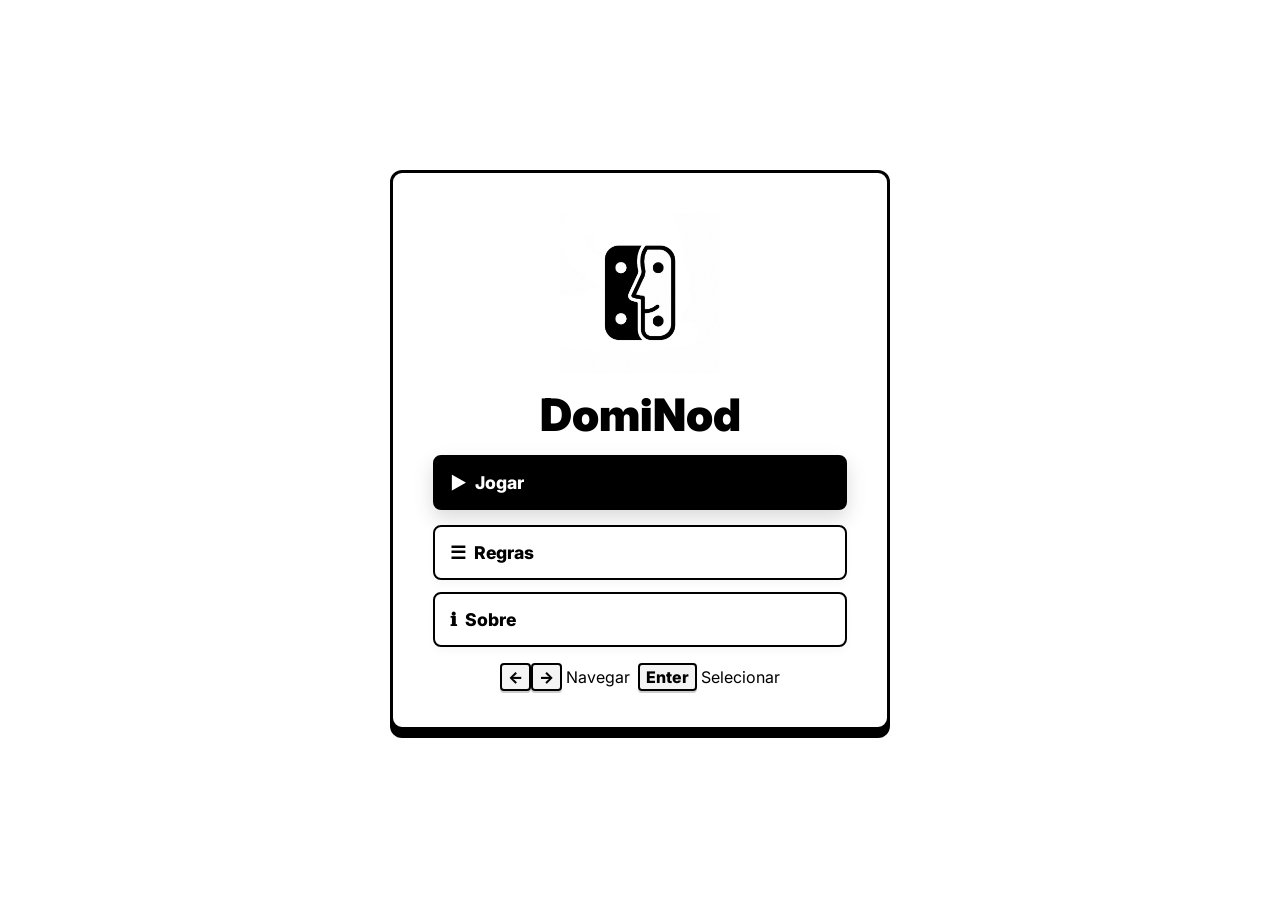
<file: index.html>
<!DOCTYPE html>
<html lang="pt-BR">
<head>
  <meta charset="UTF-8">
  <meta name="viewport" content="width=device-width, initial-scale=1.0">
  <title>DomiNod</title>
  <link rel="preconnect" href="https://fonts.googleapis.com">
  <link href="https://fonts.googleapis.com/css2?family=Inter:wght@400;500;700;900&display=swap" rel="stylesheet">
  <link rel="stylesheet" href="css/style.css">
  <link rel="icon" type="image/png" href="assets/favicon.ico">
</head>
<body>

  <div id="screen-menu" class="screen">
    <div id="menu-felt"></div>
    <div id="menu-box">
      <img id="menu-logo-img" src="assets/logo_dominod.png" alt="Logo DomiNod">
      <div>
        <div id="menu-title">DomiNod<span style="color:#fff;text-shadow:0 0 20px rgba(255,255,255,0.6)"></span></div>
        <div id="menu-sub"></div>
      </div>
      <div class="menu-btns" id="menu-btns">
        <div class="menu-btn active" data-action="play">▶ &nbsp;Jogar</div>
        <div class="menu-btn" data-action="rules">☰ &nbsp;Regras</div>
        <div class="menu-btn" data-action="about">ℹ &nbsp;Sobre</div>
      </div>
      <div id="menu-hint"><kbd>←</kbd><kbd>→</kbd> Navegar &nbsp;<kbd>Enter</kbd> Selecionar</div>
    </div>
  </div>

  <div id="screen-rules" class="screen off">
    <div id="rules-box">
      <div id="rules-header">
        <div id="rules-title">Regras do DomiNod</div>
        <div id="rules-pager">1 / 3</div>
      </div>
      <div id="rules-content">
        </div>
      <div id="rules-nav">
        <div class="rules-nav-btn dim" id="rules-prev">← Anterior</div>
        <div id="rules-nav-hint"><kbd>←</kbd> <kbd>→</kbd> &nbsp; <kbd>Enter</kbd> Sair</div>
        <div class="rules-nav-btn" id="rules-next">Próxima →</div>
      </div>
    </div>
  </div>

  <div id="screen-about" class="screen off">
  <div id="about-box">
    <div id="about-header">
      <div id="about-title">Sobre a equipe do DomiNod</div>
      <button id="about-close">Voltar</button>
    </div>

    <iframe id="about-frame" src="about.html"></iframe>

    <div id="about-hint">
      <kbd>Enter</kbd> ou <kbd>Esc</kbd> para voltar
    </div>
  </div>
</div>

  <div id="app">
    <div id="top">
      <div class="score-side" id="score-a">
        <span class="team-name">Equipe A <span class="team-tag ta">▲</span></span>
        <div class="score-dots" id="dots-a"></div>
        <span class="score-num" id="num-a">0</span>
      </div>
      <div id="title-center">
        <div id="game-title">DOMINOD</div>
        <div id="turn-text">Iniciando…</div>
      </div>
      <div class="score-side" id="score-b">
        <span class="score-num" id="num-b">0</span>
        <div class="score-dots" id="dots-b"></div>
        <span class="team-name"><span class="team-tag tb">▲</span> Equipe B</span>
      </div>
    </div>

    <div id="play-area">

      <div id="p3-area">
        <div id="lbl-p3" class="ai-label partner">Jogador 3 <span class="team-tag ta">Equipe A</span> <span class="player-role ta">✦ Parceiro</span></div>
        <div class="ai-hand-h" id="hand-p3"></div>
        <div class="ai-status" id="st3"></div>
      </div>

      <div id="p2-area">
        <div id="lbl-p2" class="ai-label enemy">Jogador 2<br><span class="team-tag tb">Eq B</span><br><span class="player-role tb">Adversário</span></div>
        <div class="ai-hand-v" id="hand-p2"></div>
        <div class="ai-status" id="st2"></div>
      </div>

      <div id="board-vp">
        <div id="board-cv"></div>
        <div id="ends-hud">
          <span>ESQ:</span><span class="end-val" id="end-left">—</span>
          <span>|</span>
          <span>DIR:</span><span class="end-val" id="end-right">—</span>
        </div>
      </div>

      <div id="p4-area">
        <div id="lbl-p4" class="ai-label enemy">Jogador 4<br><span class="team-tag tb">Eq B</span><br><span class="player-role tb">Adversário</span></div>
        <div class="ai-hand-v" id="hand-p4"></div>
        <div class="ai-status" id="st4"></div>
      </div>

    </div>

    <div id="player-bar">
      <div id="p1-label">Sua Mão — Jogador 1 <span class="team-tag ta">(Equipe A · Parceiro: J3)</span></div>
      <div id="hand-p1"></div>
      <div id="ctrl-hint"><kbd>←</kbd><kbd>→</kbd> Selecionar &nbsp; <kbd>Enter</kbd> Jogar</div>
    </div>
  </div>

  <div id="overlay" class="off">
    <div id="ov-box">
      <div id="ov-title"></div>
      <div id="ov-body"></div>
      <div id="ov-opts"></div>
      <div id="ov-hint"></div>
    </div>
  </div>

  <div id="starter-banner" class="off">
    <div id="starter-banner-title"></div>
    <div id="starter-banner-body"></div>
    <div id="starter-banner-opts"></div>
    <div id="starter-banner-hint"><kbd>←</kbd><kbd>→</kbd> Escolher &nbsp; <kbd>Enter</kbd> Confirmar</div>
  </div>

  <div id="toast"></div>

  <script src="js/script.js"></script>

</body>
</html>
</file>
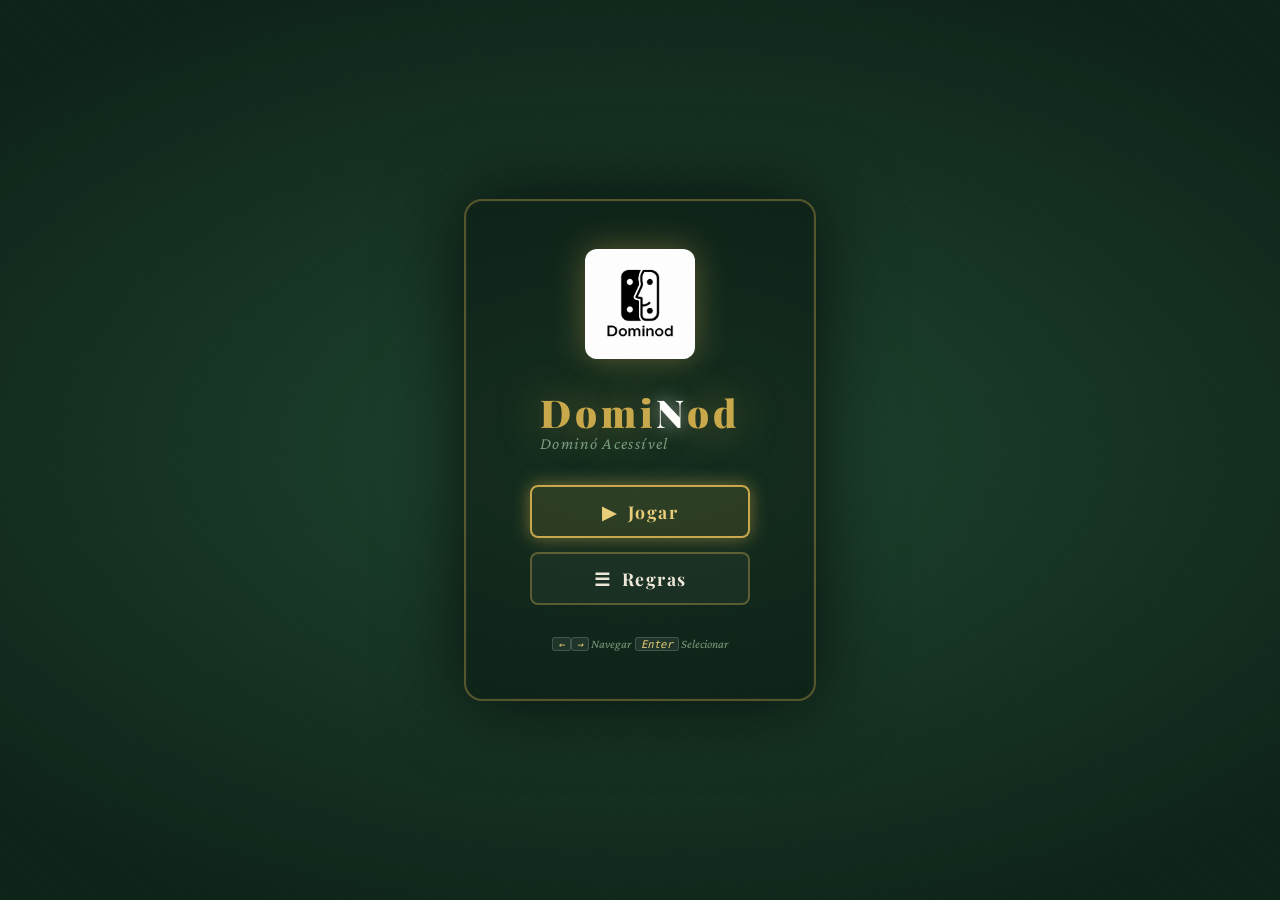
<file: jogo.html>
<!DOCTYPE html>
<html lang="pt-BR">
<head>
<meta charset="UTF-8">
<meta name="viewport" content="width=device-width, initial-scale=1.0">
<title>DomiNod — Dominó Acessível</title>
<link rel="preconnect" href="https://fonts.googleapis.com">
<link href="https://fonts.googleapis.com/css2?family=Playfair+Display:wght@700;900&family=Crimson+Pro:ital,wght@0,400;0,600;1,400&display=swap" rel="stylesheet">
<style>
/* ================================================================
   DOMINOD — Dominó Acessível
   Layout: Snake horizontal com curvas reais (peça vertical de transição)
   Teclado-only: ← → Enter
   ================================================================ */
:root {
  --felt:       #1c3d2c;
  --felt-dark:  #0f2419;
  --felt-mid:   #1f4530;
  --felt-hi:    #265a3c;
  --gold:       #c8a84b;
  --gold-lo:    #e8cc7a;
  --gold-glow:  rgba(200,168,75,0.55);
  --ivory:      #f4eedf;
  --pip-col:    #18100a;
  --piece-bdr:  #8a7a5e;
  --piece-shd:  rgba(0,0,0,0.65);
  --back1:      #1a2d4a;
  --team-a:     #5b9bd5;
  --team-b:     #e07b5a;
  --txt:        #ede8d8;
  --txt-dim:    #7a9a7c;
  --ov-bg:      rgba(6,16,10,0.96);
  --hud-bg:     rgba(0,0,0,0.52);
}
*,*::before,*::after{box-sizing:border-box;margin:0;padding:0}
html,body{width:100%;height:100%;overflow:hidden;
  font-family:'Crimson Pro',Georgia,serif;
  background:var(--felt-dark);color:var(--txt)}

/* ================================================================
   SCREENS
   ================================================================ */
.screen{position:fixed;inset:0;z-index:200;display:flex;
  align-items:center;justify-content:center}
.screen.off{display:none}

/* ── MENU ── */
#screen-menu{
  background:
    radial-gradient(ellipse 100% 80% at 50% 50%, #1f4530 0%, #0f2419 70%);
  flex-direction:column;gap:0
}
#menu-felt{
  position:absolute;inset:0;pointer-events:none;
  background-image:repeating-linear-gradient(45deg,
    rgba(255,255,255,0.009) 0,rgba(255,255,255,0.009) 1px,
    transparent 1px,transparent 9px);
}
#menu-box{
  position:relative;z-index:1;
  display:flex;flex-direction:column;align-items:center;gap:32px;
  padding:48px 64px;
  background:rgba(0,0,0,0.32);
  border:2px solid rgba(200,168,75,0.38);
  border-radius:18px;
  box-shadow:0 0 80px rgba(0,0,0,0.7),inset 0 0 0 1px rgba(255,255,255,0.03)
}
#menu-logo-img{
  width:110px;height:110px;
  object-fit:contain;
  filter:drop-shadow(0 0 16px rgba(200,168,75,0.4));
  border-radius:12px;
}
#menu-title{
  font-family:'Playfair Display',serif;font-size:2.4rem;font-weight:900;
  color:var(--gold);letter-spacing:.1em;text-transform:none;
  text-shadow:0 0 40px var(--gold-glow);text-align:center;line-height:1.1
}
/* "N" maiúsculo via JS — não alterar aqui */
#menu-sub{
  font-family:'Crimson Pro',serif;font-style:italic;font-size:1.05rem;
  color:var(--txt-dim);letter-spacing:.08em
}
.menu-btns{display:flex;gap:14px;flex-direction:column;width:220px}
.menu-btn{
  padding:13px 0;border-radius:8px;border:2px solid rgba(200,168,75,0.38);
  background:rgba(255,255,255,0.04);color:var(--txt);
  font-family:'Playfair Display',serif;font-size:1.1rem;font-weight:700;
  letter-spacing:.08em;cursor:pointer;transition:all .15s;text-align:center;
  user-select:none
}
.menu-btn.active,.menu-btn:hover{
  border-color:var(--gold);background:rgba(200,168,75,0.14);
  color:var(--gold-lo);box-shadow:0 0 18px var(--gold-glow)
}
#menu-hint{font-style:italic;font-size:.78rem;color:var(--txt-dim)}

/* ── REGRAS — paginado, zero scroll ── */
#screen-rules{
  background:var(--ov-bg);backdrop-filter:blur(6px);
  align-items:center;justify-content:center
}
#rules-box{
  background:linear-gradient(155deg,#1c3428 0%,#0d1e16 100%);
  border:2px solid rgba(200,168,75,0.45);border-radius:14px;
  padding:28px 40px 22px;
  width:min(560px,94vw);
  height:min(520px,88vh);
  overflow:hidden;          /* ZERO scroll */
  display:flex;flex-direction:column;
  box-shadow:0 0 64px rgba(0,0,0,0.88)
}
/* Cabeçalho fixo */
#rules-header{
  display:flex;align-items:center;justify-content:space-between;
  margin-bottom:18px;flex-shrink:0
}
#rules-title{
  font-family:'Playfair Display',serif;font-size:1.3rem;color:var(--gold);
  letter-spacing:.06em;flex:1;text-align:center
}
/* Contador de página */
#rules-pager{
  font-family:'Playfair Display',serif;font-size:.72rem;
  color:var(--txt-dim);white-space:nowrap;flex-shrink:0
}
/* Área de conteúdo — cresce, mas não faz scroll */
#rules-content{
  flex:1;overflow:hidden;
  display:flex;flex-direction:column;gap:10px;
  justify-content:flex-start
}
#rules-content h3{
  font-family:'Playfair Display',serif;font-size:.95rem;color:var(--gold-lo);
  margin:0 0 3px;letter-spacing:.04em
}
#rules-content p,#rules-content li{
  font-size:.88rem;line-height:1.6;color:var(--txt);margin-bottom:2px
}
#rules-content ul{padding-left:16px}
#rules-content .rules-section{flex-shrink:0}
/* Navegação inferior */
#rules-nav{
  display:flex;align-items:center;justify-content:space-between;
  margin-top:16px;flex-shrink:0;gap:8px
}
.rules-nav-btn{
  padding:8px 18px;border-radius:6px;
  border:2px solid rgba(200,168,75,0.30);
  background:rgba(255,255,255,0.04);color:var(--txt);
  font-family:'Crimson Pro',serif;font-size:.9rem;
  cursor:pointer;transition:all .12s;white-space:nowrap
}
.rules-nav-btn.active,.rules-nav-btn:hover{
  border-color:var(--gold);background:rgba(200,168,75,0.14);
  color:var(--gold-lo);box-shadow:0 0 12px var(--gold-glow)
}
.rules-nav-btn.dim{opacity:.35;pointer-events:none}
#rules-nav-hint{
  font-style:italic;font-size:.7rem;color:var(--txt-dim);text-align:center;flex:1
}

/* ================================================================
   GAME LAYOUT
   ================================================================ */
#app{
  display:grid;
  grid-template-rows:58px 1fr 118px;
  width:100vw;height:100vh;
  overflow:hidden;
  background:
    radial-gradient(ellipse 130% 90% at 50% 46%,
      var(--felt-hi) 0%,var(--felt-mid) 38%,var(--felt) 68%,var(--felt-dark) 100%);
}
#app::before{
  content:'';position:fixed;inset:0;pointer-events:none;z-index:0;
  background-image:repeating-linear-gradient(45deg,
    rgba(255,255,255,0.011) 0,rgba(255,255,255,0.011) 1px,
    transparent 1px,transparent 8px);
}

/* ── TOP BAR ── */
#top{
  position:relative;z-index:10;
  display:grid;grid-template-columns:1fr auto 1fr;
  align-items:center;padding:0 18px;gap:8px;
  background:rgba(0,0,0,0.42);
  border-bottom:1px solid rgba(200,168,75,0.26)
}
.score-side{display:flex;align-items:center;gap:7px}
#score-b{flex-direction:row-reverse}
.team-name{
  font-family:'Playfair Display',serif;font-size:.62rem;
  letter-spacing:.1em;text-transform:uppercase;
  color:var(--txt-dim);white-space:nowrap
}
.score-dots{display:flex;gap:3px}
.sdot{
  width:10px;height:10px;border-radius:50%;
  background:var(--gold);box-shadow:0 0 5px var(--gold-glow);
  transition:background .3s
}
.sdot.empty{background:transparent;border:1px solid rgba(200,168,75,0.25);box-shadow:none}
.score-num{
  font-family:'Playfair Display',serif;font-size:1.4rem;
  font-weight:700;color:var(--gold);min-width:20px;text-align:center
}
#title-center{text-align:center;line-height:1.25}
#game-title{
  font-family:'Playfair Display',serif;font-size:.82rem;
  font-weight:900;letter-spacing:.32em;color:var(--gold);
  text-shadow:0 0 20px var(--gold-glow)
}
#turn-text{
  font-family:'Crimson Pro',serif;font-size:.75rem;
  font-style:italic;color:var(--gold-lo);letter-spacing:.04em
}

/* ── PLAY AREA ── */
/*
   MESA REAL — vista de cima:
         [ J2 — Equipe B — adversário ]
   [J3/A]      [ TABULEIRO ]       [J4/B]
   parceiro                        adversário
         [ Você J1 — Equipe A ]

   Ordem horária: J1→J2→J3→J4
   Equipe A: J1(baixo) + J3(esquerda)  ← parceiros em lados opostos
   Equipe B: J2(topo)  + J4(direita)   ← adversários em lados opostos
*/
#play-area{
  position:relative;z-index:5;
  display:grid;
  grid-template-columns:88px 1fr 88px;
  grid-template-rows:50px 1fr;
  overflow:hidden;
  gap:2px;padding:3px 3px 2px
}
/* J3 TOPO — PARCEIRO — Equipe A — de frente para J1 */
#p3-area{
  grid-column:1/4;grid-row:1;
  display:flex;flex-direction:row;
  align-items:center;justify-content:center;gap:10px;
  padding:3px 6px;
  border-bottom:1px solid rgba(91,155,213,0.18)
}
/* J2 ESQUERDA — adversário Equipe B */
#p2-area{
  grid-column:1;grid-row:2;
  display:flex;flex-direction:column;
  align-items:center;justify-content:center;gap:3px;padding:3px
}
/* J4 DIREITA — adversário Equipe B */
#p4-area{
  grid-column:3;grid-row:2;
  display:flex;flex-direction:column;
  align-items:center;justify-content:center;gap:3px;padding:3px
}

.ai-label{
  font-family:'Playfair Display',serif;font-size:.58rem;
  letter-spacing:.07em;color:var(--txt-dim);text-align:center;
  white-space:nowrap
}
.player-role{
  font-size:.5rem;letter-spacing:.04em;
  padding:1px 4px;border-radius:3px;
  font-weight:600;display:inline-block;margin-top:1px
}
.ai-hand-h{display:flex;flex-wrap:wrap;gap:3px;justify-content:center;max-width:100%}
.ai-hand-v{display:flex;flex-direction:column;gap:2px;align-items:center}
.ai-status{
  font-family:'Crimson Pro',serif;font-style:italic;
  font-size:.6rem;color:var(--gold-lo);text-align:center;min-height:13px;
  white-space:nowrap
}
/* Indicador de turno ativo */
.ai-label.active-turn{color:var(--gold-lo);text-shadow:0 0 8px var(--gold-glow)}
.ai-label.partner{color:var(--team-a)}
.ai-label.enemy{color:var(--team-b)}

/* ── HUD das extremidades ── */
#ends-hud{
  position:absolute;top:4px;right:6px;z-index:20;
  background:var(--hud-bg);
  border:1px solid rgba(200,168,75,0.28);border-radius:7px;
  padding:4px 12px;
  font-family:'Playfair Display',serif;font-size:.72rem;
  color:var(--gold-lo);letter-spacing:.05em;
  pointer-events:none;
  display:flex;gap:10px;align-items:center
}
#ends-hud span{color:var(--txt-dim);font-size:.62rem}
#ends-hud .end-val{color:var(--gold);font-weight:700}

/* ── BOARD VIEWPORT ── */
#board-vp{
  grid-column:2;grid-row:2;
  position:relative;
  overflow:hidden;
  border-radius:8px;
  background:rgba(0,0,0,0.1);
  border:1px solid rgba(200,168,75,0.10)
}
#board-cv{
  position:absolute;
  top:0;left:0;
  transform-origin:top left;
  transition:transform .38s cubic-bezier(.25,.46,.45,.94)
}

/* ── PLAYER BAR — sempre visível ── */
#player-bar{
  position:relative;z-index:10;
  background:rgba(0,0,0,0.46);
  border-top:1px solid rgba(200,168,75,0.22);
  display:flex;flex-direction:column;
  align-items:center;justify-content:center;
  gap:4px;padding:5px 10px 5px;
  overflow:hidden
}
#p1-label{
  font-family:'Playfair Display',serif;font-size:.6rem;
  letter-spacing:.1em;text-transform:uppercase;color:var(--txt-dim);
  transition:color .3s
}
#p1-label.your-turn{color:var(--gold-lo);text-shadow:0 0 12px var(--gold-glow)}
#hand-p1{
  display:flex;gap:6px;flex-wrap:wrap;
  justify-content:center;align-items:flex-end;min-height:58px
}
/* peças na mão ficam levemente opacas fora do turno */
#hand-p1.not-turn .piece{opacity:.7;transform:none !important;box-shadow:none}
#hand-p1.not-turn .piece.sel{opacity:.9;box-shadow:0 0 0 2px rgba(200,168,75,.4)}
#ctrl-hint{font-size:.67rem;color:var(--txt-dim);letter-spacing:.05em}
kbd{
  display:inline-block;
  background:rgba(255,255,255,0.07);
  border:1px solid rgba(255,255,255,0.16);
  border-radius:3px;padding:0 5px;
  font-family:monospace;font-size:.66rem;color:var(--gold-lo)
}
.team-tag{
  display:inline-block;font-size:.56rem;
  padding:1px 4px;border-radius:3px;
  font-weight:600;font-style:normal;letter-spacing:.03em
}
.ta{background:rgba(91,155,213,0.18);color:var(--team-a)}
.tb{background:rgba(224,123,90,0.18);color:var(--team-b)}

/* ================================================================
   PEÇAS
   PW=46 PH=90 (vertical). Horizontal: w=PH, h=PW
   ================================================================ */
.piece{
  position:relative;
  display:flex;flex-direction:column;align-items:stretch;
  width:46px;height:90px;
  background:var(--ivory);
  border-radius:5px;
  border:1.5px solid var(--piece-bdr);
  box-shadow:2px 3px 9px var(--piece-shd),inset 0 0 0 1px rgba(255,255,255,0.36);
  user-select:none;flex-shrink:0;
  transition:transform .14s ease,box-shadow .14s ease,opacity .2s
}
/* divisória vertical */
.piece::after{
  content:'';position:absolute;
  left:11%;right:11%;top:calc(50% - 1px);
  height:1.5px;background:var(--piece-bdr);border-radius:1px
}
/* horizontal */
.piece.h{flex-direction:row;width:90px;height:46px}
.piece.h::after{
  top:11%;bottom:11%;left:calc(50% - 1px);
  width:1.5px;height:auto
}
.half{flex:1;display:flex;align-items:center;justify-content:center;padding:3px}
.pip-grid{
  display:grid;grid-template-columns:repeat(3,1fr);
  grid-template-rows:repeat(3,1fr);width:100%;height:100%
}
.pip{
  width:8px;height:8px;border-radius:50%;
  background:var(--pip-col);
  box-shadow:0 1px 2px rgba(0,0,0,0.32);
  justify-self:center;align-self:center
}
.pip.off{visibility:hidden}
/* selecionada */
.piece.sel{
  box-shadow:0 0 0 2px var(--gold),0 0 22px var(--gold-glow),2px 5px 14px var(--piece-shd);
  transform:translateY(-7px) scale(1.07);z-index:10
}
/* inválida */
.piece.inv{opacity:.34;filter:grayscale(50%)}
/* verso */
.piece.back{
  background:linear-gradient(135deg,var(--back1) 0%,#1e3560 100%);
  border-color:#2e4a7a;width:22px;height:42px;
  min-width:22px;min-height:42px
}
.piece.back::after{display:none}
.piece.back::before{
  content:'';position:absolute;inset:4px;
  border:1px solid rgba(255,255,255,0.1);border-radius:3px;
  background:repeating-linear-gradient(45deg,
    rgba(255,255,255,0.04) 0,rgba(255,255,255,0.04) 2px,
    transparent 2px,transparent 6px)
}
/* no tabuleiro */
.bp{position:absolute}
.bp .piece{
  box-shadow:2px 4px 12px rgba(0,0,0,0.7),inset 0 0 0 1px rgba(255,255,255,0.28)
}
@keyframes bpIn{
  from{opacity:0;transform:scale(.55)}
  to{opacity:1;transform:scale(1)}
}
.bp.entering{animation:bpIn .3s cubic-bezier(.175,.885,.32,1.275) forwards}

/* ================================================================
   OVERLAY
   ================================================================ */
#overlay{
  position:fixed;inset:0;background:var(--ov-bg);
  display:flex;align-items:center;justify-content:center;
  z-index:100;backdrop-filter:blur(5px)
}
#overlay.off{display:none}
#ov-box{
  background:linear-gradient(155deg,#1c3428 0%,#0d1e16 100%);
  border:2px solid rgba(200,168,75,0.48);border-radius:14px;
  padding:30px 42px 26px;min-width:300px;max-width:500px;
  text-align:center;
  box-shadow:0 0 64px rgba(0,0,0,0.9),0 0 0 1px rgba(255,255,255,0.02)
}
#ov-title{
  font-family:'Playfair Display',serif;font-size:1.55rem;font-weight:900;
  color:var(--gold);text-shadow:0 0 28px var(--gold-glow);
  letter-spacing:.04em;margin-bottom:13px;line-height:1.2
}
#ov-body{font-size:.94rem;line-height:1.65;color:var(--txt);margin-bottom:18px}
#ov-opts{display:flex;gap:11px;justify-content:center;flex-wrap:wrap;margin-bottom:12px}
.ov-opt{
  padding:9px 20px;border-radius:6px;
  border:2px solid rgba(200,168,75,0.30);
  background:rgba(255,255,255,0.04);color:var(--txt);
  font-family:'Crimson Pro',serif;font-size:.95rem;min-width:100px;
  transition:all .12s;cursor:pointer
}
.ov-opt.active{
  border-color:var(--gold);background:rgba(200,168,75,0.14);
  color:var(--gold-lo);box-shadow:0 0 14px var(--gold-glow)
}
#ov-hint{font-style:italic;font-size:.74rem;color:var(--txt-dim)}

/* ── TOAST ── */
#toast{
  position:fixed;top:68px;left:50%;transform:translateX(-50%);
  background:rgba(0,0,0,0.86);
  border:1px solid rgba(200,168,75,0.34);
  border-radius:8px;padding:6px 20px;
  color:var(--gold-lo);font-style:italic;font-size:.84rem;
  z-index:50;pointer-events:none;
  opacity:0;transition:opacity .26s;white-space:nowrap
}
#toast.show{opacity:1}

/* ── BANNER INLINE — escolha do iniciador (não bloqueia mão/board) ── */
#starter-banner{
  position:fixed;
  /* flutua acima do player-bar, abaixo da top-bar */
  bottom:122px;left:50%;transform:translateX(-50%);
  z-index:80;
  background:linear-gradient(135deg,rgba(15,36,25,0.97),rgba(28,52,40,0.97));
  border:2px solid rgba(200,168,75,0.55);
  border-radius:12px;
  padding:14px 28px 12px;
  min-width:320px;max-width:480px;
  text-align:center;
  box-shadow:0 4px 32px rgba(0,0,0,0.7),0 0 0 1px rgba(255,255,255,0.03);
  backdrop-filter:blur(2px);
  /* animação de entrada */
  animation:bannerIn .22s ease-out
}
@keyframes bannerIn{
  from{opacity:0;transform:translateX(-50%) translateY(12px)}
  to  {opacity:1;transform:translateX(-50%) translateY(0)}
}
#starter-banner.off{display:none}
#starter-banner-title{
  font-family:'Playfair Display',serif;font-size:1rem;font-weight:700;
  color:var(--gold);letter-spacing:.04em;margin-bottom:8px
}
#starter-banner-body{
  font-size:.85rem;color:var(--txt-dim);margin-bottom:10px;font-style:italic
}
#starter-banner-opts{
  display:flex;gap:10px;justify-content:center;margin-bottom:8px
}
.sb-opt{
  padding:7px 18px;border-radius:6px;
  border:2px solid rgba(200,168,75,0.28);
  background:rgba(255,255,255,0.04);color:var(--txt);
  font-family:'Crimson Pro',serif;font-size:.9rem;
  transition:all .12s;cursor:pointer;min-width:90px
}
.sb-opt.active{
  border-color:var(--gold);background:rgba(200,168,75,0.15);
  color:var(--gold-lo);box-shadow:0 0 12px var(--gold-glow)
}
#starter-banner-hint{
  font-style:italic;font-size:.7rem;color:var(--txt-dim)
}
</style>
</head>
<body>

<!-- ================================================================
     MENU INICIAL
     ================================================================ -->
<div id="screen-menu" class="screen">
  <div id="menu-felt"></div>
  <div id="menu-box">
    <!-- Logo oficial -->
    <img id="menu-logo-img" src="[data-uri]" alt="DomiNod Logo">

    <div>
      <div id="menu-title">Domi<span style="color:#fff;text-shadow:0 0 20px rgba(255,255,255,0.6)">N</span>od</div>
      <div id="menu-sub">Dominó Acessível</div>
    </div>
    <div class="menu-btns" id="menu-btns">
      <div class="menu-btn active" data-action="play">▶ &nbsp;Jogar</div>
      <div class="menu-btn" data-action="rules">☰ &nbsp;Regras</div>
    </div>
    <div id="menu-hint"><kbd>←</kbd><kbd>→</kbd> Navegar &nbsp;<kbd>Enter</kbd> Selecionar</div>
  </div>
</div>

<!-- ================================================================
     TELA DE REGRAS — paginada, zero scroll, 100% teclado
     ================================================================ -->
<div id="screen-rules" class="screen off">
  <div id="rules-box">
    <div id="rules-header">
      <div id="rules-title">Regras do DomiNod</div>
      <div id="rules-pager" id="rules-pager">1 / 3</div>
    </div>
    <div id="rules-content">
      <!-- preenchido por JS -->
    </div>
    <div id="rules-nav">
      <div class="rules-nav-btn dim" id="rules-prev">← Anterior</div>
      <div id="rules-nav-hint"><kbd>←</kbd> <kbd>→</kbd> &nbsp; <kbd>Enter</kbd> Sair</div>
      <div class="rules-nav-btn" id="rules-next">Próxima →</div>
    </div>
  </div>
</div>

<!-- ================================================================
     JOGO
     ================================================================ -->
<div id="app">
  <!-- TOP BAR -->
  <div id="top">
    <div class="score-side" id="score-a">
      <span class="team-name">Equipe A <span class="team-tag ta">▲</span></span>
      <div class="score-dots" id="dots-a"></div>
      <span class="score-num" id="num-a">0</span>
    </div>
    <div id="title-center">
      <div id="game-title">DOMINOD</div>
      <div id="turn-text">Iniciando…</div>
    </div>
    <div class="score-side" id="score-b">
      <span class="score-num" id="num-b">0</span>
      <div class="score-dots" id="dots-b"></div>
      <span class="team-name"><span class="team-tag tb">▲</span> Equipe B</span>
    </div>
  </div>

  <!-- PLAY AREA -->
  <div id="play-area">

    <!-- J3 TOPO — PARCEIRO — Equipe A — de frente para J1 -->
    <div id="p3-area">
      <div id="lbl-p3" class="ai-label partner">Jogador 3 <span class="team-tag ta">Equipe A</span> <span class="player-role ta">✦ Parceiro</span></div>
      <div class="ai-hand-h" id="hand-p3"></div>
      <div class="ai-status" id="st3"></div>
    </div>

    <!-- J2 ESQUERDA — adversário Equipe B -->
    <div id="p2-area">
      <div id="lbl-p2" class="ai-label enemy">Jogador 2<br><span class="team-tag tb">Eq B</span><br><span class="player-role tb">Adversário</span></div>
      <div class="ai-hand-v" id="hand-p2"></div>
      <div class="ai-status" id="st2"></div>
    </div>

    <!-- BOARD -->
    <div id="board-vp">
      <div id="board-cv"></div>
      <div id="ends-hud">
        <span>ESQ:</span><span class="end-val" id="end-left">—</span>
        <span>|</span>
        <span>DIR:</span><span class="end-val" id="end-right">—</span>
      </div>
    </div>

    <!-- J4 DIREITA — adversário Equipe B -->
    <div id="p4-area">
      <div id="lbl-p4" class="ai-label enemy">Jogador 4<br><span class="team-tag tb">Eq B</span><br><span class="player-role tb">Adversário</span></div>
      <div class="ai-hand-v" id="hand-p4"></div>
      <div class="ai-status" id="st4"></div>
    </div>

  </div>

  <!-- PLAYER BAR — sempre visível -->
  <div id="player-bar">
    <div id="p1-label">Sua Mão — Jogador 1 <span class="team-tag ta">(Equipe A · Parceiro: J3)</span></div>
    <div id="hand-p1"></div>
    <div id="ctrl-hint"><kbd>←</kbd><kbd>→</kbd> Selecionar &nbsp; <kbd>Enter</kbd> Jogar</div>
  </div>
</div>

<!-- OVERLAY (usado para resultados, trancado, boas-vindas) -->
<div id="overlay" class="off">
  <div id="ov-box">
    <div id="ov-title"></div>
    <div id="ov-body"></div>
    <div id="ov-opts"></div>
    <div id="ov-hint"></div>
  </div>
</div>

<!-- BANNER DE ESCOLHA DO INICIADOR — não bloqueia mão nem board -->
<div id="starter-banner" class="off">
  <div id="starter-banner-title"></div>
  <div id="starter-banner-body"></div>
  <div id="starter-banner-opts"></div>
  <div id="starter-banner-hint"><kbd>←</kbd><kbd>→</kbd> Escolher &nbsp; <kbd>Enter</kbd> Confirmar</div>
</div>

<div id="toast"></div>

<script>
/* ================================================================
   DOMINOD — Script Completo v3
   ================================================================ */
'use strict';

// ── Constantes ────────────────────────────────────────────────────
const MAX_SCORE  = 6;
const HAND_SIZE  = 6;
const AI_THINK   = 900;
const AI_ACT     = 600;
const AI_PLACE   = 500;

// ── Dimensões de peça (coords lógicas) ───────────────────────────
const PW = 46;   // largura vertical
const PH = 90;   // altura vertical (comprimento)
const GAP = 4;

// ── Canvas lógico ─────────────────────────────────────────────────
// Snake cresce horizontalmente primeiro.
// MUITO mais largo que alto — snake de 2+ linhas fica confortável.
const CW = 2400;
const CH = 700;
const MARGIN = 28;

// ── Pips ─────────────────────────────────────────────────────────
const PIPS = {
  0:[],1:[4],2:[0,8],3:[0,4,8],
  4:[0,2,6,8],5:[0,2,4,6,8],6:[0,2,3,5,6,8]
};

// ── Turno horário: J1(0) → J2(1) → J3(2) → J4(3) ────────────────
// Equipe A: J1(0), J3(2); Equipe B: J2(1), J4(3)
const TEAM_A = [0, 2];
const TEAM_B = [1, 3];
const isTeamA = p => TEAM_A.includes(p);

// ── Estado global ─────────────────────────────────────────────────
let G = {};

// ================================================================
// MENU
// ================================================================
let menuSel = 0;
const menuActions = ['play', 'rules'];

function initMenu() {
  menuSel = 0;
  renderMenu();
}

function renderMenu() {
  document.querySelectorAll('.menu-btn').forEach((b, i) => {
    b.classList.toggle('active', i === menuSel);
  });
}

function menuKey(k) {
  const n = menuActions.length;
  if (k === 'ArrowLeft')  menuSel = (menuSel - 1 + n) % n;
  if (k === 'ArrowRight') menuSel = (menuSel + 1) % n;
  if (k === 'Enter') { execMenuAction(menuActions[menuSel]); return; }
  renderMenu();
}

function execMenuAction(action) {
  if (action === 'play') {
    document.getElementById('screen-menu').classList.add('off');
    startNewGame();
  } else if (action === 'rules') {
    document.getElementById('screen-menu').classList.add('off');
    document.getElementById('screen-rules').classList.remove('off');
    G.phase = 'rules';
  }
}

// ================================================================
// TELA DE REGRAS
// ================================================================
function showRules() {
  _rulesPage = 0;
  renderRulesPage();
  document.getElementById('screen-rules').classList.remove('off');
  G.phase = 'rules';
}
function hideRules() {
  document.getElementById('screen-rules').classList.add('off');
  document.getElementById('screen-menu').classList.remove('off');
  G.phase = 'menu';
}

// ================================================================
// JOGO
// ================================================================

function resetGame() {
  G = {
    scoreA: 0, scoreB: 0,
    gameOver: false,
    roundWinnerA: null,
    isFirstRound: true,          // ← obrigatoriedade da carroça APENAS na 1ª rodada
    phase: 'menu',
    ovSel: 0, ovOpts: [], ovCallback: null,
    sideSel: 'left', pendingPlay: null,
  };
}

function resetRound(forcedStarter) {
  // Regra das 5 carroças: se qualquer jogador tiver 5+ duplas, reembaralhar
  let deck, hands;
  let attempts = 0;
  do {
    deck  = shuffle(makeDeck());
    hands = [];
    for (let p = 0; p < 4; p++) hands.push(deck.splice(0, HAND_SIZE));
    attempts++;
    if (attempts > 20) break; // segurança
  } while (hands.some(hand => hand.filter(pc => pc.a === pc.b).length >= 5));

  if (attempts > 1) showToast(`Redistribuído (5 carroças detectadas)`);

  let starter, forcedPiece = null;
  if (forcedStarter !== null && forcedStarter !== undefined) {
    starter = forcedStarter;
    // forcedPiece só existe na 1ª rodada — e apenas quando não há starter externo
    // (nas rodadas seguintes o starter é escolhido pela dupla vencedora)
  } else {
    starter = findFirstStarter(hands);
    // Obrigatoriedade da maior carroça: SOMENTE na primeira rodada da partida
    if (G.isFirstRound) {
      forcedPiece = findForcedPiece(hands[starter]);
    }
  }

  Object.assign(G, {
    hands, starter, forcedPiece,
    current: starter,
    passCount: 0,
    leftEnd: null, rightEnd: null,
    headL: null, headR: null,
    boardEntries: [],
    selIdx: 0,
  });
}

// ── Deck ──────────────────────────────────────────────────────────
function makeDeck() {
  const d = [];
  for (let a = 0; a <= 6; a++)
    for (let b = a; b <= 6; b++) d.push({a, b});
  return d;
}
function shuffle(arr) {
  const a = [...arr];
  for (let i = a.length - 1; i > 0; i--) {
    const j = Math.floor(Math.random() * (i + 1));
    [a[i], a[j]] = [a[j], a[i]];
  }
  return a;
}
function findFirstStarter(hands) {
  for (let v = 6; v >= 0; v--)
    for (let p = 0; p < 4; p++)
      if (hands[p].some(pc => pc.a === v && pc.b === v)) return p;
  return 0;
}
function findForcedPiece(hand) {
  for (let v = 6; v >= 0; v--) {
    const pc = hand.find(p => p.a === v && p.b === v);
    if (pc) return pc;
  }
  return null;
}

// ── Regras ────────────────────────────────────────────────────────
function canPlayEnd(p, end) { return p.a === end || p.b === end; }
function pieceCanPlay(p) {
  if (G.leftEnd === null) return true;
  return canPlayEnd(p, G.leftEnd) || canPlayEnd(p, G.rightEnd);
}
function getPieceSides(p) {
  if (G.leftEnd === null) return {left: false, right: false};
  return {left: canPlayEnd(p, G.leftEnd), right: canPlayEnd(p, G.rightEnd)};
}
function playerHasMoves(p) { return G.hands[p].some(pc => pieceCanPlay(pc)); }

// ================================================================
// SNAKE LAYOUT — HORIZONTAL FIRST COM CURVAS REAIS
//
// ARQUITETURA DAS CURVAS:
// Quando o braço atinge a borda horizontal (dir R ou L) e precisa virar,
// a peça de transição deve ser VERTICAL (perpendicular ao fluxo atual).
// Isso cria a curva visual real do dominó.
//
// REGRA DE ORIENTAÇÃO:
//   - Fluxo horizontal (R/L): peça normal = HORIZONTAL
//   - Fluxo vertical  (D/U): peça normal = VERTICAL
//   - Carroça: SEMPRE perpendicular ao fluxo
//   - Peça de curva (na virada): VERTICAL (muda de fluxo horizontal → vertical)
//
// SNAKE ROWS:
// Usamos maxPerRow calculado pelo espaço disponível.
// Ao atingir maxPerRow peças numa linha, a próxima vira para baixo
// (peça vertical de transição) e depois continua horizontal.
// ================================================================

const boardCV = document.getElementById('board-cv');
const boardVP = document.getElementById('board-vp');

function pieceW(horiz) { return horiz ? PH : PW; }
function pieceH(horiz) { return horiz ? PW : PH; }

// Direção seguinte ao virar (sentido horário)
// R → D → L → U → R
function nextDir(dir) {
  return {R: 'D', D: 'L', L: 'U', U: 'R'}[dir];
}

// Quantas peças horizontais cabem por fileira
function calcMaxPerRow() {
  // Espaço horizontal disponível no canvas lógico
  const usable = CW - MARGIN * 2;
  // Cada peça horizontal ocupa PH + GAP
  return Math.max(5, Math.floor(usable / (PH + GAP)));
}

function placeFirstPiece(a, b) {
  const doubled = (a === b);
  const firstHoriz = !doubled;

  let x, y;
  if (firstHoriz) {
    x = Math.round(CW / 2 - PH / 2);
    y = Math.round(CH / 2 - PW / 2);
  } else {
    x = Math.round(CW / 2 - PW / 2);
    y = Math.round(CH / 2 - PH / 2);
  }

  G.boardEntries.push({a, b, x, y, horiz: firstHoriz, doubled});
  G.leftEnd  = a;
  G.rightEnd = b;

  if (firstHoriz) {
    G.headL = {x, y, horiz: true, dir: 'L', rowCount: 0};
    G.headR = {x, y, horiz: true, dir: 'R', rowCount: 0};
  } else {
    G.headL = {x, y, horiz: false, dir: 'L', rowCount: 0};
    G.headR = {x, y, horiz: false, dir: 'R', rowCount: 0};
  }

  renderBoardPiece(G.boardEntries[G.boardEntries.length - 1], true);
  fitView();
}

function placeSidePiece(a, b, side) {
  const doubled = (a === b);
  const head    = side === 'left' ? G.headL : G.headR;
  const matchEnd = side === 'left' ? G.leftEnd : G.rightEnd;

  // Rotação de encaixe
  let fa = a, fb = b;
  if (side === 'right') {
    if (fb === matchEnd) [fa, fb] = [fb, fa];
  } else {
    if (fa === matchEnd) [fa, fb] = [fb, fa];
  }

  const dir      = head.dir;
  const flowHoriz = (dir === 'R' || dir === 'L');

  // ── Verificar se precisa virar ANTES de posicionar ──────────────
  // Conta quantas peças horizontais foram colocadas nesta fileira
  const maxPerRow = calcMaxPerRow();
  let   needsTurn = false;

  if (flowHoriz) {
    // Incrementa contador de peças na fileira atual
    head.rowCount = (head.rowCount || 0) + 1;
    if (head.rowCount >= maxPerRow) {
      needsTurn = true;
      head.rowCount = 0;
    }
  }

  // ── Orientação da peça ───────────────────────────────────────────
  // Se está virando: a peça de curva é VERTICAL (perpendicular ao fluxo horiz)
  // Isso é a curva real do dominó.
  let newHoriz;
  if (needsTurn) {
    // Peça de transição na curva: SEMPRE vertical quando vindo de horizontal
    newHoriz = doubled ? true : false; // normal=vertical, carroça=horizontal
  } else {
    // Fluxo normal
    newHoriz = doubled ? !flowHoriz : flowHoriz;
  }

  // ── Dimensões ────────────────────────────────────────────────────
  const hw = pieceW(head.horiz);
  const hh = pieceH(head.horiz);
  const nw = pieceW(newHoriz);
  const nh = pieceH(newHoriz);

  // ── Calcular posição ─────────────────────────────────────────────
  let nx, ny;
  let newDir = dir;

  if (needsTurn) {
    // Virar: a peça de curva fica na borda, perpendicular
    // Dependendo do lado:
    if (dir === 'R') {
      // Estava indo para a direita, vira para baixo
      // A peça de curva fica à direita da última peça, centrada verticalmente
      nx = head.x + hw + GAP;
      ny = head.y + (hh - nh) / 2;
      newDir = 'D';
    } else if (dir === 'L') {
      // Estava indo para a esquerda, vira para baixo
      nx = head.x - nw - GAP;
      ny = head.y + (hh - nh) / 2;
      newDir = 'D';
    } else if (dir === 'D') {
      newDir = (side === 'left') ? 'R' : 'L';
      if (newDir === 'R') {
        nx = head.x + hw + GAP;
        ny = head.y + (hh - nh) / 2;
      } else {
        nx = head.x - nw - GAP;
        ny = head.y + (hh - nh) / 2;
      }
    } else { // U
      newDir = (side === 'left') ? 'R' : 'L';
      if (newDir === 'R') {
        nx = head.x + hw + GAP;
        ny = head.y + (hh - nh) / 2;
      } else {
        nx = head.x - nw - GAP;
        ny = head.y + (hh - nh) / 2;
      }
    }
  } else {
    // Direção normal
    if      (dir === 'R') { nx = head.x + hw + GAP;       ny = head.y + (hh - nh) / 2; }
    else if (dir === 'L') { nx = head.x - nw - GAP;       ny = head.y + (hh - nh) / 2; }
    else if (dir === 'D') { nx = head.x + (hw - nw) / 2;  ny = head.y + hh + GAP; }
    else                  { nx = head.x + (hw - nw) / 2;  ny = head.y - nh - GAP; }
  }

  nx = Math.round(nx);
  ny = Math.round(ny);

  // ── Verificar borda canônica (fallback de segurança) ─────────────
  const outR = (newDir === 'R') && (nx + nw > CW - MARGIN);
  const outL = (newDir === 'L') && (nx      < MARGIN);
  const outD = (newDir === 'D') && (ny + nh > CH - MARGIN);
  const outU = (newDir === 'U') && (ny      < MARGIN);
  if (outR || outL || outD || outU) {
    newDir = nextDir(newDir);
  }

  // Clamp
  nx = Math.max(MARGIN, Math.min(CW - nw - MARGIN, nx));
  ny = Math.max(MARGIN, Math.min(CH - nh - MARGIN, ny));

  // ── Registrar ────────────────────────────────────────────────────
  const entry = {a: fa, b: fb, x: nx, y: ny, horiz: newHoriz, doubled};
  G.boardEntries.push(entry);

  if (side === 'left') {
    G.leftEnd = fa;
    G.headL   = {x: nx, y: ny, horiz: newHoriz, dir: newDir, rowCount: head.rowCount};
  } else {
    G.rightEnd = fb;
    G.headR    = {x: nx, y: ny, horiz: newHoriz, dir: newDir, rowCount: head.rowCount};
  }

  renderBoardPiece(entry, true);
  fitView();
  updateEndsHUD();
}

// ── AUTO-ZOOM ─────────────────────────────────────────────────────
function fitView() {
  const entries = G.boardEntries;
  if (!entries || !entries.length) return;

  let minX = Infinity, minY = Infinity, maxX = -Infinity, maxY = -Infinity;
  for (const e of entries) {
    const ew = pieceW(e.horiz), eh = pieceH(e.horiz);
    if (e.x      < minX) minX = e.x;
    if (e.y      < minY) minY = e.y;
    if (e.x + ew > maxX) maxX = e.x + ew;
    if (e.y + eh > maxY) maxY = e.y + eh;
  }

  const PAD   = 22;
  const contW = (maxX - minX) + PAD * 2;
  const contH = (maxY - minY) + PAD * 2;
  const rect  = boardVP.getBoundingClientRect();
  const vpW   = rect.width, vpH = rect.height;
  if (vpW <= 0 || vpH <= 0) return;

  const scale = Math.min(vpW / contW, vpH / contH, 1.0);
  const tx = Math.round((vpW - contW * scale) / 2 - (minX - PAD) * scale);
  const ty = Math.round((vpH - contH * scale) / 2 - (minY - PAD) * scale);

  boardCV.style.width     = CW + 'px';
  boardCV.style.height    = CH + 'px';
  boardCV.style.transform = `translate(${tx}px,${ty}px) scale(${scale})`;
}

window.addEventListener('resize', () => {
  if (G.boardEntries && G.boardEntries.length) fitView();
});

// ── Renderizar peça no canvas ─────────────────────────────────────
function renderBoardPiece(entry, animate) {
  const wrap = document.createElement('div');
  wrap.className = 'bp' + (animate ? ' entering' : '');
  wrap.style.left = entry.x + 'px';
  wrap.style.top  = entry.y + 'px';
  wrap.appendChild(makePieceEl(entry.a, entry.b, entry.horiz));
  boardCV.appendChild(wrap);
  if (animate)
    wrap.addEventListener('animationend', () => wrap.classList.remove('entering'), {once: true});
}

// ── Criar elemento de peça ────────────────────────────────────────
function makePieceEl(a, b, horiz) {
  const el = document.createElement('div');
  el.className = 'piece' + (horiz ? ' h' : '');
  el.appendChild(makeHalfEl(a));
  el.appendChild(makeHalfEl(b));
  return el;
}
function makeHalfEl(val) {
  const h = document.createElement('div');
  h.className = 'half';
  const g = document.createElement('div');
  g.className = 'pip-grid';
  for (let i = 0; i < 9; i++) {
    const p = document.createElement('div');
    p.className = 'pip' + (PIPS[val].includes(i) ? '' : ' off');
    g.appendChild(p);
  }
  h.appendChild(g);
  return h;
}
function makeBackEl() {
  const el = document.createElement('div');
  el.className = 'piece back';
  return el;
}
function clearBoard() {
  boardCV.innerHTML = '';
  boardCV.style.transform = '';
  boardCV.style.width  = CW + 'px';
  boardCV.style.height = CH + 'px';
}

// ── HUD Extremidades ─────────────────────────────────────────────
function updateEndsHUD() {
  document.getElementById('end-left').textContent  = G.leftEnd  !== null ? G.leftEnd  : '—';
  document.getElementById('end-right').textContent = G.rightEnd !== null ? G.rightEnd : '—';
}

// ── Mãos ──────────────────────────────────────────────────────────
function renderHand() {
  const hand = G.hands[0];
  const el   = document.getElementById('hand-p1');
  el.innerHTML = '';
  if (!hand.length) return;
  G.selIdx = Math.max(0, Math.min(G.selIdx, hand.length - 1));
  hand.forEach((pc, i) => {
    const pe = makePieceEl(pc.a, pc.b, false);
    if (!pieceCanPlay(pc)) pe.classList.add('inv');
    if (i === G.selIdx)    pe.classList.add('sel');
    el.appendChild(pe);
  });
}

function renderAIHand(p) {
  const el = document.getElementById(`hand-p${p + 1}`);
  if (!el) return;
  el.innerHTML = '';
  G.hands[p].forEach(() => el.appendChild(makeBackEl()));
}

function renderAllHands() {
  renderHand();
  for (let p = 1; p < 4; p++) renderAIHand(p);
}

// ── Destaque de turno ─────────────────────────────────────────────
function updateTurnHighlight() {
  const cur = G.current;
  const isP1Turn = cur === 0;

  // Label J1
  const lbl1 = document.getElementById('p1-label');
  lbl1.classList.toggle('your-turn', isP1Turn);

  // Hand J1
  const handEl = document.getElementById('hand-p1');
  handEl.classList.toggle('not-turn', !isP1Turn);

  // Labels AI
  [1, 2, 3].forEach(p => {
    const lbl = document.getElementById(`lbl-p${p + 1}`);
    if (!lbl) return;
    lbl.classList.toggle('active-turn', cur === p);
  });
}

// ── Placar e turno ────────────────────────────────────────────────
function updateScore() {
  document.getElementById('num-a').textContent = G.scoreA;
  document.getElementById('num-b').textContent = G.scoreB;
  mkDots('dots-a', G.scoreA);
  mkDots('dots-b', G.scoreB);
}
function mkDots(id, score) {
  const el = document.getElementById(id);
  el.innerHTML = '';
  for (let i = 0; i < MAX_SCORE; i++) {
    const d = document.createElement('div');
    d.className = 'sdot' + (i < score ? '' : ' empty');
    el.appendChild(d);
  }
}
function updateTurn() {
  const names = ['Você (J1)', 'Jogador 2', 'Jogador 3', 'Jogador 4'];
  document.getElementById('turn-text').textContent = `TURNO: ${names[G.current]}`;
  updateTurnHighlight();
}
function setStatus(p, msg) {
  const el = document.getElementById(`st${p + 1}`);
  if (el) el.textContent = msg;
}
function clearStatuses() { for (let p = 0; p < 4; p++) setStatus(p, ''); }

// ── Toast ─────────────────────────────────────────────────────────
let _tt = null;
function showToast(msg, ms = 2600) {
  clearTimeout(_tt);
  const el = document.getElementById('toast');
  el.textContent = msg;
  el.classList.add('show');
  _tt = setTimeout(() => el.classList.remove('show'), ms);
}

// ── Overlay ───────────────────────────────────────────────────────
function showOverlay(title, body, opts, hint, cb) {
  G.phase = 'overlay';
  G.ovOpts = opts || [];
  G.ovSel  = 0;
  G.ovCallback = cb;
  document.getElementById('ov-title').innerHTML  = title;
  document.getElementById('ov-body').innerHTML   = body;
  document.getElementById('ov-hint').textContent = hint || '← → Navegar   Enter Confirmar';
  renderOvOpts();
  document.getElementById('overlay').classList.remove('off');
}
function renderOvOpts() {
  const el = document.getElementById('ov-opts');
  el.innerHTML = '';
  G.ovOpts.forEach((o, i) => {
    const d = document.createElement('div');
    d.className = 'ov-opt' + (i === G.ovSel ? ' active' : '');
    d.textContent = o.label;
    el.appendChild(d);
  });
}
function hideOverlay() {
  document.getElementById('overlay').classList.add('off');
}

// ================================================================
// TECLADO
// ================================================================
document.addEventListener('keydown', e => {
  if (!['ArrowLeft', 'ArrowRight', 'Enter'].includes(e.key)) return;
  e.preventDefault();
  const k = e.key;

  if (G.phase === 'menu') { menuKey(k); return; }
  if (G.phase === 'rules') {
    const isLast = _rulesPage === RULES_PAGES.length - 1;
    if (k === 'ArrowRight' || k === 'Enter') {
      if (isLast) { hideRules(); }
      else        { _rulesPage++; renderRulesPage(); }
    }
    if (k === 'ArrowLeft') {
      if (_rulesPage > 0) { _rulesPage--; renderRulesPage(); }
      else                { hideRules(); }
    }
    return;
  }
  if (G.phase === 'overlay')          { handleOvKey(k);      return; }
  if (G.phase === 'starter-banner')   { handleSBKey(k);      return; }
  if (G.phase === 'choose-side')      { handleSideKey(k);    return; }
  if (G.phase === 'ai-turn')     return;
  if (G.phase === 'idle' && G.current === 0) { handlePlayerKey(k); return; }
});

function handleOvKey(k) {
  const n = G.ovOpts.length;
  if (!n) return;
  if (k === 'ArrowLeft')  G.ovSel = (G.ovSel - 1 + n) % n;
  if (k === 'ArrowRight') G.ovSel = (G.ovSel + 1) % n;
  if (k === 'Enter') {
    const v = G.ovOpts[G.ovSel].value;
    hideOverlay();
    G.phase = 'idle';
    if (G.ovCallback) G.ovCallback(v);
    return;
  }
  renderOvOpts();
}

function handleSBKey(k) {
  const n = _sbOpts.length;
  if (!n) return;
  if (k === 'ArrowLeft')  { _sbSel = (_sbSel - 1 + n) % n; renderSBOpts(); }
  if (k === 'ArrowRight') { _sbSel = (_sbSel + 1) % n;     renderSBOpts(); }
  if (k === 'Enter') {
    const v = _sbOpts[_sbSel].value;
    hideSB();
    G.phase = 'idle';
    if (_sbCallback) _sbCallback(v);
  }
}

function handleSideKey(k) {
  if (k === 'ArrowLeft' || k === 'ArrowRight') {
    G.sideSel = G.sideSel === 'left' ? 'right' : 'left';
    renderSideOv();
  }
  if (k === 'Enter') {
    const side = G.sideSel;
    G.phase = 'idle';
    hideOverlay();
    executePlay(G.pendingPlay.playerIdx, G.pendingPlay.pieceIdx, side);
  }
}

function handlePlayerKey(k) {
  const hand = G.hands[0];
  if (!hand.length) return;
  if (k === 'ArrowLeft')  { G.selIdx = (G.selIdx - 1 + hand.length) % hand.length; renderHand(); }
  if (k === 'ArrowRight') { G.selIdx = (G.selIdx + 1) % hand.length; renderHand(); }
  if (k === 'Enter')      tryPlay(0, G.selIdx);
}

// ================================================================
// JOGADAS
// ================================================================
function tryPlay(playerIdx, pieceIdx) {
  const piece = G.hands[playerIdx][pieceIdx];
  if (!pieceCanPlay(piece)) { showToast('Peça inválida! Use ← → para escolher outra.'); return; }

  if (G.leftEnd === null) {
    // Restrição de carroça obrigatória existe SOMENTE na 1ª rodada
    if (G.forcedPiece) {
      const fp = G.forcedPiece;
      if (!(piece.a === fp.a && piece.b === fp.b)) {
        showToast(`1ª rodada: abrir com ${fp.a}-${fp.b} (maior carroça)`); return;
      }
    }
    executePlay(playerIdx, pieceIdx, 'first');
    return;
  }

  const sides = getPieceSides(piece);
  if (sides.left && sides.right) {
    G.pendingPlay = {playerIdx, pieceIdx, piece};
    G.sideSel = 'left';
    G.phase = 'choose-side';
    renderSideOv();
  } else if (sides.left) {
    executePlay(playerIdx, pieceIdx, 'left');
  } else if (sides.right) {
    executePlay(playerIdx, pieceIdx, 'right');
  }
}

function renderSideOv() {
  const pc = G.pendingPlay.piece;
  document.getElementById('ov-title').innerHTML = 'Escolha onde jogar';
  document.getElementById('ov-body').innerHTML  =
    `Peça: <b>${pc.a}/${pc.b}</b><br>Esquerda: <b>${G.leftEnd}</b> &nbsp;|&nbsp; Direita: <b>${G.rightEnd}</b>`;
  const el = document.getElementById('ov-opts');
  el.innerHTML = '';
  ['left', 'right'].forEach(s => {
    const d = document.createElement('div');
    d.className = 'ov-opt' + (G.sideSel === s ? ' active' : '');
    d.textContent = s === 'left' ? `⬅ Esquerda (${G.leftEnd})` : `Direita (${G.rightEnd}) ➡`;
    el.appendChild(d);
  });
  document.getElementById('ov-hint').textContent = '← → Trocar lado   Enter Confirmar';
  document.getElementById('overlay').classList.remove('off');
}

function executePlay(playerIdx, pieceIdx, side) {
  const hand  = G.hands[playerIdx];
  const piece = hand.splice(pieceIdx, 1)[0];
  const isLast = hand.length === 0;

  const prevL = G.leftEnd, prevR = G.rightEnd;

  if (side === 'first') placeFirstPiece(piece.a, piece.b);
  else                  placeSidePiece(piece.a, piece.b, side);

  // Mão J1 sempre re-renderizada (para manter visível)
  renderHand();
  if (playerIdx !== 0) renderAIHand(playerIdx);

  const name = playerIdx === 0 ? 'Você' : `Jogador ${playerIdx + 1}`;
  if (side !== 'first') showToast(`${name} jogou à ${side === 'left' ? 'esquerda' : 'direita'}`);
  G.passCount = 0;

  if (isLast) {
    setTimeout(() => endByVictory(playerIdx, piece, prevL, prevR), 420);
  } else if (playerIdx === 0) {
    advanceTurn();
  }
}

// ── Avançar turno ─────────────────────────────────────────────────
function advanceTurn() {
  G.current = (G.current + 1) % 4;
  updateTurn();
  clearStatuses();

  if (G.current === 0) {
    if (!playerHasMoves(0)) {
      G.passCount++;
      if (G.passCount >= 4) { checkTrancado(); return; }
      showOverlay('Sem jogadas!',
        'Você não tem peças que encaixem.<br>Sua vez será passada.',
        [{label: 'OK, passar', value: 'pass'}],
        'Enter para continuar',
        () => advanceTurn());
    } else {
      G.passCount = 0;
      G.phase = 'idle';
      renderHand();
    }
  } else {
    G.phase = 'ai-turn';
    setTimeout(() => aiTurn(), 300);
  }
}

// ── IA ────────────────────────────────────────────────────────────
function aiTurn() {
  const p = G.current;
  if (p === 0) return;
  const name = `Jogador ${p + 1}`;
  setStatus(p, `${name} pensando…`);
  setTimeout(() => {
    if (!playerHasMoves(p)) {
      G.passCount++;
      setStatus(p, `${name} passou`);
      showToast(`${name} passou`);
      setTimeout(() => {
        setStatus(p, '');
        if (G.passCount >= 4) { checkTrancado(); return; }
        advanceTurn();
      }, AI_ACT);
      return;
    }
    G.passCount = 0;
    const move = aiPickMove(p);
    const sl = move.side === 'first' ? '' : (move.side === 'left' ? ' → esq' : ' → dir');
    setStatus(p, `${name}: ${move.piece.a}/${move.piece.b}${sl}`);
    setTimeout(() => {
      setStatus(p, '');
      executePlay(p, move.idx, move.side);
      if (G.hands[p].length > 0) advanceTurn();
    }, AI_ACT + AI_PLACE);
  }, AI_THINK);
}

function aiPickMove(playerIdx) {
  const hand = G.hands[playerIdx];

  // 1ª rodada: se há peça forçada e o board está vazio, jogar obrigatoriamente
  if (G.leftEnd === null && G.forcedPiece) {
    const fp = G.forcedPiece;
    const idx = hand.findIndex(p => p.a === fp.a && p.b === fp.b);
    if (idx !== -1) return {piece: hand[idx], idx, side: 'first'};
  }

  let best = null, bestVal = -1;
  hand.forEach((piece, idx) => {
    if (!pieceCanPlay(piece)) return;
    const val = piece.a + piece.b;
    let side;
    if (G.leftEnd === null) {
      side = 'first';
    } else {
      const s = getPieceSides(piece);
      side = (s.left && s.right) ? 'right' : s.left ? 'left' : 'right';
    }
    if (val > bestVal) { bestVal = val; best = {piece, idx, side}; }
  });
  return best;
}

// ── Fim por vitória ───────────────────────────────────────────────
function endByVictory(playerIdx, lastPiece, prevL, prevR) {
  const doubled = lastPiece.a === lastPiece.b;
  let laeLo = false;
  if (prevL !== null && prevR !== null) {
    const cL = lastPiece.a === prevL || lastPiece.b === prevL;
    const cR = lastPiece.a === prevR || lastPiece.b === prevR;
    laeLo = cL && cR;
  }
  const cruzada = doubled && laeLo;
  let type, pts;
  if (cruzada)    { type = 'BATIDA CRUZADA';   pts = 6; }
  else if (laeLo)  { type = 'BATIDA LÁ E LÔ';   pts = 3; }
  else if (doubled){ type = 'BATIDA DE CARROÇA'; pts = 2; }
  else             { type = 'BATIDA COMUM';      pts = 1; }

  const teamA = isTeamA(playerIdx);
  if (teamA) G.scoreA += pts; else G.scoreB += pts;
  G.roundWinnerA = teamA;
  updateScore();
  showRoundResult(type, pts, playerIdx, teamA);
}

// ── Trancado — regra individual ───────────────────────────────────
// Vence o jogador INDIVIDUAL com menor soma; sua equipe ganha o ponto.
function checkTrancado() {
  const sums = G.hands.map(h => h.reduce((s, p) => s + p.a + p.b, 0));
  // Encontrar menor soma individual
  let minSum = Infinity, minPlayer = -1;
  sums.forEach((s, i) => {
    if (s < minSum) { minSum = s; minPlayer = i; }
  });
  const teamAWins = isTeamA(minPlayer);
  if (teamAWins) G.scoreA += 1; else G.scoreB += 1;
  G.roundWinnerA = teamAWins;
  updateScore();

  const rows = sums.map((s, i) => {
    const mark = i === minPlayer ? ' ✓' : '';
    return `<div>Jogador ${i + 1}: <b>${s}</b>${mark}</div>`;
  }).join('');

  showOverlay('JOGO TRANCADO',
    `${rows}<br>Menor soma: <b>J${minPlayer + 1}</b> (${minSum})<br>
     Equipe ${teamAWins ? 'A' : 'B'} vence! +1 ponto`,
    [{label: 'Continuar', value: 'next'}],
    'Enter para continuar',
    () => afterRound());
}

// ── Resultado da rodada ───────────────────────────────────────────
function showRoundResult(type, pts, winnerIdx, teamA) {
  const teamName = teamA ? 'Equipe A' : 'Equipe B';
  const winName  = winnerIdx === 0 ? 'Você (J1)' : `Jogador ${winnerIdx + 1}`;

  if (G.scoreA >= MAX_SCORE || G.scoreB >= MAX_SCORE) {
    showOverlay(type,
      `<b>${winName}</b> venceu a rodada!<br>
       Tipo: <em>${type}</em> &nbsp;+${pts} ponto${pts > 1 ? 's' : ''}<br><br>
       Equipe A: <b>${G.scoreA}</b> &nbsp;|&nbsp; Equipe B: <b>${G.scoreB}</b>`,
      [{label: 'Ver resultado final', value: 'end'}],
      'Enter para continuar',
      () => showGameOver());
    return;
  }
  showOverlay(type,
    `<b>${winName}</b> venceu a rodada!<br>
     Tipo: <em>${type}</em> &nbsp;+${pts} ponto${pts > 1 ? 's' : ''} para ${teamName}<br><br>
     Equipe A: <b>${G.scoreA}</b> &nbsp;|&nbsp; Equipe B: <b>${G.scoreB}</b>`,
    [{label: 'Próxima Rodada', value: 'next'}],
    'Enter para continuar',
    () => afterRound());
}

function showGameOver() {
  const win = G.scoreA >= MAX_SCORE ? 'EQUIPE A 🎉' : 'EQUIPE B 🎉';
  G.gameOver = true;
  showOverlay(`🏆 VITÓRIA DA ${win}`,
    `Placar final:<br>Equipe A: <b>${G.scoreA}</b> &nbsp;|&nbsp; Equipe B: <b>${G.scoreB}</b><br><br>
     Obrigado por jogar DomiNod!`,
    [{label: '▶ Nova Partida', value: 'new'}, {label: '⌂ Menu', value: 'menu'}],
    'Enter para confirmar',
    v => {
      if (v === 'new') startNewGame();
      else             goToMenu();
    });
}

// ── Após rodada — escolha quem inicia via banner inline ──────────
// O banner flutua sobre o player-bar sem escurecer board/mão.
// A mão permanece 100% visível para análise estratégica.
// ── Após rodada — nova mão distribuída ANTES do banner ──────────
// Fluxo correto para rodadas 2+:
//   1. Distribui nova mão (resetRound sem starter fixo)
//   2. Renderiza nova mão no player-bar (totalmente visível)
//   3. Banner flutua sobre a mão — sem blur, sem escurecer
//   4. Jogador analisa peças e decide quem inicia
//   5. _launchRound ajusta apenas G.current e dispara o jogo
function afterRound() {
  // Preparar nova rodada: distribui mãos, limpa board, atualiza UI
  resetRound(null);           // null = sem starter forçado (será escolhido pelo banner)
  clearBoard();
  updateScore();
  updateEndsHUD();
  renderAllHands();           // nova mão já visível no player-bar
  updateTurn();

  if (G.roundWinnerA === true) {
    showStarterBanner(
      '✓ Sua equipe venceu!',
      'Analise sua nova mão — quem inicia?',
      [{label: 'Eu (J1)', value: 0}, {label: 'Parceiro J3', value: 2}],
      v => _launchRound(v)
    );
  } else {
    showStarterBanner(
      'Equipe B venceu a rodada',
      'Jogador 2 iniciará. Pressione Enter.',
      [{label: 'Continuar', value: 1}],
      () => _launchRound(1)
    );
  }
}

// Lança o jogo com o starter escolhido APÓS a mão já estar distribuída.
// Rodadas 2+: forcedPiece = null — abertura livre com qualquer peça.
function _launchRound(chosenStarter) {
  G.current     = chosenStarter;
  G.forcedPiece = null;  // rodadas 2+: sem carroça obrigatória
  updateTurn();
  showToast(`Jogador ${G.current + 1} começa`);
  if (G.current === 0) {
    G.phase = 'idle';
    renderHand();
  } else {
    G.phase = 'ai-turn';
    setTimeout(() => aiTurn(), 800);
  }
}

// ── Banner de escolha do iniciador ───────────────────────────────
let _sbSel = 0, _sbOpts = [], _sbCallback = null;

function showStarterBanner(title, body, opts, cb) {
  _sbSel = 0; _sbOpts = opts; _sbCallback = cb;
  document.getElementById('starter-banner-title').textContent = title;
  document.getElementById('starter-banner-body').textContent  = body;
  renderSBOpts();
  document.getElementById('starter-banner').classList.remove('off');
  G.phase = 'starter-banner';
}

function renderSBOpts() {
  const el = document.getElementById('starter-banner-opts');
  el.innerHTML = '';
  _sbOpts.forEach((o, i) => {
    const d = document.createElement('div');
    d.className = 'sb-opt' + (i === _sbSel ? ' active' : '');
    d.textContent = o.label;
    el.appendChild(d);
  });
}

function hideSB() {
  document.getElementById('starter-banner').classList.add('off');
}

// ── Iniciar rodada (1ª rodada ou nova partida) ────────────────────
function beginRound(forcedStarter) {
  resetRound(forcedStarter);
  clearBoard();
  renderAllHands();
  updateScore();
  updateTurn();
  updateEndsHUD();
  // Marcar que a 1ª rodada efetivamente começou — as seguintes serão livres
  G.isFirstRound = false;
  showToast(`Jogador ${G.current + 1} começa${G.forcedPiece ? ` com ${G.forcedPiece.a}/${G.forcedPiece.b}` : ''}`);
  if (G.current === 0) {
    G.phase = 'idle';
    renderHand();
  } else {
    G.phase = 'ai-turn';
    setTimeout(() => aiTurn(), 800);
  }
}

// ── Iniciar jogo ──────────────────────────────────────────────────
function startNewGame() {
  // Esconde telas de menu/regras
  document.getElementById('screen-menu').classList.add('off');
  document.getElementById('screen-rules').classList.add('off');
  resetGame();
  updateScore();
  updateEndsHUD();
  showOverlay('DomiNod — Dominó Acessível',
    `Bem-vindo!<br>
     Você é <b>Jogador 1</b> — <b>Equipe A</b> (com Jogador 3).<br>
     Adversários: Jogadores 2 e 4 (Equipe B).<br>
     Ordem horária: J1 → J2 → J3 → J4.<br>
     Primeira equipe a atingir <b>${MAX_SCORE} pontos</b> vence.<br><br>
     <kbd>←</kbd><kbd>→</kbd> Selecionar &nbsp; <kbd>Enter</kbd> Confirmar`,
    [{label: '▶ Jogar!', value: 'start'}],
    'Enter para começar',
    () => beginRound(null));
}

function goToMenu() {
  document.getElementById('screen-menu').classList.remove('off');
  G.phase = 'menu';
  initMenu();
}

// ================================================================
// REGRAS — paginadas, zero scroll, 100% teclado
// ================================================================
const RULES_PAGES = [
  {
    title: 'Objetivo & Mesa',
    html: `
      <div class="rules-section">
        <h3>🎯 Objetivo</h3>
        <p>Primeira <b>dupla</b> a atingir <b>6 pontos</b> vence. Você (J1) + Jogador 3 = <b>Equipe A</b>. Jogadores 2 e 4 = <b>Equipe B</b>.</p>
      </div>
      <div class="rules-section">
        <h3>📐 Disposição da Mesa</h3>
        <p style="font-family:monospace;font-size:.8rem;line-height:1.8;color:#c8a84b;text-align:center">
          &nbsp;&nbsp;&nbsp;J2 (B — adversário)<br>
          J4 (B)&nbsp;&nbsp;[BOARD]&nbsp;&nbsp;J3 (A)<br>
          &nbsp;&nbsp;&nbsp;Você J1 (A — baixo)
        </p>
        <p>Parceiros em lados <b>opostos</b>. Adversários alternam. Ordem horária: J1 → J2 → J3 → J4.</p>
      </div>
      <div class="rules-section">
        <h3>🎮 Controles</h3>
        <ul>
          <li><kbd>←</kbd> <kbd>→</kbd> — Selecionar peça ou opção</li>
          <li><kbd>Enter</kbd> — Confirmar / Jogar</li>
          <li>Sem mouse, sem scroll, sem drag.</li>
        </ul>
      </div>`
  },
  {
    title: 'Como Jogar',
    html: `
      <div class="rules-section">
        <h3>🃏 Regras Básicas</h3>
        <ul>
          <li>Cada jogador recebe <b>6 peças</b>. O maior sextuplo inicia.</li>
          <li>Encaixe peças pelas extremidades com o <b>mesmo número</b>.</li>
          <li>Se não tiver jogada válida, sua vez é <b>passada automaticamente</b>.</li>
        </ul>
      </div>
      <div class="rules-section">
        <h3>🏆 Tipos de Batida</h3>
        <ul>
          <li><b>Batida Comum</b> — +1 ponto</li>
          <li><b>Carroça</b> (última peça é dupla) — +2 pontos</li>
          <li><b>Lá e Lô</b> (última fecha os dois lados) — +3 pontos</li>
          <li><b>Cruzada</b> (Carroça + Lá e Lô) — +6 pontos</li>
        </ul>
      </div>
      <div class="rules-section">
        <h3>💡 HUD de Extremidades</h3>
        <p>O painel <b>ESQ | DIR</b> no canto do tabuleiro mostra os valores das pontas em tempo real.</p>
      </div>`
  },
  {
    title: 'Regras Especiais',
    html: `
      <div class="rules-section">
        <h3>🔒 Jogo Trancado</h3>
        <p>Quando nenhum jogador pode jogar, vence a equipe do jogador <b>individual</b> com <b>menor soma</b> de pontos na mão — mesmo em duplas.</p>
      </div>
      <div class="rules-section">
        <h3>🎲 Regra das 5 Carroças</h3>
        <p>Se qualquer jogador receber <b>5 ou mais peças duplas</b>, toda a rodada é anulada e redistribuída automaticamente.</p>
      </div>
      <div class="rules-section">
        <h3>🧠 Escolha Estratégica</h3>
        <p>Quando sua equipe vence, um <b>banner</b> aparece sobre sua mão — sem escurecer a tela — para você analisar as peças antes de decidir quem inicia.</p>
      </div>
      <div class="rules-section" style="text-align:center;margin-top:12px">
        <p style="color:var(--gold-lo);font-style:italic">Pressione Enter ou → para voltar ao menu</p>
      </div>`
  }
];

let _rulesPage = 0;

function renderRulesPage() {
  const page = RULES_PAGES[_rulesPage];
  document.getElementById('rules-title').textContent  = page.title;
  document.getElementById('rules-pager').textContent  = `${_rulesPage + 1} / ${RULES_PAGES.length}`;
  document.getElementById('rules-content').innerHTML  = page.html;

  const isFirst = _rulesPage === 0;
  const isLast  = _rulesPage === RULES_PAGES.length - 1;
  document.getElementById('rules-prev').classList.toggle('dim', isFirst);
  document.getElementById('rules-next').textContent = isLast ? 'Sair ✕' : 'Próxima →';
  document.getElementById('rules-next').classList.remove('dim');
}

// ================================================================
// BOOT
// ================================================================
window.addEventListener('DOMContentLoaded', () => {
  resetGame();
  initMenu();
  G.phase = 'menu';

  // Botões do menu principal
  document.querySelectorAll('.menu-btn').forEach((btn, i) => {
    btn.addEventListener('click', () => {
      menuSel = i;
      renderMenu();
      execMenuAction(menuActions[i]);
    });
  });

  // Navegação das regras (click também funciona)
  document.getElementById('rules-prev').addEventListener('click', () => {
    if (_rulesPage > 0) { _rulesPage--; renderRulesPage(); }
    else                { hideRules(); }
  });
  document.getElementById('rules-next').addEventListener('click', () => {
    if (_rulesPage < RULES_PAGES.length - 1) { _rulesPage++; renderRulesPage(); }
    else                                      { hideRules(); }
  });
});
</script>
</body>
</html>
</file>
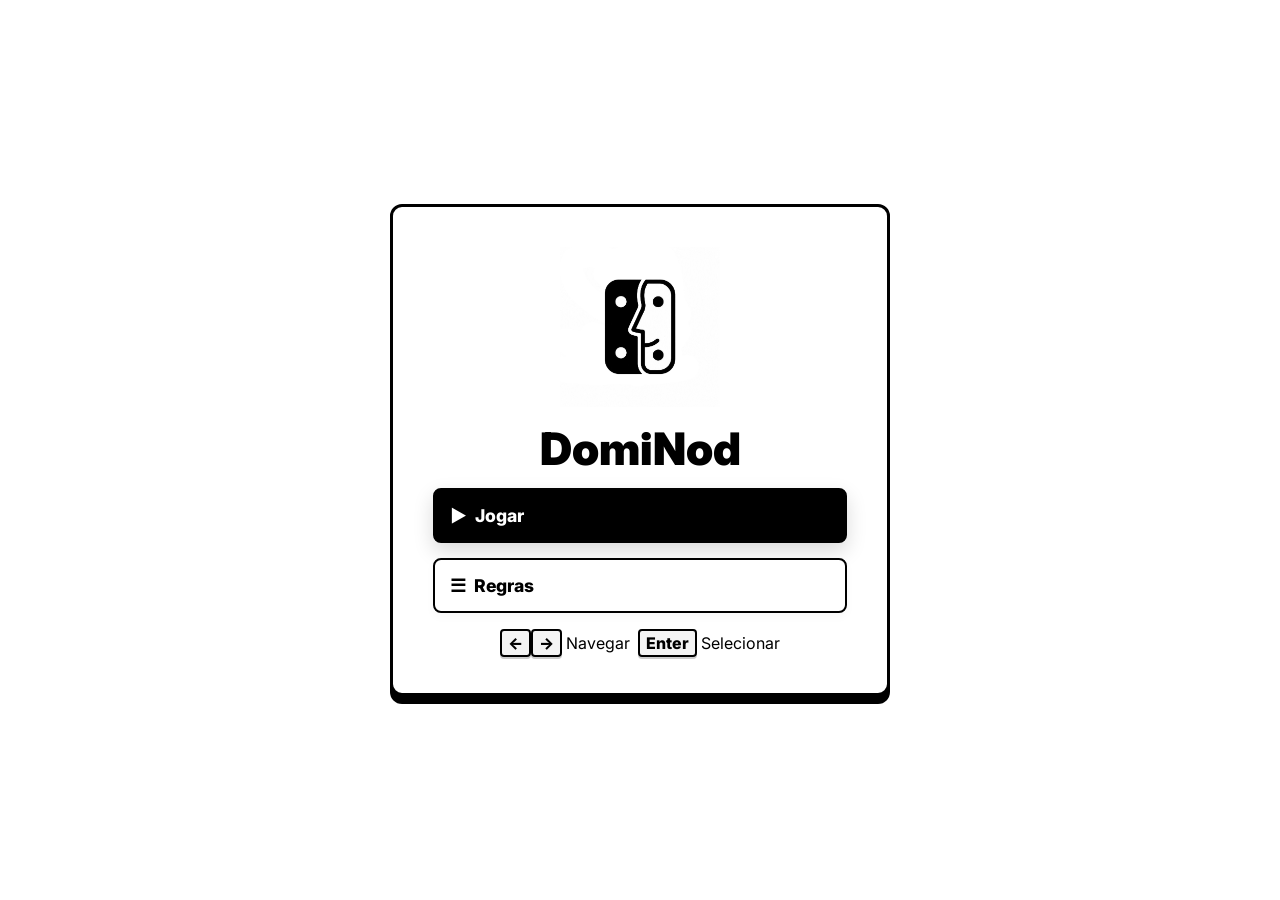
<file: jogodominod.html>
<!DOCTYPE html>

<html lang="pt-BR">

<head>

<meta charset="UTF-8">

<meta name="viewport" content="width=device-width, initial-scale=1.0">

<title>DomiNod</title>

<link rel="preconnect" href="https://fonts.googleapis.com">

<link href="https://fonts.googleapis.com/css2?family=Inter:wght@400;500;700;900&display=swap" rel="stylesheet">

<style>


/* ── CORREÇÃO DOS TEXTOS DE STATUS (BALÕES FLUTUANTES) ── */
#p2-area, #p3-area, #p4-area {
  position: relative; /* Necessário para o balão se guiar por eles */
}

.ai-status {
  position: absolute;
  background: var(--text); /* Fundo escuro para dar contraste */
  color: var(--bg); /* Texto claro */
  padding: 6px 12px;
  border-radius: 8px;
  font-size: 0.8rem;
  font-weight: 800;
  white-space: nowrap; /* Impede o texto de quebrar de linha */
  z-index: 100;
  box-shadow: 0 4px 15px rgba(0, 0, 0, 0.2);
}

/* Oculta completamente a caixa se não houver texto */
.ai-status:empty {
  display: none;
}

/* P2 (Esquerda) - joga o balão para a direita da mão dele */
#st2 {
  left: 90px;
  top: 50%;
  transform: translateY(-50%);
}

/* P4 (Direita) - joga o balão para a esquerda da mão dele */
#st4 {
  right: 90px;
  top: 50%;
  transform: translateY(-50%);
}

/* P3 (Topo/Parceiro) - joga o balão para baixo da mão dele */
#st3 {
  top: 90px;
  left: 50%;
  transform: translateX(-50%);
}

  /* ── INDICADOR DE TURNO BOUNCING ── */
@keyframes bounceTurn {
  0%, 100% {
    transform: translateY(0);
  }
  50% {
    transform: translateY(-5px);
  }
}

/* Cria a bolinha quicando antes do nome do jogador ativo */
.your-turn::before,
.active-turn::before {
  content: '';
  display: inline-block;
  width: 12px;
  height: 12px;
  background-color: var(--border); /* Usa a cor escura do tema */
  border-radius: 50%;
  margin-right: 8px;
  box-shadow: 0 3px 0 rgba(0, 0, 0, 0.2);
  animation: bounceTurn 0.5s ease-in-out infinite; /* Animação infinita */
}

/* Destaca levemente a caixa do jogador atual */
.your-turn, .active-turn {
  color: var(--text);
  opacity: 1;
  transition: all 0.3s;
}

/* Deixa os jogadores que estão esperando um pouco mais apagados */
.not-turn, .ai-label:not(.active-turn) {
  opacity: 0.5;
  transition: all 0.3s;
}
  
  /* ── REDESIGN DO MENU (MAIS SUAVE E MODERNO) ── */
#menu-box, #rules-box {
  border: 1px solid rgba(0, 0, 0, 0.05); /* Borda quase invisível apenas para dar acabamento */
  box-shadow: 0 20px 40px rgba(0, 0, 0, 0.08); /* Sombra difusa e elegante */
  border-radius: 24px; /* Cantos mais arredondados e amigáveis */
  background: var(--bg);
}

.menu-btn {
  border: 1px solid rgba(0, 0, 0, 0.05);
  background: var(--light-gray);
  border-radius: 12px;
  box-shadow: 0 4px 10px rgba(0, 0, 0, 0.03);
  transform: translateY(0);
  transition: all 0.3s ease; /* Transição mais fluida */
}

.menu-btn.active, .menu-btn:hover {
  background: var(--text); /* Fica preto ao selecionar */
  color: var(--bg);
  box-shadow: 0 8px 20px rgba(0, 0, 0, 0.15); /* Sombra aumenta para destacar */
  transform: translateY(-3px); /* Botão levanta levemente */
}

/* Suavizando também as teclas de dica no rodapé */
kbd {
  border: 1px solid #ccc;
  box-shadow: 0 2px 0 #ccc;
  background: #fff;
}

  /* ── CORREÇÃO DA MÃO DO JOGADOR 3 (HORIZONTAL) ── */
#hand-p3 {
  display: flex;
  flex-direction: row;
  justify-content: center;
  gap: 6px;
}

#hand-p3 .piece.back {
  width: 48px;
  height: 26px;
  min-width: 48px;
  min-height: 26px;
}

@import url('https://fonts.googleapis.com/css2?family=Inter:wght@400;600;800;900&display=swap');



/* ================================================================

   DOMINOD - LAYOUT MODERNO (OPEN SAUCE/INTER) + CORREÇÃO DE BUGS 

   ================================================================ */

:root {

  --bg:         #ffffff;

  --text:       #000000;

  --border:     #000000;

  --gray:       #666666;

  --light-gray: #f4f4f4;

}



* {

  box-sizing: border-box;

  margin: 0;

  padding: 0;

  font-family: 'Inter', 'Open Sans', sans-serif !important;

}



html, body {

  width: 100%;

  height: 100dvh; /* Evita que o fundo do navegador corte o jogo */

  overflow: hidden;

  background: var(--bg);

  color: var(--text);

}



/* ── TELAS GERAIS E MENUS ── */

.screen {

  position: absolute; inset: 0; width: 100%; height: 100%;

  background: var(--bg); z-index: 1000;

  display: flex; flex-direction: column; align-items: center; justify-content: center;

}

.screen.off { display: none !important; }



#menu-box, #rules-box {

  width: 90%; max-width: 500px; max-height: 90vh;

  background: var(--bg); border: 3px solid var(--border); border-radius: 12px;

  padding: 40px; display: flex; flex-direction: column; align-items: center; gap: 20px;

  box-shadow: 0 8px 0 rgba(0,0,0,1); overflow-y: auto;

}

#menu-logo-img { width: 160px; height: 160px; object-fit: contain; border: none; }

#menu-title { font-size: 2.8rem; font-weight: 900; color: var(--text); text-align: center; line-height: 1; }

#menu-title span { color: var(--text) !important; }

#menu-sub { font-weight: 600; color: var(--gray); font-style: italic; text-align: center; }



.menu-btns { width: 100%; display: flex; flex-direction: column; gap: 12px; }

.menu-btn {

  width: 100%; padding: 15px; border: 2px solid var(--border); border-radius: 8px;

  background: var(--bg); font-weight: 800; font-size: 1.1rem; cursor: pointer; transition: 0.2s;

}

.menu-btn.active, .menu-btn:hover { background: var(--border); color: var(--bg); }



/* ── LAYOUT DO JOGO (FLEXÍVEL E RESPONSIVO) ── */

#app {

  display: flex; flex-direction: column; width: 100%; height: 100%;

}



/* Placar (Topo) */

#top {

  height: 70px; flex-shrink: 0; display: flex; justify-content: space-between; align-items: center;

  padding: 0 20px; border-bottom: 3px solid var(--border); background: var(--bg); z-index: 10;

}

.score-side { display: flex; align-items: center; gap: 10px; font-weight: 800; font-size: 1.2rem; }

.sdot { width: 12px; height: 12px; background: var(--border); border-radius: 50%; }

.sdot.empty { background: transparent; border: 2px solid var(--border); }

#game-title { font-weight: 900; letter-spacing: 2px; }

#turn-text { font-weight: 600; color: var(--gray); font-size: 0.85rem; }



/* Mesa do Jogo */

#play-area {

  flex: 1; /* Ocupa todo o espaço restante sem cortar */

  display: grid;

  grid-template-columns: 80px 1fr 80px;

  grid-template-rows: 80px 1fr;

  position: relative; overflow: hidden; background: var(--light-gray);

}

#p3-area { grid-column: 1 / 4; grid-row: 1; display: flex; justify-content: center; align-items: center; gap: 6px; border-bottom: 2px solid #ddd; }

#p2-area { grid-column: 1; grid-row: 2; display: flex; flex-direction: column; justify-content: center; align-items: center; gap: 6px; border-right: 2px solid #ddd; }

#p4-area { grid-column: 3; grid-row: 2; display: flex; flex-direction: column; justify-content: center; align-items: center; gap: 6px; border-left: 2px solid #ddd; }



#board-vp { grid-column: 2; grid-row: 2; position: relative; overflow: hidden; background: var(--bg); }

#board-cv { position: absolute; top: 0; left: 0; transform-origin: 0 0; transition: transform 0.3s ease; }



/* Barra do Jogador (Mão) */

#player-bar {

  min-height: 120px; flex-shrink: 0; border-top: 3px solid var(--border); background: var(--bg);

  display: flex; flex-direction: column; justify-content: center; align-items: center;

  padding: 15px; gap: 10px; z-index: 10;

}

#hand-p1 { display: flex; flex-wrap: wrap; justify-content: center; align-items: flex-end; gap: 8px; min-height: 90px; }



/* ── FORÇA A CORREÇÃO DE SOBREPOSIÇÃO DOS BOTS ── */

#p2-area .piece, #p3-area .piece, #p4-area .piece {

  position: relative !important; left: auto !important; top: auto !important;

  right: auto !important; bottom: auto !important; transform: none !important; margin: 0 !important;

}

.ai-label { font-weight: 800; font-size: 0.75rem; color: var(--border); text-align: center; }

#ends-hud { position: absolute; top: 10px; right: 10px; background: var(--bg); border: 2px solid var(--border); padding: 5px 10px; border-radius: 8px; font-weight: 800; z-index: 20; box-shadow: 0 4px 0 var(--border); }



/* ── ESTILO DAS PEÇAS (BLACK & WHITE MODERNAS) ── */

.piece {

  position: relative; display: flex; flex-direction: column; width: 44px; height: 88px;

  background: var(--bg); border: 2px solid var(--border); border-radius: 6px;

  box-shadow: 2px 2px 0 rgba(0,0,0,1); flex-shrink: 0;

}

.piece::after { content: ''; position: absolute; top: 50%; left: 5px; right: 5px; height: 2px; background: var(--border); margin-top: -1px; }

.piece.h { flex-direction: row; width: 88px; height: 44px; }

.piece.h::after { top: 5px; bottom: 5px; left: 50%; width: 2px; height: auto; margin-top: 0; margin-left: -1px; }



.half { flex: 1; display: flex; justify-content: center; align-items: center; }

.pip-grid { display: grid; grid-template-columns: repeat(3, 1fr); grid-template-rows: repeat(3, 1fr); width: 100%; height: 100%; padding: 4px; }

.pip { width: 8px; height: 8px; background: var(--border); border-radius: 50%; justify-self: center; align-self: center; }

.pip.off { visibility: hidden; }



/* Efeitos das peças na mesa e na mão */

.piece.sel { transform: translateY(-15px) scale(1.1); border-width: 3px; box-shadow: 0 8px 0 rgba(0,0,0,1); }

.piece.inv { opacity: 0.3; filter: grayscale(1); }

.piece.back { background: var(--light-gray); border-color: var(--gray); width: 26px; height: 48px; min-width: 26px; min-height: 48px; box-shadow: 1px 1px 0 rgba(0,0,0,0.5); }

.piece.back::after { display: none; }

.bp { position: absolute; transition: 0.3s; }



/* ── CAIXAS DE MENSAGEM (OVERLAYS E TOASTS) ── */

#overlay { position: fixed; inset: 0; background: rgba(255,255,255,0.9); display: flex; align-items: center; justify-content: center; z-index: 2000; }

#overlay.off { display: none; }

#ov-box { background: var(--bg); border: 3px solid var(--border); padding: 30px; border-radius: 12px; text-align: center; box-shadow: 0 8px 0 var(--border); }

#ov-title { font-size: 1.5rem; font-weight: 900; margin-bottom: 15px; }

.ov-opt { display: inline-block; padding: 10px 20px; border: 2px solid var(--border); border-radius: 6px; margin: 5px; font-weight: 800; cursor: pointer; }

.ov-opt.active, .ov-opt:hover { background: var(--border); color: var(--bg); }



#starter-banner { position: fixed; bottom: 150px; left: 50%; transform: translateX(-50%); background: var(--bg); border: 3px solid var(--border); padding: 20px; border-radius: 12px; text-align: center; z-index: 80; box-shadow: 0 8px 0 var(--border); }

#starter-banner.off { display: none; }

.sb-opt { display: inline-block; padding: 8px 16px; border: 2px solid var(--border); margin: 5px; border-radius: 6px; font-weight: 800; cursor: pointer; }

.sb-opt.active, .sb-opt:hover { background: var(--border); color: var(--bg); }



#toast { position: fixed; top: 170px; left: 50%; transform: translateX(-50%); background: var(--bg); border: 3px solid var(--border); padding: 10px 20px; border-radius: 8px; opacity: 0; font-weight: 900; z-index: 50; transition: opacity 0.3s; box-shadow: 0 4px 0 var(--border); }

#toast.show { opacity: 1; }

kbd { font-family: monospace; font-weight: 800; border: 2px solid var(--border); padding: 2px 6px; border-radius: 4px; background: var(--light-gray); }

</style>

</head>

<body>



<!-- ================================================================

     MENU INICIAL

     ================================================================ -->

    <!-- Logo oficial -->

    <div id="screen-menu" class="screen">

  <div id="menu-felt"></div>

  <div id="menu-box">

    <img id="menu-logo-img" src="logo_dominod.png" alt="Logo DomiNod">

    <div>

      <div id="menu-title">DomiNod<span style="color:#fff;text-shadow:0 0 20px rgba(255,255,255,0.6)"></span></div>

      <div id="menu-sub"></div>

    </div>

    <div class="menu-btns" id="menu-btns">

      <div class="menu-btn active" data-action="play">▶ &nbsp;Jogar</div>

      <div class="menu-btn" data-action="rules">☰ &nbsp;Regras</div>

    </div>

    <div id="menu-hint"><kbd>←</kbd><kbd>→</kbd> Navegar &nbsp;<kbd>Enter</kbd> Selecionar</div>

  </div>

</div>



<!-- ================================================================

     TELA DE REGRAS — paginada, zero scroll, 100% teclado

     ================================================================ -->

<div id="screen-rules" class="screen off">

  <div id="rules-box">

    <div id="rules-header">

      <div id="rules-title">Regras do DomiNod</div>

      <div id="rules-pager">1 / 3</div>

    </div>

    <div id="rules-content">

      <!-- preenchido por JS -->

    </div>

    <div id="rules-nav">

      <div class="rules-nav-btn dim" id="rules-prev">← Anterior</div>

      <div id="rules-nav-hint"><kbd>←</kbd> <kbd>→</kbd> &nbsp; <kbd>Enter</kbd> Sair</div>

      <div class="rules-nav-btn" id="rules-next">Próxima →</div>

    </div>

  </div>

</div>



<!-- ================================================================

     JOGO

     ================================================================ -->

<div id="app">

  <!-- TOP BAR -->

  <div id="top">

    <div class="score-side" id="score-a">

      <span class="team-name">Equipe A <span class="team-tag ta">▲</span></span>

      <div class="score-dots" id="dots-a"></div>

      <span class="score-num" id="num-a">0</span>

    </div>

    <div id="title-center">

      <div id="game-title">DOMINOD</div>

      <div id="turn-text">Iniciando…</div>

    </div>

    <div class="score-side" id="score-b">

      <span class="score-num" id="num-b">0</span>

      <div class="score-dots" id="dots-b"></div>

      <span class="team-name"><span class="team-tag tb">▲</span> Equipe B</span>

    </div>

  </div>



  <!-- PLAY AREA -->

  <div id="play-area">



    <!-- J3 TOPO — PARCEIRO — Equipe A — de frente para você -->

    <div id="p3-area">

      <div id="lbl-p3" class="ai-label partner">Jogador 3 <span class="team-tag ta">Equipe A</span> <span class="player-role ta">✦ Parceiro</span></div>

      <div class="ai-hand-h" id="hand-p3"></div>

      <div class="ai-status" id="st3"></div>

    </div>



    <!-- J2 esquerda — adversário Equipe B -->

    <div id="p2-area">

      <div id="lbl-p2" class="ai-label enemy">Jogador 2<br><span class="team-tag tb">Eq B</span><br><span class="player-role tb">Adversário</span></div>

      <div class="ai-hand-v" id="hand-p2"></div>

      <div class="ai-status" id="st2"></div>

    </div>



    <!-- BOARD -->

    <div id="board-vp">

      <div id="board-cv"></div>

      <!-- HUD Extremidades -->

      <div id="ends-hud">

        <span>ESQ:</span><span class="end-val" id="end-left">—</span>

        <span>|</span>

        <span>DIR:</span><span class="end-val" id="end-right">—</span>

      </div>

    </div>



    <!-- J4 direita — adversário Equipe B -->

    <div id="p4-area">

      <div id="lbl-p4" class="ai-label enemy">Jogador 4<br><span class="team-tag tb">Eq B</span><br><span class="player-role tb">Adversário</span></div>

      <div class="ai-hand-v" id="hand-p4"></div>

      <div class="ai-status" id="st4"></div>

    </div>



  </div>



  <!-- PLAYER BAR — sempre visível -->

  <div id="player-bar">

    <div id="p1-label">Sua Mão — Jogador 1 <span class="team-tag ta">(Equipe A · Parceiro: J3)</span></div>

    <div id="hand-p1"></div>

    <div id="ctrl-hint"><kbd>←</kbd><kbd>→</kbd> Selecionar &nbsp; <kbd>Enter</kbd> Jogar</div>

  </div>

</div>



<!-- OVERLAY (usado para resultados, trancado, boas-vindas) -->

<div id="overlay" class="off">

  <div id="ov-box">

    <div id="ov-title"></div>

    <div id="ov-body"></div>

    <div id="ov-opts"></div>

    <div id="ov-hint"></div>

  </div>

</div>



<!-- BANNER DE ESCOLHA DO INICIADOR — não bloqueia mão nem board -->

<div id="starter-banner" class="off">

  <div id="starter-banner-title"></div>

  <div id="starter-banner-body"></div>

  <div id="starter-banner-opts"></div>

  <div id="starter-banner-hint"><kbd>←</kbd><kbd>→</kbd> Escolher &nbsp; <kbd>Enter</kbd> Confirmar</div>

</div>



<div id="toast"></div>



<script>

/* ================================================================

   DOMINOD — Script Completo v3

   ================================================================ */

'use strict';



// ── Constantes ────────────────────────────────────────────────────

const MAX_SCORE  = 6;

const HAND_SIZE  = 6;

const AI_THINK   = 900;

const AI_ACT     = 600;

const AI_PLACE   = 500;



// ── Dimensões de peça (coords lógicas) ───────────────────────────

const PW = 46;   // largura vertical

const PH = 90;   // altura vertical (comprimento)

const GAP = 4;



// ── Canvas lógico ─────────────────────────────────────────────────

// Snake cresce horizontalmente primeiro.

// MUITO mais largo que alto — snake de 2+ linhas fica confortável.

const CW = 2400;

const CH = 700;

const MARGIN = 28;



// ── Pips ─────────────────────────────────────────────────────────

const PIPS = {

  0:[],1:[4],2:[0,8],3:[0,4,8],

  4:[0,2,6,8],5:[0,2,4,6,8],6:[0,2,3,5,6,8]

};



// ── Turno horário: J1(0) → J2(1) → J3(2) → J4(3) ────────────────

// Equipe A: J1(0), J3(2); Equipe B: J2(1), J4(3)

const TEAM_A = [0, 2];

const TEAM_B = [1, 3];

const isTeamA = p => TEAM_A.includes(p);



// ── Estado global ─────────────────────────────────────────────────

let G = {};



// ================================================================

// MENU

// ================================================================

let menuSel = 0;

const menuActions = ['play', 'rules'];



function initMenu() {

  menuSel = 0;

  renderMenu();

}



function renderMenu() {

  document.querySelectorAll('.menu-btn').forEach((b, i) => {

    b.classList.toggle('active', i === menuSel);

  });

}



function menuKey(k) {

  const n = menuActions.length;

  if (k === 'ArrowLeft')  menuSel = (menuSel - 1 + n) % n;

  if (k === 'ArrowRight') menuSel = (menuSel + 1) % n;

  if (k === 'Enter') { execMenuAction(menuActions[menuSel]); return; }

  renderMenu();

}



function execMenuAction(action) {

  if (action === 'play') {

    document.getElementById('screen-menu').classList.add('off');

    startNewGame();

  } else if (action === 'rules') {

    document.getElementById('screen-menu').classList.add('off');

    document.getElementById('screen-rules').classList.remove('off');

    G.phase = 'rules';

  }

}



// ================================================================

// TELA DE REGRAS

// ================================================================

function showRules() {

  _rulesPage = 0;

  renderRulesPage();

  document.getElementById('screen-rules').classList.remove('off');

  G.phase = 'rules';

}

function hideRules() {

  document.getElementById('screen-rules').classList.add('off');

  document.getElementById('screen-menu').classList.remove('off');

  G.phase = 'menu';

}



// ================================================================

// JOGO

// ================================================================



function resetGame() {

  G = {

    scoreA: 0, scoreB: 0,

    gameOver: false,

    roundWinnerA: null,

    phase: 'menu',

    ovSel: 0, ovOpts: [], ovCallback: null,

    sideSel: 'left', pendingPlay: null,

  };

}



function resetRound(forcedStarter) {

  // Regra das 5 carroças: se qualquer jogador tiver 5+ duplas, reembaralhar

  let deck, hands;

  let attempts = 0;

  do {

    deck  = shuffle(makeDeck());

    hands = [];

    for (let p = 0; p < 4; p++) hands.push(deck.splice(0, HAND_SIZE));

    attempts++;

    if (attempts > 20) break; // segurança

  } while (hands.some(hand => hand.filter(pc => pc.a === pc.b).length >= 5));



  if (attempts > 1) showToast(`Redistribuído (5 carroças detectadas)`);



  let starter, forcedPiece = null;

  if (forcedStarter !== null && forcedStarter !== undefined) {

    starter = forcedStarter;

  } else {

    starter     = findFirstStarter(hands);

    forcedPiece = findForcedPiece(hands[starter]);

  }



  Object.assign(G, {

    hands, starter, forcedPiece,

    current: starter,

    passCount: 0,

    leftEnd: null, rightEnd: null,

    headL: null, headR: null,

    boardEntries: [],

    selIdx: 0,

  });

}



// ── Deck ──────────────────────────────────────────────────────────

function makeDeck() {

  const d = [];

  for (let a = 0; a <= 6; a++)

    for (let b = a; b <= 6; b++) d.push({a, b});

  return d;

}

function shuffle(arr) {

  const a = [...arr];

  for (let i = a.length - 1; i > 0; i--) {

    const j = Math.floor(Math.random() * (i + 1));

    [a[i], a[j]] = [a[j], a[i]];

  }

  return a;

}

function findFirstStarter(hands) {

  for (let v = 6; v >= 0; v--)

    for (let p = 0; p < 4; p++)

      if (hands[p].some(pc => pc.a === v && pc.b === v)) return p;

  return 0;

}

function findForcedPiece(hand) {

  for (let v = 6; v >= 0; v--) {

    const pc = hand.find(p => p.a === v && p.b === v);

    if (pc) return pc;

  }

  return null;

}



// ── Regras ────────────────────────────────────────────────────────

function canPlayEnd(p, end) { return p.a === end || p.b === end; }

function pieceCanPlay(p) {

  if (G.leftEnd === null) return true;

  return canPlayEnd(p, G.leftEnd) || canPlayEnd(p, G.rightEnd);

}

function getPieceSides(p) {

  if (G.leftEnd === null) return {left: false, right: false};

  return {left: canPlayEnd(p, G.leftEnd), right: canPlayEnd(p, G.rightEnd)};

}

function playerHasMoves(p) { return G.hands[p].some(pc => pieceCanPlay(pc)); }



// ================================================================

// SNAKE LAYOUT — HORIZONTAL FIRST COM CURVAS REAIS

//

// ARQUITETURA DAS CURVAS:

// Quando o braço atinge a borda horizontal (dir R ou L) e precisa virar,

// a peça de transição deve ser VERTICAL (perpendicular ao fluxo atual).

// Isso cria a curva visual real do dominó.

//

// REGRA DE ORIENTAÇÃO:

//   - Fluxo horizontal (R/L): peça normal = HORIZONTAL

//   - Fluxo vertical  (D/U): peça normal = VERTICAL

//   - Carroça: SEMPRE perpendicular ao fluxo

//   - Peça de curva (na virada): VERTICAL (muda de fluxo horizontal → vertical)

//

// SNAKE ROWS:

// Usamos maxPerRow calculado pelo espaço disponível.

// Ao atingir maxPerRow peças numa linha, a próxima vira para baixo

// (peça vertical de transição) e depois continua horizontal.

// ================================================================



const boardCV = document.getElementById('board-cv');

const boardVP = document.getElementById('board-vp');



function pieceW(horiz) { return horiz ? PH : PW; }

function pieceH(horiz) { return horiz ? PW : PH; }



// Direção seguinte ao virar (sentido horário)

// R → D → L → U → R

function nextDir(dir) {

  return {R: 'D', D: 'L', L: 'U', U: 'R'}[dir];

}



// Quantas peças horizontais cabem por fileira

function calcMaxPerRow() {

  // Espaço horizontal disponível no canvas lógico

  const usable = CW - MARGIN * 2;

  // Cada peça horizontal ocupa PH + GAP

  return Math.max(5, Math.floor(usable / (PH + GAP)));

}



function placeFirstPiece(a, b) {

  const doubled = (a === b);

  const firstHoriz = !doubled;



  let x, y;

  if (firstHoriz) {

    x = Math.round(CW / 2 - PH / 2);

    y = Math.round(CH / 2 - PW / 2);

  } else {

    x = Math.round(CW / 2 - PW / 2);

    y = Math.round(CH / 2 - PH / 2);

  }



  G.boardEntries.push({a, b, x, y, horiz: firstHoriz, doubled});

  G.leftEnd  = a;

  G.rightEnd = b;



  if (firstHoriz) {

    G.headL = {x, y, horiz: true, dir: 'L', rowCount: 0};

    G.headR = {x, y, horiz: true, dir: 'R', rowCount: 0};

  } else {

    G.headL = {x, y, horiz: false, dir: 'L', rowCount: 0};

    G.headR = {x, y, horiz: false, dir: 'R', rowCount: 0};

  }



  renderBoardPiece(G.boardEntries[G.boardEntries.length - 1], true);

  fitView();

}



function placeSidePiece(a, b, side) {

  const doubled = (a === b);

  const head    = side === 'left' ? G.headL : G.headR;

  const matchEnd = side === 'left' ? G.leftEnd : G.rightEnd;



  // Rotação de encaixe

  let fa = a, fb = b;

  if (side === 'right') {

    if (fb === matchEnd) [fa, fb] = [fb, fa];

  } else {

    if (fa === matchEnd) [fa, fb] = [fb, fa];

  }



  const dir      = head.dir;

  const flowHoriz = (dir === 'R' || dir === 'L');



  // ── Verificar se precisa virar ANTES de posicionar ──────────────

  // Conta quantas peças horizontais foram colocadas nesta fileira

  const maxPerRow = calcMaxPerRow();

  let   needsTurn = false;



  if (flowHoriz) {

    // Incrementa contador de peças na fileira atual

    head.rowCount = (head.rowCount || 0) + 1;

    if (head.rowCount >= maxPerRow) {

      needsTurn = true;

      head.rowCount = 0;

    }

  }



  // ── Orientação da peça ───────────────────────────────────────────

  // Se está virando: a peça de curva é VERTICAL (perpendicular ao fluxo horiz)

  // Isso é a curva real do dominó.

  let newHoriz;

  if (needsTurn) {

    // Peça de transição na curva: SEMPRE vertical quando vindo de horizontal

    newHoriz = doubled ? true : false; // normal=vertical, carroça=horizontal

  } else {

    // Fluxo normal

    newHoriz = doubled ? !flowHoriz : flowHoriz;

  }



  // ── Dimensões ────────────────────────────────────────────────────

  const hw = pieceW(head.horiz);

  const hh = pieceH(head.horiz);

  const nw = pieceW(newHoriz);

  const nh = pieceH(newHoriz);



  // ── Calcular posição ─────────────────────────────────────────────

  let nx, ny;

  let newDir = dir;



  if (needsTurn) {

    // Virar: a peça de curva fica na borda, perpendicular

    // Dependendo do lado:

    if (dir === 'R') {

      // Estava indo para a direita, vira para baixo

      // A peça de curva fica à direita da última peça, centrada verticalmente

      nx = head.x + hw + GAP;

      ny = head.y + (hh - nh) / 2;

      newDir = 'D';

    } else if (dir === 'L') {

      // Estava indo para a esquerda, vira para baixo

      nx = head.x - nw - GAP;

      ny = head.y + (hh - nh) / 2;

      newDir = 'D';

    } else if (dir === 'D') {

      newDir = (side === 'left') ? 'R' : 'L';

      if (newDir === 'R') {

        nx = head.x + hw + GAP;

        ny = head.y + (hh - nh) / 2;

      } else {

        nx = head.x - nw - GAP;

        ny = head.y + (hh - nh) / 2;

      }

    } else { // U

      newDir = (side === 'left') ? 'R' : 'L';

      if (newDir === 'R') {

        nx = head.x + hw + GAP;

        ny = head.y + (hh - nh) / 2;

      } else {

        nx = head.x - nw - GAP;

        ny = head.y + (hh - nh) / 2;

      }

    }

  } else {

    // Direção normal

    if      (dir === 'R') { nx = head.x + hw + GAP;       ny = head.y + (hh - nh) / 2; }

    else if (dir === 'L') { nx = head.x - nw - GAP;       ny = head.y + (hh - nh) / 2; }

    else if (dir === 'D') { nx = head.x + (hw - nw) / 2;  ny = head.y + hh + GAP; }

    else                  { nx = head.x + (hw - nw) / 2;  ny = head.y - nh - GAP; }

  }



  nx = Math.round(nx);

  ny = Math.round(ny);



  // ── Verificar borda canônica (fallback de segurança) ─────────────

  const outR = (newDir === 'R') && (nx + nw > CW - MARGIN);

  const outL = (newDir === 'L') && (nx      < MARGIN);

  const outD = (newDir === 'D') && (ny + nh > CH - MARGIN);

  const outU = (newDir === 'U') && (ny      < MARGIN);

  if (outR || outL || outD || outU) {

    newDir = nextDir(newDir);

  }



  // Clamp

  nx = Math.max(MARGIN, Math.min(CW - nw - MARGIN, nx));

  ny = Math.max(MARGIN, Math.min(CH - nh - MARGIN, ny));



  // ── Registrar ────────────────────────────────────────────────────

  const entry = {a: fa, b: fb, x: nx, y: ny, horiz: newHoriz, doubled};

  G.boardEntries.push(entry);



  if (side === 'left') {

    G.leftEnd = fa;

    G.headL   = {x: nx, y: ny, horiz: newHoriz, dir: newDir, rowCount: head.rowCount};

  } else {

    G.rightEnd = fb;

    G.headR    = {x: nx, y: ny, horiz: newHoriz, dir: newDir, rowCount: head.rowCount};

  }



  renderBoardPiece(entry, true);

  fitView();

  updateEndsHUD();

}



// ── AUTO-ZOOM ─────────────────────────────────────────────────────

function fitView() {

  const entries = G.boardEntries;

  if (!entries || !entries.length) return;



  let minX = Infinity, minY = Infinity, maxX = -Infinity, maxY = -Infinity;

  for (const e of entries) {

    const ew = pieceW(e.horiz), eh = pieceH(e.horiz);

    if (e.x      < minX) minX = e.x;

    if (e.y      < minY) minY = e.y;

    if (e.x + ew > maxX) maxX = e.x + ew;

    if (e.y + eh > maxY) maxY = e.y + eh;

  }



  const PAD   = 22;

  const contW = (maxX - minX) + PAD * 2;

  const contH = (maxY - minY) + PAD * 2;

  const rect  = boardVP.getBoundingClientRect();

  const vpW   = rect.width, vpH = rect.height;

  if (vpW <= 0 || vpH <= 0) return;



  const scale = Math.min(vpW / contW, vpH / contH, 1.0);

  const tx = Math.round((vpW - contW * scale) / 2 - (minX - PAD) * scale);

  const ty = Math.round((vpH - contH * scale) / 2 - (minY - PAD) * scale);



  boardCV.style.width     = CW + 'px';

  boardCV.style.height    = CH + 'px';

  boardCV.style.transform = `translate(${tx}px,${ty}px) scale(${scale})`;

}



window.addEventListener('resize', () => {

  if (G.boardEntries && G.boardEntries.length) fitView();

});



// ── Renderizar peça no canvas ─────────────────────────────────────

function renderBoardPiece(entry, animate) {

  const wrap = document.createElement('div');

  wrap.className = 'bp' + (animate ? ' entering' : '');

  wrap.style.left = entry.x + 'px';

  wrap.style.top  = entry.y + 'px';

  wrap.appendChild(makePieceEl(entry.a, entry.b, entry.horiz));

  boardCV.appendChild(wrap);

  if (animate)

    wrap.addEventListener('animationend', () => wrap.classList.remove('entering'), {once: true});

}



// ── Criar elemento de peça ────────────────────────────────────────

function makePieceEl(a, b, horiz) {

  const el = document.createElement('div');

  el.className = 'piece' + (horiz ? ' h' : '');

  el.appendChild(makeHalfEl(a));

  el.appendChild(makeHalfEl(b));

  return el;

}

function makeHalfEl(val) {

  const h = document.createElement('div');

  h.className = 'half';

  const g = document.createElement('div');

  g.className = 'pip-grid';

  for (let i = 0; i < 9; i++) {

    const p = document.createElement('div');

    p.className = 'pip' + (PIPS[val].includes(i) ? '' : ' off');

    g.appendChild(p);

  }

  h.appendChild(g);

  return h;

}

function makeBackEl() {

  const el = document.createElement('div');

  el.className = 'piece back';

  return el;

}

function clearBoard() {

  boardCV.innerHTML = '';

  boardCV.style.transform = '';

  boardCV.style.width  = CW + 'px';

  boardCV.style.height = CH + 'px';

}



// ── HUD Extremidades ─────────────────────────────────────────────

function updateEndsHUD() {

  document.getElementById('end-left').textContent  = G.leftEnd  !== null ? G.leftEnd  : '—';

  document.getElementById('end-right').textContent = G.rightEnd !== null ? G.rightEnd : '—';

}



// ── Mãos ──────────────────────────────────────────────────────────

function renderHand() {

  const hand = G.hands[0];

  const el   = document.getElementById('hand-p1');

  el.innerHTML = '';

  if (!hand.length) return;

  G.selIdx = Math.max(0, Math.min(G.selIdx, hand.length - 1));

  hand.forEach((pc, i) => {

    const pe = makePieceEl(pc.a, pc.b, false);

    if (!pieceCanPlay(pc)) pe.classList.add('inv');

    if (i === G.selIdx)    pe.classList.add('sel');

    el.appendChild(pe);

  });

}



function renderAIHand(p) {

  const el = document.getElementById(`hand-p${p + 1}`);

  if (!el) return;

  el.innerHTML = '';

  G.hands[p].forEach(() => el.appendChild(makeBackEl()));

}



function renderAllHands() {

  renderHand();

  for (let p = 1; p < 4; p++) renderAIHand(p);

}



// ── Destaque de turno ─────────────────────────────────────────────

function updateTurnHighlight() {

  const cur = G.current;

  const isP1Turn = cur === 0;



  // Label J1

  const lbl1 = document.getElementById('p1-label');

  lbl1.classList.toggle('your-turn', isP1Turn);



  // Hand J1

  const handEl = document.getElementById('hand-p1');

  handEl.classList.toggle('not-turn', !isP1Turn);



  // Labels AI

  [1, 2, 3].forEach(p => {

    const lbl = document.getElementById(`lbl-p${p + 1}`);

    if (!lbl) return;

    lbl.classList.toggle('active-turn', cur === p);

  });

}



// ── Placar e turno ────────────────────────────────────────────────

function updateScore() {

  document.getElementById('num-a').textContent = G.scoreA;

  document.getElementById('num-b').textContent = G.scoreB;

  mkDots('dots-a', G.scoreA);

  mkDots('dots-b', G.scoreB);

}

function mkDots(id, score) {

  const el = document.getElementById(id);

  el.innerHTML = '';

  for (let i = 0; i < MAX_SCORE; i++) {

    const d = document.createElement('div');

    d.className = 'sdot' + (i < score ? '' : ' empty');

    el.appendChild(d);

  }

}

function updateTurn() {

  const names = ['Você (J1)', 'Jogador 2', 'Jogador 3', 'Jogador 4'];

  document.getElementById('turn-text').textContent = `TURNO: ${names[G.current]}`;

  updateTurnHighlight();

}

function setStatus(p, msg) {

  const el = document.getElementById(`st${p + 1}`);

  if (el) el.textContent = msg;

}

function clearStatuses() { for (let p = 0; p < 4; p++) setStatus(p, ''); }



// ── Toast ─────────────────────────────────────────────────────────

let _tt = null;

function showToast(msg, ms = 2600) {

  clearTimeout(_tt);

  const el = document.getElementById('toast');

  el.textContent = msg;

  el.classList.add('show');

  _tt = setTimeout(() => el.classList.remove('show'), ms);

}



// ── Overlay ───────────────────────────────────────────────────────

function showOverlay(title, body, opts, hint, cb) {

  G.phase = 'overlay';

  G.ovOpts = opts || [];

  G.ovSel  = 0;

  G.ovCallback = cb;

  document.getElementById('ov-title').innerHTML  = title;

  document.getElementById('ov-body').innerHTML   = body;

  document.getElementById('ov-hint').textContent = hint || '← → Navegar   Enter Confirmar';

  renderOvOpts();

  document.getElementById('overlay').classList.remove('off');

}

function renderOvOpts() {

  const el = document.getElementById('ov-opts');

  el.innerHTML = '';

  G.ovOpts.forEach((o, i) => {

    const d = document.createElement('div');

    d.className = 'ov-opt' + (i === G.ovSel ? ' active' : '');

    d.textContent = o.label;

    el.appendChild(d);

  });

}

function hideOverlay() {

  document.getElementById('overlay').classList.add('off');

}



// ================================================================

// TECLADO

// ================================================================

document.addEventListener('keydown', e => {

  if (!['ArrowLeft', 'ArrowRight', 'Enter'].includes(e.key)) return;

  e.preventDefault();

  const k = e.key;



  if (G.phase === 'menu') { menuKey(k); return; }

  if (G.phase === 'rules') {

    const isLast = _rulesPage === RULES_PAGES.length - 1;

    if (k === 'ArrowRight' || k === 'Enter') {

      if (isLast) { hideRules(); }

      else        { _rulesPage++; renderRulesPage(); }

    }

    if (k === 'ArrowLeft') {

      if (_rulesPage > 0) { _rulesPage--; renderRulesPage(); }

      else                { hideRules(); }

    }

    return;

  }

  if (G.phase === 'overlay')          { handleOvKey(k);      return; }

  if (G.phase === 'starter-banner')   { handleSBKey(k);      return; }

  if (G.phase === 'choose-side')      { handleSideKey(k);    return; }

  if (G.phase === 'ai-turn')     return;

  if (G.phase === 'idle' && G.current === 0) { handlePlayerKey(k); return; }

});



function handleOvKey(k) {

  const n = G.ovOpts.length;

  if (!n) return;

  if (k === 'ArrowLeft')  G.ovSel = (G.ovSel - 1 + n) % n;

  if (k === 'ArrowRight') G.ovSel = (G.ovSel + 1) % n;

  if (k === 'Enter') {

    const v = G.ovOpts[G.ovSel].value;

    hideOverlay();

    G.phase = 'idle';

    if (G.ovCallback) G.ovCallback(v);

    return;

  }

  renderOvOpts();

}



function handleSBKey(k) {

  const n = _sbOpts.length;

  if (!n) return;

  if (k === 'ArrowLeft')  { _sbSel = (_sbSel - 1 + n) % n; renderSBOpts(); }

  if (k === 'ArrowRight') { _sbSel = (_sbSel + 1) % n;     renderSBOpts(); }

  if (k === 'Enter') {

    const v = _sbOpts[_sbSel].value;

    hideSB();

    G.phase = 'idle';

    if (_sbCallback) _sbCallback(v);

  }

}



function handleSideKey(k) {

  if (k === 'ArrowLeft' || k === 'ArrowRight') {

    G.sideSel = G.sideSel === 'left' ? 'right' : 'left';

    renderSideOv();

  }

  if (k === 'Enter') {

    const side = G.sideSel;

    G.phase = 'idle';

    hideOverlay();

    executePlay(G.pendingPlay.playerIdx, G.pendingPlay.pieceIdx, side);

  }

}



function handlePlayerKey(k) {

  const hand = G.hands[0];

  if (!hand.length) return;

  if (k === 'ArrowLeft')  { G.selIdx = (G.selIdx - 1 + hand.length) % hand.length; renderHand(); }

  if (k === 'ArrowRight') { G.selIdx = (G.selIdx + 1) % hand.length; renderHand(); }

  if (k === 'Enter')      tryPlay(0, G.selIdx);

}



// ================================================================

// JOGADAS

// ================================================================

function tryPlay(playerIdx, pieceIdx) {

  const piece = G.hands[playerIdx][pieceIdx];

  if (!pieceCanPlay(piece)) { showToast('Peça inválida! Use ← → para escolher outra.'); return; }



  if (G.leftEnd === null) {

    if (G.forcedPiece) {

      const fp = G.forcedPiece;

      if (!(piece.a === fp.a && piece.b === fp.b)) {

        showToast(`Você deve começar com a carroça ${fp.a}/${fp.b}`); return;

      }

    }

    executePlay(playerIdx, pieceIdx, 'first');

    return;

  }



  const sides = getPieceSides(piece);

  if (sides.left && sides.right) {

    G.pendingPlay = {playerIdx, pieceIdx, piece};

    G.sideSel = 'left';

    G.phase = 'choose-side';

    renderSideOv();

  } else if (sides.left) {

    executePlay(playerIdx, pieceIdx, 'left');

  } else if (sides.right) {

    executePlay(playerIdx, pieceIdx, 'right');

  }

}



function renderSideOv() {

  const pc = G.pendingPlay.piece;

  document.getElementById('ov-title').innerHTML = 'Escolha onde jogar';

  document.getElementById('ov-body').innerHTML  =

    `Peça: <b>${pc.a}/${pc.b}</b><br>Esquerda: <b>${G.leftEnd}</b> &nbsp;|&nbsp; Direita: <b>${G.rightEnd}</b>`;

  const el = document.getElementById('ov-opts');

  el.innerHTML = '';

  ['left', 'right'].forEach(s => {

    const d = document.createElement('div');

    d.className = 'ov-opt' + (G.sideSel === s ? ' active' : '');

    d.textContent = s === 'left' ? `⬅ Esquerda (${G.leftEnd})` : `Direita (${G.rightEnd}) ➡`;

    el.appendChild(d);

  });

  document.getElementById('ov-hint').textContent = '← → Trocar lado   Enter Confirmar';

  document.getElementById('overlay').classList.remove('off');

}



function executePlay(playerIdx, pieceIdx, side) {

  const hand  = G.hands[playerIdx];

  const piece = hand.splice(pieceIdx, 1)[0];

  const isLast = hand.length === 0;



  const prevL = G.leftEnd, prevR = G.rightEnd;



  if (side === 'first') placeFirstPiece(piece.a, piece.b);

  else                  placeSidePiece(piece.a, piece.b, side);



  // Mão J1 sempre re-renderizada (para manter visível)

  renderHand();

  if (playerIdx !== 0) renderAIHand(playerIdx);



  const name = playerIdx === 0 ? 'Você' : `Jogador ${playerIdx + 1}`;

  if (side !== 'first') showToast(`${name} jogou à ${side === 'left' ? 'esquerda' : 'direita'}`);

  G.passCount = 0;



  if (isLast) {

    setTimeout(() => endByVictory(playerIdx, piece, prevL, prevR), 420);

  } else if (playerIdx === 0) {

    advanceTurn();

  }

}



// ── Avançar turno ─────────────────────────────────────────────────

function advanceTurn() {

  G.current = (G.current + 1) % 4;

  updateTurn();

  clearStatuses();



  if (G.current === 0) {

    if (!playerHasMoves(0)) {

      G.passCount++;

      if (G.passCount >= 4) { checkTrancado(); return; }

      showOverlay('Sem jogadas!',

        'Você não tem peças que encaixem.<br>Sua vez será passada.',

        [{label: 'OK, passar', value: 'pass'}],

        'Enter para continuar',

        () => advanceTurn());

    } else {

      G.passCount = 0;

      G.phase = 'idle';

      renderHand();

    }

  } else {

    G.phase = 'ai-turn';

    setTimeout(() => aiTurn(), 300);

  }

}



// ── IA ────────────────────────────────────────────────────────────

function aiTurn() {

  const p = G.current;

  if (p === 0) return;

  const name = `Jogador ${p + 1}`;

  setStatus(p, `${name} pensando…`);

  setTimeout(() => {

    if (!playerHasMoves(p)) {

      G.passCount++;

      setStatus(p, `${name} passou`);

      showToast(`${name} passou`);

      setTimeout(() => {

        setStatus(p, '');

        if (G.passCount >= 4) { checkTrancado(); return; }

        advanceTurn();

      }, AI_ACT);

      return;

    }

    G.passCount = 0;

    const move = aiPickMove(p);

    const sl = move.side === 'first' ? '' : (move.side === 'left' ? ' → esq' : ' → dir');

    setStatus(p, `${name}: ${move.piece.a}/${move.piece.b}${sl}`);

    setTimeout(() => {

      setStatus(p, '');

      executePlay(p, move.idx, move.side);

      if (G.hands[p].length > 0) advanceTurn();

    }, AI_ACT + AI_PLACE);

  }, AI_THINK);

}



function aiPickMove(playerIdx) {

  const hand = G.hands[playerIdx];

  let best = null, bestVal = -1;

  hand.forEach((piece, idx) => {

    if (!pieceCanPlay(piece)) return;

    const val = piece.a + piece.b;

    let side;

    if (G.leftEnd === null) {

      side = 'first';

    } else {

      const s = getPieceSides(piece);

      side = (s.left && s.right) ? 'right' : s.left ? 'left' : 'right';

    }

    if (val > bestVal) { bestVal = val; best = {piece, idx, side}; }

  });

  return best;

}



// ── Fim por vitória ───────────────────────────────────────────────

function endByVictory(playerIdx, lastPiece, prevL, prevR) {

  const doubled = lastPiece.a === lastPiece.b;

  let laeLo = false;

  if (prevL !== null && prevR !== null) {

    const cL = lastPiece.a === prevL || lastPiece.b === prevL;

    const cR = lastPiece.a === prevR || lastPiece.b === prevR;

    laeLo = cL && cR;

  }

  const cruzada = doubled && laeLo;

  let type, pts;

  if (cruzada)    { type = 'BATIDA CRUZADA';   pts = 6; }

  else if (laeLo)  { type = 'BATIDA LÁ E LÔ';   pts = 3; }

  else if (doubled){ type = 'BATIDA DE CARROÇA'; pts = 2; }

  else             { type = 'BATIDA COMUM';      pts = 1; }



  const teamA = isTeamA(playerIdx);

  if (teamA) G.scoreA += pts; else G.scoreB += pts;

  G.roundWinnerA = teamA;

  updateScore();

  showRoundResult(type, pts, playerIdx, teamA);

}



// ── Trancado — regra individual ───────────────────────────────────

// Vence o jogador INDIVIDUAL com menor soma; sua equipe ganha o ponto.

function checkTrancado() {

  const sums = G.hands.map(h => h.reduce((s, p) => s + p.a + p.b, 0));

  // Encontrar menor soma individual

  let minSum = Infinity, minPlayer = -1;

  sums.forEach((s, i) => {

    if (s < minSum) { minSum = s; minPlayer = i; }

  });

  const teamAWins = isTeamA(minPlayer);

  if (teamAWins) G.scoreA += 1; else G.scoreB += 1;

  G.roundWinnerA = teamAWins;

  updateScore();



  const rows = sums.map((s, i) => {

    const mark = i === minPlayer ? ' ✓' : '';

    return `<div>Jogador ${i + 1}: <b>${s}</b>${mark}</div>`;

  }).join('');



  showOverlay('JOGO TRANCADO',

    `${rows}<br>Menor soma: <b>J${minPlayer + 1}</b> (${minSum})<br>

     Equipe ${teamAWins ? 'A' : 'B'} vence! +1 ponto`,

    [{label: 'Continuar', value: 'next'}],

    'Enter para continuar',

    () => afterRound());

}



// ── Resultado da rodada ───────────────────────────────────────────

function showRoundResult(type, pts, winnerIdx, teamA) {

  const teamName = teamA ? 'Equipe A' : 'Equipe B';

  const winName  = winnerIdx === 0 ? 'Você (J1)' : `Jogador ${winnerIdx + 1}`;



  if (G.scoreA >= MAX_SCORE || G.scoreB >= MAX_SCORE) {

    showOverlay(type,

      `<b>${winName}</b> venceu a rodada!<br>

       Tipo: <em>${type}</em> &nbsp;+${pts} ponto${pts > 1 ? 's' : ''}<br><br>

       Equipe A: <b>${G.scoreA}</b> &nbsp;|&nbsp; Equipe B: <b>${G.scoreB}</b>`,

      [{label: 'Ver resultado final', value: 'end'}],

      'Enter para continuar',

      () => showGameOver());

    return;

  }

  showOverlay(type,

    `<b>${winName}</b> venceu a rodada!<br>

     Tipo: <em>${type}</em> &nbsp;+${pts} ponto${pts > 1 ? 's' : ''} para ${teamName}<br><br>

     Equipe A: <b>${G.scoreA}</b> &nbsp;|&nbsp; Equipe B: <b>${G.scoreB}</b>`,

    [{label: 'Próxima Rodada', value: 'next'}],

    'Enter para continuar',

    () => afterRound());

}



function showGameOver() {

  const win = G.scoreA >= MAX_SCORE ? 'EQUIPE A 🎉' : 'EQUIPE B 🎉';

  G.gameOver = true;

  showOverlay(`🏆 VITÓRIA DA ${win}`,

    `Placar final:<br>Equipe A: <b>${G.scoreA}</b> &nbsp;|&nbsp; Equipe B: <b>${G.scoreB}</b><br><br>

     Obrigado por jogar DomiNod!`,

    [{label: '▶ Nova Partida', value: 'new'}, {label: '⌂ Menu', value: 'menu'}],

    'Enter para confirmar',

    v => {

      if (v === 'new') startNewGame();

      else             goToMenu();

    });

}



// ── Após rodada — nova mão distribuída ANTES do banner ──────────

// Fluxo correto:

//   1. Atribui pontuação (já feito em endByVictory/checkTrancado)

//   2. Distribui NOVA mão

//   3. Renderiza nova mão (player-bar visível)

//   4. Banner aparece sobre a mão já visível

//   5. Jogador analisa, decide quem começa

//   6. Jogo inicia SEM redistribuir (mão já existe)

function afterRound() {

  if (G.roundWinnerA === true) {

    // 1. Preparar nova rodada (sem starter fixo ainda)

    _prepareNextRound(null);



    // 2. Banner aparece SOBRE a nova mão já distribuída e visível

    showStarterBanner(

      '✓ Sua equipe venceu!',

      'Analise sua nova mão — quem inicia?',

      [{label: 'Eu (J1)', value: 0}, {label: 'Parceiro J3', value: 2}],

      v => _launchPreparedRound(v)

    );

  } else {

    // Equipe B venceu — prepara rodada e mostra banner rápido

    _prepareNextRound(1);

    showStarterBanner(

      'Equipe B venceu a rodada',

      'Jogador 2 iniciará. Pressione Enter.',

      [{label: 'Continuar', value: 1}],

      () => _launchPreparedRound(1)

    );

  }

}



// Distribui nova mão, limpa board, mostra mão — mas NÃO lança a IA ainda

function _prepareNextRound(forcedStarter) {

  resetRound(forcedStarter);

  clearBoard();

  updateScore();

  updateEndsHUD();

  renderAllHands();   // nova mão já visível no player-bar

  updateTurn();

}



// Lança o jogo com o iniciador escolhido (mão já distribuída)

// Se o starter escolhido difere do que resetRound sorteou, ajusta apenas G.current

function _launchPreparedRound(chosenStarter) {

  // Ajustar quem começa sem re-embaralhar

  G.current = chosenStarter;

  // Se tem peça forçada, recalcular para o novo starter

  G.forcedPiece = null;

  const hand = G.hands[G.current];

  for (let v = 6; v >= 0; v--) {

    const pc = hand.find(p => p.a === v && p.b === v);

    if (pc) { G.forcedPiece = pc; break; }

  }

  updateTurn();

  showToast(`Jogador ${G.current + 1} começa${G.forcedPiece ? ` com ${G.forcedPiece.a}/${G.forcedPiece.b}` : ''}`);

  if (G.current === 0) {

    G.phase = 'idle';

    renderHand();

  } else {

    G.phase = 'ai-turn';

    setTimeout(() => aiTurn(), 800);

  }

}



// ── Banner de escolha do iniciador ───────────────────────────────

let _sbSel = 0, _sbOpts = [], _sbCallback = null;



function showStarterBanner(title, body, opts, cb) {

  _sbSel = 0; _sbOpts = opts; _sbCallback = cb;

  document.getElementById('starter-banner-title').textContent = title;

  document.getElementById('starter-banner-body').textContent  = body;

  renderSBOpts();

  document.getElementById('starter-banner').classList.remove('off');

  G.phase = 'starter-banner';

}



function renderSBOpts() {

  const el = document.getElementById('starter-banner-opts');

  el.innerHTML = '';

  _sbOpts.forEach((o, i) => {

    const d = document.createElement('div');

    d.className = 'sb-opt' + (i === _sbSel ? ' active' : '');

    d.textContent = o.label;

    el.appendChild(d);

  });

}



function hideSB() {

  document.getElementById('starter-banner').classList.add('off');

}



// ── Iniciar rodada (1ª rodada ou nova partida) ────────────────────

function beginRound(forcedStarter) {

  resetRound(forcedStarter);

  clearBoard();

  renderAllHands();

  updateScore();

  updateTurn();

  updateEndsHUD();

  showToast(`Jogador ${G.current + 1} começa${G.forcedPiece ? ` com ${G.forcedPiece.a}/${G.forcedPiece.b}` : ''}`);

  if (G.current === 0) {

    G.phase = 'idle';

    renderHand();

  } else {

    G.phase = 'ai-turn';

    setTimeout(() => aiTurn(), 800);

  }

}



// ── Iniciar jogo ──────────────────────────────────────────────────

function startNewGame() {

  // Esconde telas de menu/regras

  document.getElementById('screen-menu').classList.add('off');

  document.getElementById('screen-rules').classList.add('off');

  resetGame();

  updateScore();

  updateEndsHUD();

  showOverlay('DomiNod — Dominó Acessível',

    `Bem-vindo(a)!<br>

     Você é o <b>Jogador 1</b> e está na <b>Equipe A</b>.<br>

     Seu parceiro <b>J3</b> fica no topo (de frente para você).<br>

     Adversários: <b>J2</b> (esq) e está na <b>J4</b> (dir) Equipe B.<br>

     Ordem: J1 → J2 → J3 → J4. Meta: <b>${MAX_SCORE} pontos</b>.<br><br>

     <kbd>←</kbd><kbd>→</kbd> Selecionar &nbsp; <kbd>Enter</kbd> Confirmar`,

    [{label: '▶ Jogar!', value: 'start'}],

    'Enter para começar',

    () => beginRound(null));

}



function goToMenu() {

  document.getElementById('screen-menu').classList.remove('off');

  G.phase = 'menu';

  initMenu();

}



// ================================================================

// REGRAS — paginadas, zero scroll, 100% teclado

// ================================================================

const RULES_PAGES = [

  {

    title: 'Objetivo & Mesa',

    html: `

      <div class="rules-section">

        <h3>🎯 Objetivo</h3>

        <p>Primeira <b>dupla</b> a atingir <b>6 pontos</b> vence. Você (J1) + Jogador 3 = <b>Equipe A</b>. Jogadores 2 e 4 = <b>Equipe B</b>.</p>

      </div>

      <div class="rules-section">

        <h3>📐 Disposição da Mesa</h3>

        <p style="font-family:monospace;font-size:.8rem;line-height:1.8;color:#c8a84b;text-align:center">

          &nbsp;&nbsp;&nbsp;J3 (A — parceiro)<br>

          J2 (Adversário - B)&nbsp;&nbsp;[BOARD]&nbsp;&nbsp;J4 (B - Adversário)<br>

          &nbsp;&nbsp;&nbsp;Você J1 (A - Você)

        </p>

        <p>Parceiros em lados <b>opostos</b>. Adversários alternam. Ordem horária: J1 → J2 → J3 → J4.</p>

      </div>

      <div class="rules-section">

        <h3>🎮 Controles</h3>

        <ul>

          <li><kbd>←</kbd> <kbd>→</kbd> — Selecionar peça ou opção</li>

          <li><kbd>Enter</kbd> — Confirmar / Jogar</li>

          <li>Sem mouse, sem scroll, sem drag.</li>

        </ul>

      </div>`

  },

  {

    title: 'Como Jogar',

    html: `

      <div class="rules-section">

        <h3>🃏 Regras Básicas</h3>

        <ul>

          <li>Cada jogador recebe <b>6 peças</b>.</li>

          <li>4 peças "dormem".</li>

          <li>A maior carroça fora do dorme inicia.</li>

          <li>Encaixe peças pelas extremidades com o <b>mesmo número</b>.</li>

          <li>Se não tiver jogada válida, você terá que passar a vez.</li>

          <li>Se você possui uma jogada possível, não poderá passar a vez.</li>

        </ul>

      </div>

      <div class="rules-section">

        <h3>🏆 Tipos de Batida</h3>

        <ul>

          <li><b>Batida Comum</b> — +1 ponto</li>

          <li><b>Carroça</b> (última peça é dupla) — +2 pontos</li>

          <li><b>Lá e Lô</b> (última peça cabe nos dois lados) — +3 pontos</li>

          <li><b>Cruzada</b> (Carroça + Lá e Lô) — +6 pontos</li>

        </ul>

      </div>

      <div class="rules-section">

        <h3>💡 HUD de Extremidades</h3>

        <p>O painel <b>ESQ | DIR</b> no canto mostra os valores das pontas em tempo real.</p>

      </div>`

  },

  {

    title: 'Regras Especiais',

    html: `

      <div class="rules-section">

        <h3>🔒 Jogo Trancado</h3>

        <p>Quando nenhum jogador pode jogar, vence a equipe do jogador <b>individual</b> com <b>menor soma</b> de pontos na mão — mesmo em duplas.</p>

      </div>

      <div class="rules-section">

        <h3>🎲 Regra das 5 Carroças</h3>

        <p>Se qualquer jogador receber <b>5 ou mais peças duplas</b>, toda a rodada é anulada e redistribuída automaticamente.</p>

      </div>

      <div class="rules-section">

        <h3>🧠 Escolha Estratégica</h3>

        <p>Quando sua equipe vence, um <b>banner</b> aparece sobre sua mão 

         para você analisar as peças antes de decidir quem inicia.</p>

      </div>

      <div class="rules-section" style="text-align:center;margin-top:12px">

        <p style="color:var(--gold-lo);font-style:italic">Pressione Enter ou → para voltar ao menu</p>

      </div>`

  }

];



let _rulesPage = 0;



function renderRulesPage() {

  const page = RULES_PAGES[_rulesPage];

  document.getElementById('rules-title').textContent  = page.title;

  document.getElementById('rules-pager').textContent  = `${_rulesPage + 1} / ${RULES_PAGES.length}`;

  document.getElementById('rules-content').innerHTML  = page.html;



  const isFirst = _rulesPage === 0;

  const isLast  = _rulesPage === RULES_PAGES.length - 1;

  document.getElementById('rules-prev').classList.toggle('dim', isFirst);

  document.getElementById('rules-next').textContent = isLast ? 'Sair ✕' : 'Próxima →';

  document.getElementById('rules-next').classList.remove('dim');

}



// ================================================================

// BOOT

// ================================================================

window.addEventListener('DOMContentLoaded', () => {

  resetGame();

  initMenu();

  G.phase = 'menu';



  // Botões do menu principal

  document.querySelectorAll('.menu-btn').forEach((btn, i) => {

    btn.addEventListener('click', () => {

      menuSel = i;

      renderMenu();

      execMenuAction(menuActions[i]);

    });

  });



  // Navegação das regras (click também funciona)

  document.getElementById('rules-prev').addEventListener('click', () => {

    if (_rulesPage > 0) { _rulesPage--; renderRulesPage(); }

    else                { hideRules(); }

  });

  document.getElementById('rules-next').addEventListener('click', () => {

    if (_rulesPage < RULES_PAGES.length - 1) { _rulesPage++; renderRulesPage(); }

    else                                      { hideRules(); }

  });

});

</script>

</body>

</html>
</file>
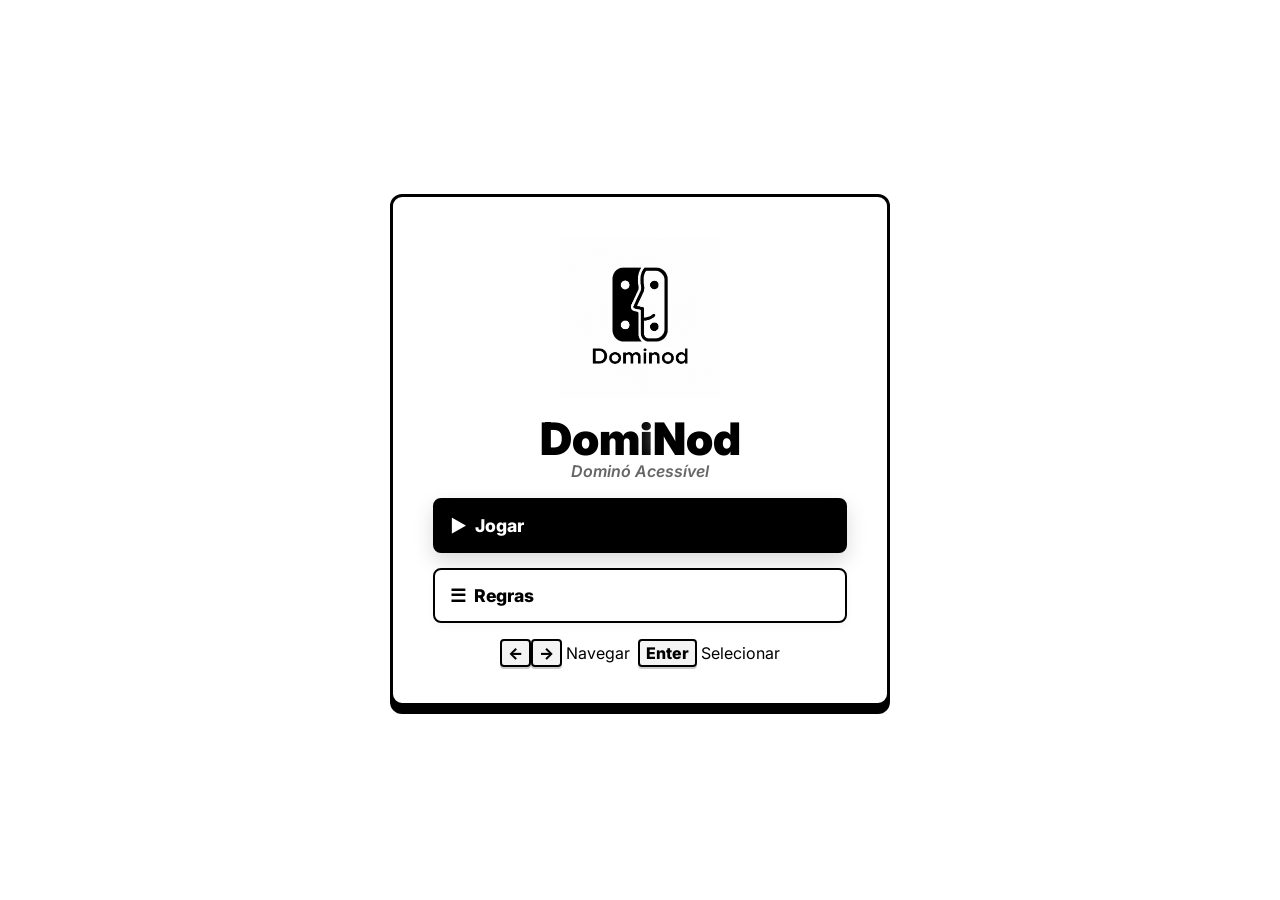
<file: versões anteriores jogo/jogo_atualizado.html>
<!DOCTYPE html>
<html lang="pt-BR">
<head>
<meta charset="UTF-8">
<meta name="viewport" content="width=device-width, initial-scale=1.0">
<title>DomiNod — Dominó Acessível</title>
<link rel="preconnect" href="https://fonts.googleapis.com">
<link href="https://fonts.googleapis.com/css2?family=Playfair+Display:wght@700;900&family=Crimson+Pro:ital,wght@0,400;0,600;1,400&display=swap" rel="stylesheet">
<style>
@import url('https://fonts.googleapis.com/css2?family=Inter:wght@400;600;800;900&display=swap');

/* ================================================================
   DOMINOD - LAYOUT MODERNO (OPEN SAUCE/INTER) + CORREÇÃO DE BUGS 
   ================================================================ */

:root {
  --bg:         #ffffff;
  --text:       #000000;
  --border:     #000000;
  --gray:       #666666;
  --light-gray: #f4f4f4;
}

* {
  box-sizing: border-box;
  margin: 0;
  padding: 0;
  font-family: 'Inter', 'Open Sans', sans-serif !important;
}

html, body {
  width: 100%;
  height: 100dvh; /* Evita que o fundo do navegador corte o jogo */
  overflow: hidden;
  background: var(--bg);
  color: var(--text);
}

/* ── CORREÇÃO DOS TEXTOS DE STATUS (BALÕES FLUTUANTES) ── */
#p2-area, #p3-area, #p4-area {
  position: relative; /* Necessário para o balão se guiar por eles */
}

.ai-status {
  position: absolute;
  background: var(--text); /* Fundo escuro para dar contraste */
  color: var(--bg); /* Texto claro */
  padding: 6px 12px;
  border-radius: 8px;
  font-size: 0.8rem;
  font-weight: 800;
  white-space: nowrap; /* Impede o texto de quebrar de linha */
  z-index: 100;
  box-shadow: 0 4px 15px rgba(0, 0, 0, 0.2);
}

/* Oculta completamente a caixa se não houver texto */
.ai-status:empty {
  display: none;
}

/* P2 (Esquerda) - joga o balão para a direita da mão dele */
#st2 {
  left: 90px;
  top: 50%;
  transform: translateY(-50%);
}

/* P4 (Direita) - joga o balão para a esquerda da mão dele */
#st4 {
  right: 90px;
  top: 50%;
  transform: translateY(-50%);
}

/* P3 (Topo/Parceiro) - joga o balão para baixo da mão dele */
#st3 {
  top: 90px;
  left: 50%;
  transform: translateX(-50%);
}

/* ── INDICADOR DE TURNO BOUNCING ── */
@keyframes bounceTurn {
  0%, 100% {
    transform: translateY(0);
  }
  50% {
    transform: translateY(-5px);
  }
}

/* Cria a bolinha quicando antes do nome do jogador ativo */
.your-turn::before,
.active-turn::before {
  content: '';
  display: inline-block;
  width: 12px;
  height: 12px;
  background-color: var(--border); /* Usa a cor escura do tema */
  border-radius: 50%;
  margin-right: 8px;
  box-shadow: 0 3px 0 rgba(0, 0, 0, 0.2);
  animation: bounceTurn 0.5s ease-in-out infinite; /* Animação infinita */
}

/* Destaca levemente a caixa do jogador atual */
.your-turn, .active-turn {
  color: var(--text);
  opacity: 1;
  transition: all 0.3s;
}

/* Deixa os jogadores que estão esperando um pouco mais apagados */
.not-turn, .ai-label:not(.active-turn) {
  opacity: 0.5;
  transition: all 0.3s;
}
  
/* ── REDESIGN DO MENU (MAIS SUAVE E MODERNO) ── */
#menu-box, #rules-box {
  border: 1px solid rgba(0, 0, 0, 0.05); /* Borda quase invisível apenas para dar acabamento */
  box-shadow: 0 20px 40px rgba(0, 0, 0, 0.08); /* Sombra difusa e elegante */
  border-radius: 24px; /* Cantos mais arredondados e amigáveis */
  background: var(--bg);
}

.menu-btn {
  border: 1px solid rgba(0, 0, 0, 0.05);
  background: var(--light-gray);
  border-radius: 12px;
  box-shadow: 0 4px 10px rgba(0, 0, 0, 0.03);
  transform: translateY(0);
  transition: all 0.3s ease; /* Transição mais fluida */
}

.menu-btn.active, .menu-btn:hover {
  background: var(--text); /* Fica preto ao selecionar */
  color: var(--bg);
  box-shadow: 0 8px 20px rgba(0, 0, 0, 0.15); /* Sombra aumenta para destacar */
  transform: translateY(-3px); /* Botão levanta levemente */
}

/* Suavizando também as teclas de dica no rodapé */
kbd {
  border: 1px solid #ccc;
  box-shadow: 0 2px 0 #ccc;
  background: #fff;
}

/* ── CORREÇÃO DA MÃO DO JOGADOR 3 (HORIZONTAL) ── */
#hand-p3 {
  display: flex;
  flex-direction: row;
  justify-content: center;
  gap: 6px;
}

#hand-p3 .piece.back {
  width: 48px;
  height: 26px;
  min-width: 48px;
  min-height: 26px;
}

/* ── TELAS GERAIS E MENUS ── */
.screen {
  position: absolute; inset: 0; width: 100%; height: 100%;
  background: var(--bg); z-index: 1000;
  display: flex; flex-direction: column; align-items: center; justify-content: center;
}
.screen.off { display: none !important; }

#menu-box, #rules-box {
  width: 90%; max-width: 500px; max-height: 90vh;
  background: var(--bg); border: 3px solid var(--border); border-radius: 12px;
  padding: 40px; display: flex; flex-direction: column; align-items: center; gap: 20px;
  box-shadow: 0 8px 0 rgba(0,0,0,1); overflow-y: auto;
}
#menu-logo-img { width: 160px; height: 160px; object-fit: contain; border: none; }
#menu-title { font-size: 2.8rem; font-weight: 900; color: var(--text); text-align: center; line-height: 1; }
#menu-title span { color: var(--text) !important; }
#menu-sub { font-weight: 600; color: var(--gray); font-style: italic; text-align: center; }

.menu-btns { width: 100%; display: flex; flex-direction: column; gap: 12px; }
.menu-btn {
  width: 100%; padding: 15px; border: 2px solid var(--border); border-radius: 8px;
  background: var(--bg); font-weight: 800; font-size: 1.1rem; cursor: pointer; transition: 0.2s;
}
.menu-btn.active, .menu-btn:hover { background: var(--border); color: var(--bg); }

/* ── LAYOUT DO JOGO (FLEXÍVEL E RESPONSIVO) ── */
#app {
  display: flex; flex-direction: column; width: 100%; height: 100%;
}

/* Placar (Topo) */
#top {
  height: 70px; flex-shrink: 0; display: flex; justify-content: space-between; align-items: center;
  padding: 0 20px; border-bottom: 3px solid var(--border); background: var(--bg); z-index: 10;
}
.score-side { display: flex; align-items: center; gap: 10px; font-weight: 800; font-size: 1.2rem; }
.sdot { width: 12px; height: 12px; background: var(--border); border-radius: 50%; }
.sdot.empty { background: transparent; border: 2px solid var(--border); }
#game-title { font-weight: 900; letter-spacing: 2px; }
#turn-text { font-weight: 600; color: var(--gray); font-size: 0.85rem; }

/* Mesa do Jogo */
#play-area {
  flex: 1; /* Ocupa todo o espaço restante sem cortar */
  display: grid;
  grid-template-columns: 80px 1fr 80px;
  grid-template-rows: 80px 1fr;
  position: relative; overflow: hidden; background: var(--light-gray);
}
#p3-area { grid-column: 1 / 4; grid-row: 1; display: flex; justify-content: center; align-items: center; gap: 6px; border-bottom: 2px solid #ddd; }
#p2-area { grid-column: 1; grid-row: 2; display: flex; flex-direction: column; justify-content: center; align-items: center; gap: 6px; border-right: 2px solid #ddd; }
#p4-area { grid-column: 3; grid-row: 2; display: flex; flex-direction: column; justify-content: center; align-items: center; gap: 6px; border-left: 2px solid #ddd; }

#board-vp { grid-column: 2; grid-row: 2; position: relative; overflow: hidden; background: var(--bg); }
#board-cv { position: absolute; top: 0; left: 0; transform-origin: 0 0; transition: transform 0.3s ease; }

/* Barra do Jogador (Mão) */
#player-bar {
  min-height: 120px; flex-shrink: 0; border-top: 3px solid var(--border); background: var(--bg);
  display: flex; flex-direction: column; justify-content: center; align-items: center;
  padding: 15px; gap: 10px; z-index: 10;
}
#hand-p1 { display: flex; flex-wrap: wrap; justify-content: center; align-items: flex-end; gap: 8px; min-height: 90px; }

/* ── FORÇA A CORREÇÃO DE SOBREPOSIÇÃO DOS BOTS ── */
#p2-area .piece, #p3-area .piece, #p4-area .piece {
  position: relative !important; left: auto !important; top: auto !important;
  right: auto !important; bottom: auto !important; transform: none !important; margin: 0 !important;
}
.ai-label { font-weight: 800; font-size: 0.75rem; color: var(--border); text-align: center; }
#ends-hud { position: absolute; top: 10px; right: 10px; background: var(--bg); border: 2px solid var(--border); padding: 5px 10px; border-radius: 8px; font-weight: 800; z-index: 20; box-shadow: 0 4px 0 var(--border); }

/* ── ESTILO DAS PEÇAS (BLACK & WHITE MODERNAS) ── */
.piece {
  position: relative; display: flex; flex-direction: column; width: 44px; height: 88px;
  background: var(--bg); border: 2px solid var(--border); border-radius: 6px;
  box-shadow: 2px 2px 0 rgba(0,0,0,1); flex-shrink: 0;
}
.piece::after { content: ''; position: absolute; top: 50%; left: 5px; right: 5px; height: 2px; background: var(--border); margin-top: -1px; }
.piece.h { flex-direction: row; width: 88px; height: 44px; }
.piece.h::after { top: 5px; bottom: 5px; left: 50%; width: 2px; height: auto; margin-top: 0; margin-left: -1px; }

.half { flex: 1; display: flex; justify-content: center; align-items: center; }
.pip-grid { display: grid; grid-template-columns: repeat(3, 1fr); grid-template-rows: repeat(3, 1fr); width: 100%; height: 100%; padding: 4px; }
.pip { width: 8px; height: 8px; background: var(--border); border-radius: 50%; justify-self: center; align-self: center; }
.pip.off { visibility: hidden; }

/* Efeitos das peças na mesa e na mão */
.piece.sel { transform: translateY(-15px) scale(1.1); border-width: 3px; box-shadow: 0 8px 0 rgba(0,0,0,1); }
.piece.inv { opacity: 0.3; filter: grayscale(1); }
.piece.back { background: var(--light-gray); border-color: var(--gray); width: 26px; height: 48px; min-width: 26px; min-height: 48px; box-shadow: 1px 1px 0 rgba(0,0,0,0.5); }
.piece.back::after { display: none; }
.bp { position: absolute; transition: 0.3s; }

/* ── CAIXAS DE MENSAGEM (OVERLAYS E TOASTS) ── */
#overlay { position: fixed; inset: 0; background: rgba(255,255,255,0.9); display: flex; align-items: center; justify-content: center; z-index: 2000; }
#overlay.off { display: none; }
#ov-box { background: var(--bg); border: 3px solid var(--border); padding: 30px; border-radius: 12px; text-align: center; box-shadow: 0 8px 0 var(--border); }
#ov-title { font-size: 1.5rem; font-weight: 900; margin-bottom: 15px; }
.ov-opt { display: inline-block; padding: 10px 20px; border: 2px solid var(--border); border-radius: 6px; margin: 5px; font-weight: 800; cursor: pointer; }
.ov-opt.active, .ov-opt:hover { background: var(--border); color: var(--bg); }

#starter-banner { position: fixed; bottom: 150px; left: 50%; transform: translateX(-50%); background: var(--bg); border: 3px solid var(--border); padding: 20px; border-radius: 12px; text-align: center; z-index: 80; box-shadow: 0 8px 0 var(--border); }
#starter-banner.off { display: none; }
.sb-opt { display: inline-block; padding: 8px 16px; border: 2px solid var(--border); margin: 5px; border-radius: 6px; font-weight: 800; cursor: pointer; }
.sb-opt.active, .sb-opt:hover { background: var(--border); color: var(--bg); }

#toast { position: fixed; top: 170px; left: 50%; transform: translateX(-50%); background: var(--bg); border: 3px solid var(--border); padding: 10px 20px; border-radius: 8px; opacity: 0; font-weight: 900; z-index: 50; transition: opacity 0.3s; box-shadow: 0 4px 0 var(--border); }
#toast.show { opacity: 1; }
kbd { font-family: monospace; font-weight: 800; border: 2px solid var(--border); padding: 2px 6px; border-radius: 4px; background: var(--light-gray); }

#screen-about {
  align-items: center;
  justify-content: center;
  background: #ffffff;
}

#about-box {
  width: min(1000px, 92vw);
  height: min(720px, 90vh);

  background: #ffffff;
  border: 2px solid #000;
  border-bottom: 10px solid #000;

  border-radius: 24px;
  padding: 22px;
  color: #000;

  box-shadow: 0 18px 50px rgba(0, 0, 0, 0.18);

  display: flex;
  flex-direction: column;
  gap: 16px;
}

#about-header {
  display: flex;
  align-items: center;
  justify-content: space-between;
}

#about-title {
  font-size: 2rem;
  font-weight: 900;
  color: var(--gold, #000000);
}

#about-close {
  background: var(--gold, #000000);
  color: #ffffff;
  border: none;
  border-radius: 999px;
  padding: 10px 22px;
  font-weight: 900;
  cursor: pointer;
  transition: 0.2s ease;
}

#about-close:hover {
  transform: translateY(-2px);
  filter: brightness(1.08);
}

#about-frame {
  width: 100%;
  flex: 1;
  border: 2px solid rgba(0, 0, 0, 0.45);
  border-radius: 18px;
  background: #ffffff;
}

#about-hint {
  text-align: center;
  color: rgba(0, 0, 0);
  font-size: 0.9rem;
}

#about-hint {
  display: none;
}
</style>
</head>
<body>

<!-- ================================================================
     MENU INICIAL
     ================================================================ -->
<div id="screen-menu" class="screen">
  <div id="menu-felt"></div>
  <div id="menu-box">
    <!-- Logo oficial -->
    <img id="menu-logo-img" src="[data-uri]" alt="DomiNod Logo">

    <div>
      <div id="menu-title">Domi<span style="color:#fff;text-shadow:0 0 20px rgba(255,255,255,0.6)">N</span>od</div>
      <div id="menu-sub">Dominó Acessível</div>
    </div>
    <div class="menu-btns" id="menu-btns">
      <div class="menu-btn active" data-action="play">▶ &nbsp;Jogar</div>
      <div class="menu-btn" data-action="rules">☰ &nbsp;Regras</div>
    </div>
    <div id="menu-hint"><kbd>←</kbd><kbd>→</kbd> Navegar &nbsp;<kbd>Enter</kbd> Selecionar</div>
  </div>
</div>

<!-- ================================================================
     TELA DE REGRAS — paginada, zero scroll, 100% teclado
     ================================================================ -->
<div id="screen-rules" class="screen off">
  <div id="rules-box">
    <div id="rules-header">
      <div id="rules-title">Regras do DomiNod</div>
      <div id="rules-pager" id="rules-pager">1 / 3</div>
    </div>
    <div id="rules-content">
      <!-- preenchido por JS -->
    </div>
    <div id="rules-nav">
      <div class="rules-nav-btn dim" id="rules-prev">← Anterior</div>
      <div id="rules-nav-hint"><kbd>←</kbd> <kbd>→</kbd> &nbsp; <kbd>Enter</kbd> Sair</div>
      <div class="rules-nav-btn" id="rules-next">Próxima →</div>
    </div>
  </div>
</div>

<!-- ================================================================
     JOGO
     ================================================================ -->
<div id="app">
  <!-- TOP BAR -->
  <div id="top">
    <div class="score-side" id="score-a">
      <span class="team-name">Equipe A <span class="team-tag ta">▲</span></span>
      <div class="score-dots" id="dots-a"></div>
      <span class="score-num" id="num-a">0</span>
    </div>
    <div id="title-center">
      <div id="game-title">DOMINOD</div>
      <div id="turn-text">Iniciando…</div>
    </div>
    <div class="score-side" id="score-b">
      <span class="score-num" id="num-b">0</span>
      <div class="score-dots" id="dots-b"></div>
      <span class="team-name"><span class="team-tag tb">▲</span> Equipe B</span>
    </div>
  </div>

  <!-- PLAY AREA -->
  <div id="play-area">

    <!-- J3 TOPO — PARCEIRO — Equipe A — de frente para J1 -->
    <div id="p3-area">
      <div id="lbl-p3" class="ai-label partner">Jogador 3 <span class="team-tag ta">Equipe A</span> <span class="player-role ta">✦ Parceiro</span></div>
      <div class="ai-hand-h" id="hand-p3"></div>
      <div class="ai-status" id="st3"></div>
    </div>

    <!-- J2 ESQUERDA — adversário Equipe B -->
    <div id="p2-area">
      <div id="lbl-p2" class="ai-label enemy">Jogador 2<br><span class="team-tag tb">Eq B</span><br><span class="player-role tb">Adversário</span></div>
      <div class="ai-hand-v" id="hand-p2"></div>
      <div class="ai-status" id="st2"></div>
    </div>

    <!-- BOARD -->
    <div id="board-vp">
      <div id="board-cv"></div>
      <div id="ends-hud">
        <span>ESQ:</span><span class="end-val" id="end-left">—</span>
        <span>|</span>
        <span>DIR:</span><span class="end-val" id="end-right">—</span>
      </div>
    </div>

    <!-- J4 DIREITA — adversário Equipe B -->
    <div id="p4-area">
      <div id="lbl-p4" class="ai-label enemy">Jogador 4<br><span class="team-tag tb">Eq B</span><br><span class="player-role tb">Adversário</span></div>
      <div class="ai-hand-v" id="hand-p4"></div>
      <div class="ai-status" id="st4"></div>
    </div>

  </div>

  <!-- PLAYER BAR — sempre visível -->
  <div id="player-bar">
    <div id="p1-label">Sua Mão — Jogador 1 <span class="team-tag ta">(Equipe A · Parceiro: J3)</span></div>
    <div id="hand-p1"></div>
    <div id="ctrl-hint"><kbd>←</kbd><kbd>→</kbd> Selecionar &nbsp; <kbd>Enter</kbd> Jogar</div>
  </div>
</div>

<!-- OVERLAY (usado para resultados, trancado, boas-vindas) -->
<div id="overlay" class="off">
  <div id="ov-box">
    <div id="ov-title"></div>
    <div id="ov-body"></div>
    <div id="ov-opts"></div>
    <div id="ov-hint"></div>
  </div>
</div>

<!-- BANNER DE ESCOLHA DO INICIADOR — não bloqueia mão nem board -->
<div id="starter-banner" class="off">
  <div id="starter-banner-title"></div>
  <div id="starter-banner-body"></div>
  <div id="starter-banner-opts"></div>
  <div id="starter-banner-hint"><kbd>←</kbd><kbd>→</kbd> Escolher &nbsp; <kbd>Enter</kbd> Confirmar</div>
</div>

<div id="toast"></div>

<script>
/* ================================================================
   DOMINOD — Script Completo v3
   ================================================================ */
'use strict';

// ── Constantes ────────────────────────────────────────────────────
const MAX_SCORE  = 6;
const HAND_SIZE  = 6;
const AI_THINK   = 900;
const AI_ACT     = 600;
const AI_PLACE   = 500;

// ── Dimensões de peça (coords lógicas) ───────────────────────────
const PW = 46;   // largura vertical
const PH = 90;   // altura vertical (comprimento)
const GAP = 4;

// ── Canvas lógico ─────────────────────────────────────────────────
// Snake cresce horizontalmente primeiro.
// MUITO mais largo que alto — snake de 2+ linhas fica confortável.
const CW = 2400;
const CH = 700;
const MARGIN = 28;

// ── Pips ─────────────────────────────────────────────────────────
const PIPS = {
  0:[],1:[4],2:[0,8],3:[0,4,8],
  4:[0,2,6,8],5:[0,2,4,6,8],6:[0,2,3,5,6,8]
};

// ── Turno horário: J1(0) → J2(1) → J3(2) → J4(3) ────────────────
// Equipe A: J1(0), J3(2); Equipe B: J2(1), J4(3)
const TEAM_A = [0, 2];
const TEAM_B = [1, 3];
const isTeamA = p => TEAM_A.includes(p);

// ── Estado global ─────────────────────────────────────────────────
let G = {};

// ================================================================
// MENU
// ================================================================
let menuSel = 0;
const menuActions = ['play', 'rules'];

function initMenu() {
  menuSel = 0;
  renderMenu();
}

function renderMenu() {
  document.querySelectorAll('.menu-btn').forEach((b, i) => {
    b.classList.toggle('active', i === menuSel);
  });
}

function menuKey(k) {
  const n = menuActions.length;
  if (k === 'ArrowLeft')  menuSel = (menuSel - 1 + n) % n;
  if (k === 'ArrowRight') menuSel = (menuSel + 1) % n;
  if (k === 'Enter') { execMenuAction(menuActions[menuSel]); return; }
  renderMenu();
}

function execMenuAction(action) {
  if (action === 'play') {
    document.getElementById('screen-menu').classList.add('off');
    startNewGame();
  } else if (action === 'rules') {
    document.getElementById('screen-menu').classList.add('off');
    document.getElementById('screen-rules').classList.remove('off');
    G.phase = 'rules';
  }
}

// ================================================================
// TELA DE REGRAS
// ================================================================
function showRules() {
  _rulesPage = 0;
  renderRulesPage();
  document.getElementById('screen-rules').classList.remove('off');
  G.phase = 'rules';
}
function hideRules() {
  document.getElementById('screen-rules').classList.add('off');
  document.getElementById('screen-menu').classList.remove('off');
  G.phase = 'menu';
}

// ================================================================
// JOGO
// ================================================================

function resetGame() {
  G = {
    scoreA: 0, scoreB: 0,
    gameOver: false,
    roundWinnerA: null,
    isFirstRound: true,          // ← obrigatoriedade da carroça APENAS na 1ª rodada
    phase: 'menu',
    ovSel: 0, ovOpts: [], ovCallback: null,
    sideSel: 'left', pendingPlay: null,
  };
}

function resetRound(forcedStarter) {
  // Regra das 5 carroças: se qualquer jogador tiver 5+ duplas, reembaralhar
  let deck, hands;
  let attempts = 0;
  do {
    deck  = shuffle(makeDeck());
    hands = [];
    for (let p = 0; p < 4; p++) hands.push(deck.splice(0, HAND_SIZE));
    attempts++;
    if (attempts > 20) break; // segurança
  } while (hands.some(hand => hand.filter(pc => pc.a === pc.b).length >= 5));

  if (attempts > 1) showToast(`Redistribuído (5 carroças detectadas)`);

  let starter, forcedPiece = null;
  if (forcedStarter !== null && forcedStarter !== undefined) {
    starter = forcedStarter;
    // forcedPiece só existe na 1ª rodada — e apenas quando não há starter externo
    // (nas rodadas seguintes o starter é escolhido pela dupla vencedora)
  } else {
    starter = findFirstStarter(hands);
    // Obrigatoriedade da maior carroça: SOMENTE na primeira rodada da partida
    if (G.isFirstRound) {
      forcedPiece = findForcedPiece(hands[starter]);
    }
  }

  Object.assign(G, {
    hands, starter, forcedPiece,
    current: starter,
    passCount: 0,
    leftEnd: null, rightEnd: null,
    headL: null, headR: null,
    boardEntries: [],
    selIdx: 0,
  });
}

// ── Deck ──────────────────────────────────────────────────────────
function makeDeck() {
  const d = [];
  for (let a = 0; a <= 6; a++)
    for (let b = a; b <= 6; b++) d.push({a, b});
  return d;
}
function shuffle(arr) {
  const a = [...arr];
  for (let i = a.length - 1; i > 0; i--) {
    const j = Math.floor(Math.random() * (i + 1));
    [a[i], a[j]] = [a[j], a[i]];
  }
  return a;
}
function findFirstStarter(hands) {
  for (let v = 6; v >= 0; v--)
    for (let p = 0; p < 4; p++)
      if (hands[p].some(pc => pc.a === v && pc.b === v)) return p;
  return 0;
}
function findForcedPiece(hand) {
  for (let v = 6; v >= 0; v--) {
    const pc = hand.find(p => p.a === v && p.b === v);
    if (pc) return pc;
  }
  return null;
}

// ── Regras ────────────────────────────────────────────────────────
function canPlayEnd(p, end) { return p.a === end || p.b === end; }
function pieceCanPlay(p) {
  if (G.leftEnd === null) return true;
  return canPlayEnd(p, G.leftEnd) || canPlayEnd(p, G.rightEnd);
}
function getPieceSides(p) {
  if (G.leftEnd === null) return {left: false, right: false};
  return {left: canPlayEnd(p, G.leftEnd), right: canPlayEnd(p, G.rightEnd)};
}
function playerHasMoves(p) { return G.hands[p].some(pc => pieceCanPlay(pc)); }

// ================================================================
// SNAKE LAYOUT — HORIZONTAL FIRST COM CURVAS REAIS
//
// ARQUITETURA DAS CURVAS:
// Quando o braço atinge a borda horizontal (dir R ou L) e precisa virar,
// a peça de transição deve ser VERTICAL (perpendicular ao fluxo atual).
// Isso cria a curva visual real do dominó.
//
// REGRA DE ORIENTAÇÃO:
//   - Fluxo horizontal (R/L): peça normal = HORIZONTAL
//   - Fluxo vertical  (D/U): peça normal = VERTICAL
//   - Carroça: SEMPRE perpendicular ao fluxo
//   - Peça de curva (na virada): VERTICAL (muda de fluxo horizontal → vertical)
//
// SNAKE ROWS:
// Usamos maxPerRow calculado pelo espaço disponível.
// Ao atingir maxPerRow peças numa linha, a próxima vira para baixo
// (peça vertical de transição) e depois continua horizontal.
// ================================================================

const boardCV = document.getElementById('board-cv');
const boardVP = document.getElementById('board-vp');

function pieceW(horiz) { return horiz ? PH : PW; }
function pieceH(horiz) { return horiz ? PW : PH; }

// Direção seguinte ao virar (sentido horário)
// R → D → L → U → R
function nextDir(dir) {
  return {R: 'D', D: 'L', L: 'U', U: 'R'}[dir];
}

// Quantas peças horizontais cabem por fileira
function calcMaxPerRow() {
  // Espaço horizontal disponível no canvas lógico
  const usable = CW - MARGIN * 2;
  // Cada peça horizontal ocupa PH + GAP
  return Math.max(5, Math.floor(usable / (PH + GAP)));
}

function placeFirstPiece(a, b) {
  const doubled = (a === b);
  const firstHoriz = !doubled;

  let x, y;
  if (firstHoriz) {
    x = Math.round(CW / 2 - PH / 2);
    y = Math.round(CH / 2 - PW / 2);
  } else {
    x = Math.round(CW / 2 - PW / 2);
    y = Math.round(CH / 2 - PH / 2);
  }

  G.boardEntries.push({a, b, x, y, horiz: firstHoriz, doubled});
  G.leftEnd  = a;
  G.rightEnd = b;

  if (firstHoriz) {
    G.headL = {x, y, horiz: true, dir: 'L', rowCount: 0};
    G.headR = {x, y, horiz: true, dir: 'R', rowCount: 0};
  } else {
    G.headL = {x, y, horiz: false, dir: 'L', rowCount: 0};
    G.headR = {x, y, horiz: false, dir: 'R', rowCount: 0};
  }

  renderBoardPiece(G.boardEntries[G.boardEntries.length - 1], true);
  fitView();
}

function placeSidePiece(a, b, side) {
  const doubled = (a === b);
  const head    = side === 'left' ? G.headL : G.headR;
  const matchEnd = side === 'left' ? G.leftEnd : G.rightEnd;

  // Rotação de encaixe
  let fa = a, fb = b;
  if (side === 'right') {
    if (fb === matchEnd) [fa, fb] = [fb, fa];
  } else {
    if (fa === matchEnd) [fa, fb] = [fb, fa];
  }

  const dir      = head.dir;
  const flowHoriz = (dir === 'R' || dir === 'L');

  // ── Verificar se precisa virar ANTES de posicionar ──────────────
  // Conta quantas peças horizontais foram colocadas nesta fileira
  const maxPerRow = calcMaxPerRow();
  let   needsTurn = false;

  if (flowHoriz) {
    // Incrementa contador de peças na fileira atual
    head.rowCount = (head.rowCount || 0) + 1;
    if (head.rowCount >= maxPerRow) {
      needsTurn = true;
      head.rowCount = 0;
    }
  }

  // ── Orientação da peça ───────────────────────────────────────────
  // Se está virando: a peça de curva é VERTICAL (perpendicular ao fluxo horiz)
  // Isso é a curva real do dominó.
  let newHoriz;
  if (needsTurn) {
    // Peça de transição na curva: SEMPRE vertical quando vindo de horizontal
    newHoriz = doubled ? true : false; // normal=vertical, carroça=horizontal
  } else {
    // Fluxo normal
    newHoriz = doubled ? !flowHoriz : flowHoriz;
  }

  // ── Dimensões ────────────────────────────────────────────────────
  const hw = pieceW(head.horiz);
  const hh = pieceH(head.horiz);
  const nw = pieceW(newHoriz);
  const nh = pieceH(newHoriz);

  // ── Calcular posição ─────────────────────────────────────────────
  let nx, ny;
  let newDir = dir;

  if (needsTurn) {
    // Virar: a peça de curva fica na borda, perpendicular
    // Dependendo do lado:
    if (dir === 'R') {
      // Estava indo para a direita, vira para baixo
      // A peça de curva fica à direita da última peça, centrada verticalmente
      nx = head.x + hw + GAP;
      ny = head.y + (hh - nh) / 2;
      newDir = 'D';
    } else if (dir === 'L') {
      // Estava indo para a esquerda, vira para baixo
      nx = head.x - nw - GAP;
      ny = head.y + (hh - nh) / 2;
      newDir = 'D';
    } else if (dir === 'D') {
      newDir = (side === 'left') ? 'R' : 'L';
      if (newDir === 'R') {
        nx = head.x + hw + GAP;
        ny = head.y + (hh - nh) / 2;
      } else {
        nx = head.x - nw - GAP;
        ny = head.y + (hh - nh) / 2;
      }
    } else { // U
      newDir = (side === 'left') ? 'R' : 'L';
      if (newDir === 'R') {
        nx = head.x + hw + GAP;
        ny = head.y + (hh - nh) / 2;
      } else {
        nx = head.x - nw - GAP;
        ny = head.y + (hh - nh) / 2;
      }
    }
  } else {
    // Direção normal
    if      (dir === 'R') { nx = head.x + hw + GAP;       ny = head.y + (hh - nh) / 2; }
    else if (dir === 'L') { nx = head.x - nw - GAP;       ny = head.y + (hh - nh) / 2; }
    else if (dir === 'D') { nx = head.x + (hw - nw) / 2;  ny = head.y + hh + GAP; }
    else                  { nx = head.x + (hw - nw) / 2;  ny = head.y - nh - GAP; }
  }

  nx = Math.round(nx);
  ny = Math.round(ny);

  // ── Verificar borda canônica (fallback de segurança) ─────────────
  const outR = (newDir === 'R') && (nx + nw > CW - MARGIN);
  const outL = (newDir === 'L') && (nx      < MARGIN);
  const outD = (newDir === 'D') && (ny + nh > CH - MARGIN);
  const outU = (newDir === 'U') && (ny      < MARGIN);
  if (outR || outL || outD || outU) {
    newDir = nextDir(newDir);
  }

  // Clamp
  nx = Math.max(MARGIN, Math.min(CW - nw - MARGIN, nx));
  ny = Math.max(MARGIN, Math.min(CH - nh - MARGIN, ny));

  // ── Registrar ────────────────────────────────────────────────────
  const entry = {a: fa, b: fb, x: nx, y: ny, horiz: newHoriz, doubled};
  G.boardEntries.push(entry);

  if (side === 'left') {
    G.leftEnd = fa;
    G.headL   = {x: nx, y: ny, horiz: newHoriz, dir: newDir, rowCount: head.rowCount};
  } else {
    G.rightEnd = fb;
    G.headR    = {x: nx, y: ny, horiz: newHoriz, dir: newDir, rowCount: head.rowCount};
  }

  renderBoardPiece(entry, true);
  fitView();
  updateEndsHUD();
}

// ── AUTO-ZOOM ─────────────────────────────────────────────────────
function fitView() {
  const entries = G.boardEntries;
  if (!entries || !entries.length) return;

  let minX = Infinity, minY = Infinity, maxX = -Infinity, maxY = -Infinity;
  for (const e of entries) {
    const ew = pieceW(e.horiz), eh = pieceH(e.horiz);
    if (e.x      < minX) minX = e.x;
    if (e.y      < minY) minY = e.y;
    if (e.x + ew > maxX) maxX = e.x + ew;
    if (e.y + eh > maxY) maxY = e.y + eh;
  }

  const PAD   = 22;
  const contW = (maxX - minX) + PAD * 2;
  const contH = (maxY - minY) + PAD * 2;
  const rect  = boardVP.getBoundingClientRect();
  const vpW   = rect.width, vpH = rect.height;
  if (vpW <= 0 || vpH <= 0) return;

  const scale = Math.min(vpW / contW, vpH / contH, 1.0);
  const tx = Math.round((vpW - contW * scale) / 2 - (minX - PAD) * scale);
  const ty = Math.round((vpH - contH * scale) / 2 - (minY - PAD) * scale);

  boardCV.style.width     = CW + 'px';
  boardCV.style.height    = CH + 'px';
  boardCV.style.transform = `translate(${tx}px,${ty}px) scale(${scale})`;
}

window.addEventListener('resize', () => {
  if (G.boardEntries && G.boardEntries.length) fitView();
});

// ── Renderizar peça no canvas ─────────────────────────────────────
function renderBoardPiece(entry, animate) {
  const wrap = document.createElement('div');
  wrap.className = 'bp' + (animate ? ' entering' : '');
  wrap.style.left = entry.x + 'px';
  wrap.style.top  = entry.y + 'px';
  wrap.appendChild(makePieceEl(entry.a, entry.b, entry.horiz));
  boardCV.appendChild(wrap);
  if (animate)
    wrap.addEventListener('animationend', () => wrap.classList.remove('entering'), {once: true});
}

// ── Criar elemento de peça ────────────────────────────────────────
function makePieceEl(a, b, horiz) {
  const el = document.createElement('div');
  el.className = 'piece' + (horiz ? ' h' : '');
  el.appendChild(makeHalfEl(a));
  el.appendChild(makeHalfEl(b));
  return el;
}
function makeHalfEl(val) {
  const h = document.createElement('div');
  h.className = 'half';
  const g = document.createElement('div');
  g.className = 'pip-grid';
  for (let i = 0; i < 9; i++) {
    const p = document.createElement('div');
    p.className = 'pip' + (PIPS[val].includes(i) ? '' : ' off');
    g.appendChild(p);
  }
  h.appendChild(g);
  return h;
}
function makeBackEl() {
  const el = document.createElement('div');
  el.className = 'piece back';
  return el;
}
function clearBoard() {
  boardCV.innerHTML = '';
  boardCV.style.transform = '';
  boardCV.style.width  = CW + 'px';
  boardCV.style.height = CH + 'px';
}

// ── HUD Extremidades ─────────────────────────────────────────────
function updateEndsHUD() {
  document.getElementById('end-left').textContent  = G.leftEnd  !== null ? G.leftEnd  : '—';
  document.getElementById('end-right').textContent = G.rightEnd !== null ? G.rightEnd : '—';
}

// ── Mãos ──────────────────────────────────────────────────────────
function renderHand() {
  const hand = G.hands[0];
  const el   = document.getElementById('hand-p1');
  el.innerHTML = '';
  if (!hand.length) return;
  G.selIdx = Math.max(0, Math.min(G.selIdx, hand.length - 1));
  hand.forEach((pc, i) => {
    const pe = makePieceEl(pc.a, pc.b, false);
    if (!pieceCanPlay(pc)) pe.classList.add('inv');
    if (i === G.selIdx)    pe.classList.add('sel');
    el.appendChild(pe);
  });
}

function renderAIHand(p) {
  const el = document.getElementById(`hand-p${p + 1}`);
  if (!el) return;
  el.innerHTML = '';
  G.hands[p].forEach(() => el.appendChild(makeBackEl()));
}

function renderAllHands() {
  renderHand();
  for (let p = 1; p < 4; p++) renderAIHand(p);
}

// ── Destaque de turno ─────────────────────────────────────────────
function updateTurnHighlight() {
  const cur = G.current;
  const isP1Turn = cur === 0;

  // Label J1
  const lbl1 = document.getElementById('p1-label');
  lbl1.classList.toggle('your-turn', isP1Turn);

  // Hand J1
  const handEl = document.getElementById('hand-p1');
  handEl.classList.toggle('not-turn', !isP1Turn);

  // Labels AI
  [1, 2, 3].forEach(p => {
    const lbl = document.getElementById(`lbl-p${p + 1}`);
    if (!lbl) return;
    lbl.classList.toggle('active-turn', cur === p);
  });
}

// ── Placar e turno ────────────────────────────────────────────────
function updateScore() {
  document.getElementById('num-a').textContent = G.scoreA;
  document.getElementById('num-b').textContent = G.scoreB;
  mkDots('dots-a', G.scoreA);
  mkDots('dots-b', G.scoreB);
}
function mkDots(id, score) {
  const el = document.getElementById(id);
  el.innerHTML = '';
  for (let i = 0; i < MAX_SCORE; i++) {
    const d = document.createElement('div');
    d.className = 'sdot' + (i < score ? '' : ' empty');
    el.appendChild(d);
  }
}
function updateTurn() {
  const names = ['Você (J1)', 'Jogador 2', 'Jogador 3', 'Jogador 4'];
  document.getElementById('turn-text').textContent = `TURNO: ${names[G.current]}`;
  updateTurnHighlight();
}
function setStatus(p, msg) {
  const el = document.getElementById(`st${p + 1}`);
  if (el) el.textContent = msg;
}
function clearStatuses() { for (let p = 0; p < 4; p++) setStatus(p, ''); }

// ── Toast ─────────────────────────────────────────────────────────
let _tt = null;
function showToast(msg, ms = 2600) {
  clearTimeout(_tt);
  const el = document.getElementById('toast');
  el.textContent = msg;
  el.classList.add('show');
  _tt = setTimeout(() => el.classList.remove('show'), ms);
}

// ── Overlay ───────────────────────────────────────────────────────
function showOverlay(title, body, opts, hint, cb) {
  G.phase = 'overlay';
  G.ovOpts = opts || [];
  G.ovSel  = 0;
  G.ovCallback = cb;
  document.getElementById('ov-title').innerHTML  = title;
  document.getElementById('ov-body').innerHTML   = body;
  document.getElementById('ov-hint').textContent = hint || '← → Navegar   Enter Confirmar';
  renderOvOpts();
  document.getElementById('overlay').classList.remove('off');
}
function renderOvOpts() {
  const el = document.getElementById('ov-opts');
  el.innerHTML = '';
  G.ovOpts.forEach((o, i) => {
    const d = document.createElement('div');
    d.className = 'ov-opt' + (i === G.ovSel ? ' active' : '');
    d.textContent = o.label;
    el.appendChild(d);
  });
}
function hideOverlay() {
  document.getElementById('overlay').classList.add('off');
}

// ================================================================
// TECLADO
// ================================================================
document.addEventListener('keydown', e => {
  if (!['ArrowLeft', 'ArrowRight', 'Enter'].includes(e.key)) return;
  e.preventDefault();
  const k = e.key;

  if (G.phase === 'menu') { menuKey(k); return; }
  if (G.phase === 'rules') {
    const isLast = _rulesPage === RULES_PAGES.length - 1;
    if (k === 'ArrowRight' || k === 'Enter') {
      if (isLast) { hideRules(); }
      else        { _rulesPage++; renderRulesPage(); }
    }
    if (k === 'ArrowLeft') {
      if (_rulesPage > 0) { _rulesPage--; renderRulesPage(); }
      else                { hideRules(); }
    }
    return;
  }
  if (G.phase === 'overlay')          { handleOvKey(k);      return; }
  if (G.phase === 'starter-banner')   { handleSBKey(k);      return; }
  if (G.phase === 'choose-side')      { handleSideKey(k);    return; }
  if (G.phase === 'ai-turn')     return;
  if (G.phase === 'idle' && G.current === 0) { handlePlayerKey(k); return; }
});

function handleOvKey(k) {
  const n = G.ovOpts.length;
  if (!n) return;
  if (k === 'ArrowLeft')  G.ovSel = (G.ovSel - 1 + n) % n;
  if (k === 'ArrowRight') G.ovSel = (G.ovSel + 1) % n;
  if (k === 'Enter') {
    const v = G.ovOpts[G.ovSel].value;
    hideOverlay();
    G.phase = 'idle';
    if (G.ovCallback) G.ovCallback(v);
    return;
  }
  renderOvOpts();
}

function handleSBKey(k) {
  const n = _sbOpts.length;
  if (!n) return;
  if (k === 'ArrowLeft')  { _sbSel = (_sbSel - 1 + n) % n; renderSBOpts(); }
  if (k === 'ArrowRight') { _sbSel = (_sbSel + 1) % n;     renderSBOpts(); }
  if (k === 'Enter') {
    const v = _sbOpts[_sbSel].value;
    hideSB();
    G.phase = 'idle';
    if (_sbCallback) _sbCallback(v);
  }
}

function handleSideKey(k) {
  if (k === 'ArrowLeft' || k === 'ArrowRight') {
    G.sideSel = G.sideSel === 'left' ? 'right' : 'left';
    renderSideOv();
  }
  if (k === 'Enter') {
    const side = G.sideSel;
    G.phase = 'idle';
    hideOverlay();
    executePlay(G.pendingPlay.playerIdx, G.pendingPlay.pieceIdx, side);
  }
}

function handlePlayerKey(k) {
  const hand = G.hands[0];
  if (!hand.length) return;
  if (k === 'ArrowLeft')  { G.selIdx = (G.selIdx - 1 + hand.length) % hand.length; renderHand(); }
  if (k === 'ArrowRight') { G.selIdx = (G.selIdx + 1) % hand.length; renderHand(); }
  if (k === 'Enter')      tryPlay(0, G.selIdx);
}

// ================================================================
// JOGADAS
// ================================================================
function tryPlay(playerIdx, pieceIdx) {
  const piece = G.hands[playerIdx][pieceIdx];
  if (!pieceCanPlay(piece)) { showToast('Peça inválida! Use ← → para escolher outra.'); return; }

  if (G.leftEnd === null) {
    // Restrição de carroça obrigatória existe SOMENTE na 1ª rodada
    if (G.forcedPiece) {
      const fp = G.forcedPiece;
      if (!(piece.a === fp.a && piece.b === fp.b)) {
        showToast(`1ª rodada: abrir com ${fp.a}-${fp.b} (maior carroça)`); return;
      }
    }
    executePlay(playerIdx, pieceIdx, 'first');
    return;
  }

  const sides = getPieceSides(piece);
  if (sides.left && sides.right) {
    G.pendingPlay = {playerIdx, pieceIdx, piece};
    G.sideSel = 'left';
    G.phase = 'choose-side';
    renderSideOv();
  } else if (sides.left) {
    executePlay(playerIdx, pieceIdx, 'left');
  } else if (sides.right) {
    executePlay(playerIdx, pieceIdx, 'right');
  }
}

function renderSideOv() {
  const pc = G.pendingPlay.piece;
  document.getElementById('ov-title').innerHTML = 'Escolha onde jogar';
  document.getElementById('ov-body').innerHTML  =
    `Peça: <b>${pc.a}/${pc.b}</b><br>Esquerda: <b>${G.leftEnd}</b> &nbsp;|&nbsp; Direita: <b>${G.rightEnd}</b>`;
  const el = document.getElementById('ov-opts');
  el.innerHTML = '';
  ['left', 'right'].forEach(s => {
    const d = document.createElement('div');
    d.className = 'ov-opt' + (G.sideSel === s ? ' active' : '');
    d.textContent = s === 'left' ? `⬅ Esquerda (${G.leftEnd})` : `Direita (${G.rightEnd}) ➡`;
    el.appendChild(d);
  });
  document.getElementById('ov-hint').textContent = '← → Trocar lado   Enter Confirmar';
  document.getElementById('overlay').classList.remove('off');
}

function executePlay(playerIdx, pieceIdx, side) {
  const hand  = G.hands[playerIdx];
  const piece = hand.splice(pieceIdx, 1)[0];
  const isLast = hand.length === 0;

  const prevL = G.leftEnd, prevR = G.rightEnd;

  if (side === 'first') placeFirstPiece(piece.a, piece.b);
  else                  placeSidePiece(piece.a, piece.b, side);

  // Mão J1 sempre re-renderizada (para manter visível)
  renderHand();
  if (playerIdx !== 0) renderAIHand(playerIdx);

  const name = playerIdx === 0 ? 'Você' : `Jogador ${playerIdx + 1}`;
  if (side !== 'first') showToast(`${name} jogou à ${side === 'left' ? 'esquerda' : 'direita'}`);
  G.passCount = 0;

  if (isLast) {
    setTimeout(() => endByVictory(playerIdx, piece, prevL, prevR), 420);
  } else if (playerIdx === 0) {
    advanceTurn();
  }
}

// ── Avançar turno ─────────────────────────────────────────────────
function advanceTurn() {
  G.current = (G.current + 1) % 4;
  updateTurn();
  clearStatuses();

  if (G.current === 0) {
    if (!playerHasMoves(0)) {
      G.passCount++;
      if (G.passCount >= 4) { checkTrancado(); return; }
      showOverlay('Sem jogadas!',
        'Você não tem peças que encaixem.<br>Sua vez será passada.',
        [{label: 'OK, passar', value: 'pass'}],
        'Enter para continuar',
        () => advanceTurn());
    } else {
      G.passCount = 0;
      G.phase = 'idle';
      renderHand();
    }
  } else {
    G.phase = 'ai-turn';
    setTimeout(() => aiTurn(), 300);
  }
}

// ── IA ────────────────────────────────────────────────────────────
function aiTurn() {
  const p = G.current;
  if (p === 0) return;
  const name = `Jogador ${p + 1}`;
  setStatus(p, `${name} pensando…`);
  setTimeout(() => {
    if (!playerHasMoves(p)) {
      G.passCount++;
      setStatus(p, `${name} passou`);
      showToast(`${name} passou`);
      setTimeout(() => {
        setStatus(p, '');
        if (G.passCount >= 4) { checkTrancado(); return; }
        advanceTurn();
      }, AI_ACT);
      return;
    }
    G.passCount = 0;
    const move = aiPickMove(p);
    const sl = move.side === 'first' ? '' : (move.side === 'left' ? ' → esq' : ' → dir');
    setStatus(p, `${name}: ${move.piece.a}/${move.piece.b}${sl}`);
    setTimeout(() => {
      setStatus(p, '');
      executePlay(p, move.idx, move.side);
      if (G.hands[p].length > 0) advanceTurn();
    }, AI_ACT + AI_PLACE);
  }, AI_THINK);
}

function aiPickMove(playerIdx) {
  const hand = G.hands[playerIdx];

  // 1ª rodada: se há peça forçada e o board está vazio, jogar obrigatoriamente
  if (G.leftEnd === null && G.forcedPiece) {
    const fp = G.forcedPiece;
    const idx = hand.findIndex(p => p.a === fp.a && p.b === fp.b);
    if (idx !== -1) return {piece: hand[idx], idx, side: 'first'};
  }

  let best = null, bestVal = -1;
  hand.forEach((piece, idx) => {
    if (!pieceCanPlay(piece)) return;
    const val = piece.a + piece.b;
    let side;
    if (G.leftEnd === null) {
      side = 'first';
    } else {
      const s = getPieceSides(piece);
      side = (s.left && s.right) ? 'right' : s.left ? 'left' : 'right';
    }
    if (val > bestVal) { bestVal = val; best = {piece, idx, side}; }
  });
  return best;
}

// ── Fim por vitória ───────────────────────────────────────────────
function endByVictory(playerIdx, lastPiece, prevL, prevR) {
  const doubled = lastPiece.a === lastPiece.b;
  let laeLo = false;
  if (prevL !== null && prevR !== null) {
    const cL = lastPiece.a === prevL || lastPiece.b === prevL;
    const cR = lastPiece.a === prevR || lastPiece.b === prevR;
    laeLo = cL && cR;
  }
  const cruzada = doubled && laeLo;
  let type, pts;
  if (cruzada)    { type = 'BATIDA CRUZADA';   pts = 6; }
  else if (laeLo)  { type = 'BATIDA LÁ E LÔ';   pts = 3; }
  else if (doubled){ type = 'BATIDA DE CARROÇA'; pts = 2; }
  else             { type = 'BATIDA COMUM';      pts = 1; }

  const teamA = isTeamA(playerIdx);
  if (teamA) G.scoreA += pts; else G.scoreB += pts;
  G.roundWinnerA = teamA;
  updateScore();
  showRoundResult(type, pts, playerIdx, teamA);
}

// ── Trancado — regra individual ───────────────────────────────────
// Vence o jogador INDIVIDUAL com menor soma; sua equipe ganha o ponto.
function checkTrancado() {
  const sums = G.hands.map(h => h.reduce((s, p) => s + p.a + p.b, 0));
  // Encontrar menor soma individual
  let minSum = Infinity, minPlayer = -1;
  sums.forEach((s, i) => {
    if (s < minSum) { minSum = s; minPlayer = i; }
  });
  const teamAWins = isTeamA(minPlayer);
  if (teamAWins) G.scoreA += 1; else G.scoreB += 1;
  G.roundWinnerA = teamAWins;
  updateScore();

  const rows = sums.map((s, i) => {
    const mark = i === minPlayer ? ' ✓' : '';
    return `<div>Jogador ${i + 1}: <b>${s}</b>${mark}</div>`;
  }).join('');

  showOverlay('JOGO TRANCADO',
    `${rows}<br>Menor soma: <b>J${minPlayer + 1}</b> (${minSum})<br>
     Equipe ${teamAWins ? 'A' : 'B'} vence! +1 ponto`,
    [{label: 'Continuar', value: 'next'}],
    'Enter para continuar',
    () => afterRound());
}

// ── Resultado da rodada ───────────────────────────────────────────
function showRoundResult(type, pts, winnerIdx, teamA) {
  const teamName = teamA ? 'Equipe A' : 'Equipe B';
  const winName  = winnerIdx === 0 ? 'Você (J1)' : `Jogador ${winnerIdx + 1}`;

  if (G.scoreA >= MAX_SCORE || G.scoreB >= MAX_SCORE) {
    showOverlay(type,
      `<b>${winName}</b> venceu a rodada!<br>
       Tipo: <em>${type}</em> &nbsp;+${pts} ponto${pts > 1 ? 's' : ''}<br><br>
       Equipe A: <b>${G.scoreA}</b> &nbsp;|&nbsp; Equipe B: <b>${G.scoreB}</b>`,
      [{label: 'Ver resultado final', value: 'end'}],
      'Enter para continuar',
      () => showGameOver());
    return;
  }
  showOverlay(type,
    `<b>${winName}</b> venceu a rodada!<br>
     Tipo: <em>${type}</em> &nbsp;+${pts} ponto${pts > 1 ? 's' : ''} para ${teamName}<br><br>
     Equipe A: <b>${G.scoreA}</b> &nbsp;|&nbsp; Equipe B: <b>${G.scoreB}</b>`,
    [{label: 'Próxima Rodada', value: 'next'}],
    'Enter para continuar',
    () => afterRound());
}

function showGameOver() {
  const win = G.scoreA >= MAX_SCORE ? 'EQUIPE A 🎉' : 'EQUIPE B 🎉';
  G.gameOver = true;
  showOverlay(`🏆 VITÓRIA DA ${win}`,
    `Placar final:<br>Equipe A: <b>${G.scoreA}</b> &nbsp;|&nbsp; Equipe B: <b>${G.scoreB}</b><br><br>
     Obrigado por jogar DomiNod!`,
    [{label: '▶ Nova Partida', value: 'new'}, {label: '⌂ Menu', value: 'menu'}],
    'Enter para confirmar',
    v => {
      if (v === 'new') startNewGame();
      else             goToMenu();
    });
}

// ── Após rodada — escolha quem inicia via banner inline ──────────
// O banner flutua sobre o player-bar sem escurecer board/mão.
// A mão permanece 100% visível para análise estratégica.
// ── Após rodada — nova mão distribuída ANTES do banner ──────────
// Fluxo correto para rodadas 2+:
//   1. Distribui nova mão (resetRound sem starter fixo)
//   2. Renderiza nova mão no player-bar (totalmente visível)
//   3. Banner flutua sobre a mão — sem blur, sem escurecer
//   4. Jogador analisa peças e decide quem inicia
//   5. _launchRound ajusta apenas G.current e dispara o jogo
function afterRound() {
  // Preparar nova rodada: distribui mãos, limpa board, atualiza UI
  resetRound(null);           // null = sem starter forçado (será escolhido pelo banner)
  clearBoard();
  updateScore();
  updateEndsHUD();
  renderAllHands();           // nova mão já visível no player-bar
  updateTurn();

  if (G.roundWinnerA === true) {
    showStarterBanner(
      '✓ Sua equipe venceu!',
      'Analise sua nova mão — quem inicia?',
      [{label: 'Eu (J1)', value: 0}, {label: 'Parceiro J3', value: 2}],
      v => _launchRound(v)
    );
  } else {
    showStarterBanner(
      'Equipe B venceu a rodada',
      'Jogador 2 iniciará. Pressione Enter.',
      [{label: 'Continuar', value: 1}],
      () => _launchRound(1)
    );
  }
}

// Lança o jogo com o starter escolhido APÓS a mão já estar distribuída.
// Rodadas 2+: forcedPiece = null — abertura livre com qualquer peça.
function _launchRound(chosenStarter) {
  G.current     = chosenStarter;
  G.forcedPiece = null;  // rodadas 2+: sem carroça obrigatória
  updateTurn();
  showToast(`Jogador ${G.current + 1} começa`);
  if (G.current === 0) {
    G.phase = 'idle';
    renderHand();
  } else {
    G.phase = 'ai-turn';
    setTimeout(() => aiTurn(), 800);
  }
}

// ── Banner de escolha do iniciador ───────────────────────────────
let _sbSel = 0, _sbOpts = [], _sbCallback = null;

function showStarterBanner(title, body, opts, cb) {
  _sbSel = 0; _sbOpts = opts; _sbCallback = cb;
  document.getElementById('starter-banner-title').textContent = title;
  document.getElementById('starter-banner-body').textContent  = body;
  renderSBOpts();
  document.getElementById('starter-banner').classList.remove('off');
  G.phase = 'starter-banner';
}

function renderSBOpts() {
  const el = document.getElementById('starter-banner-opts');
  el.innerHTML = '';
  _sbOpts.forEach((o, i) => {
    const d = document.createElement('div');
    d.className = 'sb-opt' + (i === _sbSel ? ' active' : '');
    d.textContent = o.label;
    el.appendChild(d);
  });
}

function hideSB() {
  document.getElementById('starter-banner').classList.add('off');
}

// ── Iniciar rodada (1ª rodada ou nova partida) ────────────────────
function beginRound(forcedStarter) {
  resetRound(forcedStarter);
  clearBoard();
  renderAllHands();
  updateScore();
  updateTurn();
  updateEndsHUD();
  // Marcar que a 1ª rodada efetivamente começou — as seguintes serão livres
  G.isFirstRound = false;
  showToast(`Jogador ${G.current + 1} começa${G.forcedPiece ? ` com ${G.forcedPiece.a}/${G.forcedPiece.b}` : ''}`);
  if (G.current === 0) {
    G.phase = 'idle';
    renderHand();
  } else {
    G.phase = 'ai-turn';
    setTimeout(() => aiTurn(), 800);
  }
}

// ── Iniciar jogo ──────────────────────────────────────────────────
function startNewGame() {
  // Esconde telas de menu/regras
  document.getElementById('screen-menu').classList.add('off');
  document.getElementById('screen-rules').classList.add('off');
  resetGame();
  updateScore();
  updateEndsHUD();
  showOverlay('DomiNod — Dominó Acessível',
    `Bem-vindo!<br>
     Você é <b>Jogador 1</b> — <b>Equipe A</b> (com Jogador 3).<br>
     Adversários: Jogadores 2 e 4 (Equipe B).<br>
     Ordem horária: J1 → J2 → J3 → J4.<br>
     Primeira equipe a atingir <b>${MAX_SCORE} pontos</b> vence.<br><br>
     <kbd>←</kbd><kbd>→</kbd> Selecionar &nbsp; <kbd>Enter</kbd> Confirmar`,
    [{label: '▶ Jogar!', value: 'start'}],
    'Enter para começar',
    () => beginRound(null));
}

function goToMenu() {
  document.getElementById('screen-menu').classList.remove('off');
  G.phase = 'menu';
  initMenu();
}

// ================================================================
// REGRAS — paginadas, zero scroll, 100% teclado
// ================================================================
const RULES_PAGES = [
  {
    title: 'Objetivo & Mesa',
    html: `
      <div class="rules-section">
        <h3>🎯 Objetivo</h3>
        <p>Primeira <b>dupla</b> a atingir <b>6 pontos</b> vence. Você (J1) + Jogador 3 = <b>Equipe A</b>. Jogadores 2 e 4 = <b>Equipe B</b>.</p>
      </div>
      <div class="rules-section">
        <h3>📐 Disposição da Mesa</h3>
        <p style="font-family:monospace;font-size:.8rem;line-height:1.8;color:#c8a84b;text-align:center">
          &nbsp;&nbsp;&nbsp;J2 (B — adversário)<br>
          J4 (B)&nbsp;&nbsp;[BOARD]&nbsp;&nbsp;J3 (A)<br>
          &nbsp;&nbsp;&nbsp;Você J1 (A — baixo)
        </p>
        <p>Parceiros em lados <b>opostos</b>. Adversários alternam. Ordem horária: J1 → J2 → J3 → J4.</p>
      </div>
      <div class="rules-section">
        <h3>🎮 Controles</h3>
        <ul>
          <li><kbd>←</kbd> <kbd>→</kbd> — Selecionar peça ou opção</li>
          <li><kbd>Enter</kbd> — Confirmar / Jogar</li>
          <li>Sem mouse, sem scroll, sem drag.</li>
        </ul>
      </div>`
  },
  {
    title: 'Como Jogar',
    html: `
      <div class="rules-section">
        <h3>🃏 Regras Básicas</h3>
        <ul>
          <li>Cada jogador recebe <b>6 peças</b>. O maior sextuplo inicia.</li>
          <li>Encaixe peças pelas extremidades com o <b>mesmo número</b>.</li>
          <li>Se não tiver jogada válida, sua vez é <b>passada automaticamente</b>.</li>
        </ul>
      </div>
      <div class="rules-section">
        <h3>🏆 Tipos de Batida</h3>
        <ul>
          <li><b>Batida Comum</b> — +1 ponto</li>
          <li><b>Carroça</b> (última peça é dupla) — +2 pontos</li>
          <li><b>Lá e Lô</b> (última fecha os dois lados) — +3 pontos</li>
          <li><b>Cruzada</b> (Carroça + Lá e Lô) — +6 pontos</li>
        </ul>
      </div>
      <div class="rules-section">
        <h3>💡 HUD de Extremidades</h3>
        <p>O painel <b>ESQ | DIR</b> no canto do tabuleiro mostra os valores das pontas em tempo real.</p>
      </div>`
  },
  {
    title: 'Regras Especiais',
    html: `
      <div class="rules-section">
        <h3>🔒 Jogo Trancado</h3>
        <p>Quando nenhum jogador pode jogar, vence a equipe do jogador <b>individual</b> com <b>menor soma</b> de pontos na mão — mesmo em duplas.</p>
      </div>
      <div class="rules-section">
        <h3>🎲 Regra das 5 Carroças</h3>
        <p>Se qualquer jogador receber <b>5 ou mais peças duplas</b>, toda a rodada é anulada e redistribuída automaticamente.</p>
      </div>
      <div class="rules-section">
        <h3>🧠 Escolha Estratégica</h3>
        <p>Quando sua equipe vence, um <b>banner</b> aparece sobre sua mão — sem escurecer a tela — para você analisar as peças antes de decidir quem inicia.</p>
      </div>
      <div class="rules-section" style="text-align:center;margin-top:12px">
        <p style="color:var(--gold-lo);font-style:italic">Pressione Enter ou → para voltar ao menu</p>
      </div>`
  }
];

let _rulesPage = 0;

function renderRulesPage() {
  const page = RULES_PAGES[_rulesPage];
  document.getElementById('rules-title').textContent  = page.title;
  document.getElementById('rules-pager').textContent  = `${_rulesPage + 1} / ${RULES_PAGES.length}`;
  document.getElementById('rules-content').innerHTML  = page.html;

  const isFirst = _rulesPage === 0;
  const isLast  = _rulesPage === RULES_PAGES.length - 1;
  document.getElementById('rules-prev').classList.toggle('dim', isFirst);
  document.getElementById('rules-next').textContent = isLast ? 'Sair ✕' : 'Próxima →';
  document.getElementById('rules-next').classList.remove('dim');
}

// ================================================================
// BOOT
// ================================================================
window.addEventListener('DOMContentLoaded', () => {
  resetGame();
  initMenu();
  G.phase = 'menu';

  // Botões do menu principal
  document.querySelectorAll('.menu-btn').forEach((btn, i) => {
    btn.addEventListener('click', () => {
      menuSel = i;
      renderMenu();
      execMenuAction(menuActions[i]);
    });
  });

  // Navegação das regras (click também funciona)
  document.getElementById('rules-prev').addEventListener('click', () => {
    if (_rulesPage > 0) { _rulesPage--; renderRulesPage(); }
    else                { hideRules(); }
  });
  document.getElementById('rules-next').addEventListener('click', () => {
    if (_rulesPage < RULES_PAGES.length - 1) { _rulesPage++; renderRulesPage(); }
    else                                      { hideRules(); }
  });
});
</script>
</body>
</html>
</file>
<file: css/style.css>
@import url('https://fonts.googleapis.com/css2?family=Inter:wght@400;600;800;900&display=swap');

/* ================================================================
   DOMINOD - LAYOUT MODERNO (OPEN SAUCE/INTER) + CORREÇÃO DE BUGS 
   ================================================================ */

:root {
  --bg:         #ffffff;
  --text:       #000000;
  --border:     #000000;
  --gray:       #666666;
  --light-gray: #f4f4f4;
}

* {
  box-sizing: border-box;
  margin: 0;
  padding: 0;
  font-family: 'Inter', 'Open Sans', sans-serif !important;
}

html, body {
  width: 100%;
  height: 100dvh; /* Evita que o fundo do navegador corte o jogo */
  overflow: hidden;
  background: var(--bg);
  color: var(--text);
}

/* ── CORREÇÃO DOS TEXTOS DE STATUS (BALÕES FLUTUANTES) ── */
#p2-area, #p3-area, #p4-area {
  position: relative; /* Necessário para o balão se guiar por eles */
}

.ai-status {
  position: absolute;
  background: var(--text); /* Fundo escuro para dar contraste */
  color: var(--bg); /* Texto claro */
  padding: 6px 12px;
  border-radius: 8px;
  font-size: 0.8rem;
  font-weight: 800;
  white-space: nowrap; /* Impede o texto de quebrar de linha */
  z-index: 100;
  box-shadow: 0 4px 15px rgba(0, 0, 0, 0.2);
}

/* Oculta completamente a caixa se não houver texto */
.ai-status:empty {
  display: none;
}

/* P2 (Esquerda) - joga o balão para a direita da mão dele */
#st2 {
  left: 90px;
  top: 50%;
  transform: translateY(-50%);
}

/* P4 (Direita) - joga o balão para a esquerda da mão dele */
#st4 {
  right: 90px;
  top: 50%;
  transform: translateY(-50%);
}

/* P3 (Topo/Parceiro) - joga o balão para baixo da mão dele */
#st3 {
  top: 90px;
  left: 50%;
  transform: translateX(-50%);
}

/* ── INDICADOR DE TURNO BOUNCING ── */
@keyframes bounceTurn {
  0%, 100% {
    transform: translateY(0);
  }
  50% {
    transform: translateY(-5px);
  }
}

/* Cria a bolinha quicando antes do nome do jogador ativo */
.your-turn::before,
.active-turn::before {
  content: '';
  display: inline-block;
  width: 12px;
  height: 12px;
  background-color: var(--border); /* Usa a cor escura do tema */
  border-radius: 50%;
  margin-right: 8px;
  box-shadow: 0 3px 0 rgba(0, 0, 0, 0.2);
  animation: bounceTurn 0.5s ease-in-out infinite; /* Animação infinita */
}

/* Destaca levemente a caixa do jogador atual */
.your-turn, .active-turn {
  color: var(--text);
  opacity: 1;
  transition: all 0.3s;
}

/* Deixa os jogadores que estão esperando um pouco mais apagados */
.not-turn, .ai-label:not(.active-turn) {
  opacity: 0.5;
  transition: all 0.3s;
}
  
/* ── REDESIGN DO MENU (MAIS SUAVE E MODERNO) ── */
#menu-box, #rules-box {
  border: 1px solid rgba(0, 0, 0, 0.05); /* Borda quase invisível apenas para dar acabamento */
  box-shadow: 0 20px 40px rgba(0, 0, 0, 0.08); /* Sombra difusa e elegante */
  border-radius: 24px; /* Cantos mais arredondados e amigáveis */
  background: var(--bg);
}

.menu-btn {
  border: 1px solid rgba(0, 0, 0, 0.05);
  background: var(--light-gray);
  border-radius: 12px;
  box-shadow: 0 4px 10px rgba(0, 0, 0, 0.03);
  transform: translateY(0);
  transition: all 0.3s ease; /* Transição mais fluida */
}

.menu-btn.active, .menu-btn:hover {
  background: var(--text); /* Fica preto ao selecionar */
  color: var(--bg);
  box-shadow: 0 8px 20px rgba(0, 0, 0, 0.15); /* Sombra aumenta para destacar */
  transform: translateY(-3px); /* Botão levanta levemente */
}

/* Suavizando também as teclas de dica no rodapé */
kbd {
  border: 1px solid #ccc;
  box-shadow: 0 2px 0 #ccc;
  background: #fff;
}

/* ── CORREÇÃO DA MÃO DO JOGADOR 3 (HORIZONTAL) ── */
#hand-p3 {
  display: flex;
  flex-direction: row;
  justify-content: center;
  gap: 6px;
}

#hand-p3 .piece.back {
  width: 48px;
  height: 26px;
  min-width: 48px;
  min-height: 26px;
}

/* ── TELAS GERAIS E MENUS ── */
.screen {
  position: absolute; inset: 0; width: 100%; height: 100%;
  background: var(--bg); z-index: 1000;
  display: flex; flex-direction: column; align-items: center; justify-content: center;
}
.screen.off { display: none !important; }

#menu-box, #rules-box {
  width: 90%; max-width: 500px; max-height: 90vh;
  background: var(--bg); border: 3px solid var(--border); border-radius: 12px;
  padding: 40px; display: flex; flex-direction: column; align-items: center; gap: 20px;
  box-shadow: 0 8px 0 rgba(0,0,0,1); overflow-y: auto;
}
#menu-logo-img { width: 160px; height: 160px; object-fit: contain; border: none; }
#menu-title { font-size: 2.8rem; font-weight: 900; color: var(--text); text-align: center; line-height: 1; }
#menu-title span { color: var(--text) !important; }
#menu-sub { font-weight: 600; color: var(--gray); font-style: italic; text-align: center; }

.menu-btns { width: 100%; display: flex; flex-direction: column; gap: 12px; }
.menu-btn {
  width: 100%; padding: 15px; border: 2px solid var(--border); border-radius: 8px;
  background: var(--bg); font-weight: 800; font-size: 1.1rem; cursor: pointer; transition: 0.2s;
}
.menu-btn.active, .menu-btn:hover { background: var(--border); color: var(--bg); }

/* ── LAYOUT DO JOGO (FLEXÍVEL E RESPONSIVO) ── */
#app {
  display: flex; flex-direction: column; width: 100%; height: 100%;
}

/* Placar (Topo) */
#top {
  height: 70px; flex-shrink: 0; display: flex; justify-content: space-between; align-items: center;
  padding: 0 20px; border-bottom: 3px solid var(--border); background: var(--bg); z-index: 10;
}
.score-side { display: flex; align-items: center; gap: 10px; font-weight: 800; font-size: 1.2rem; }
.sdot { width: 12px; height: 12px; background: var(--border); border-radius: 50%; }
.sdot.empty { background: transparent; border: 2px solid var(--border); }
#game-title { font-weight: 900; letter-spacing: 2px; }
#turn-text { font-weight: 600; color: var(--gray); font-size: 0.85rem; }

/* Mesa do Jogo */
#play-area {
  flex: 1; /* Ocupa todo o espaço restante sem cortar */
  display: grid;
  grid-template-columns: 80px 1fr 80px;
  grid-template-rows: 80px 1fr;
  position: relative; overflow: hidden; background: var(--light-gray);
}
#p3-area { grid-column: 1 / 4; grid-row: 1; display: flex; justify-content: center; align-items: center; gap: 6px; border-bottom: 2px solid #ddd; }
#p2-area { grid-column: 1; grid-row: 2; display: flex; flex-direction: column; justify-content: center; align-items: center; gap: 6px; border-right: 2px solid #ddd; }
#p4-area { grid-column: 3; grid-row: 2; display: flex; flex-direction: column; justify-content: center; align-items: center; gap: 6px; border-left: 2px solid #ddd; }

#board-vp { grid-column: 2; grid-row: 2; position: relative; overflow: hidden; background: var(--bg); }
#board-cv { position: absolute; top: 0; left: 0; transform-origin: 0 0; transition: transform 0.3s ease; }

/* Barra do Jogador (Mão) */
#player-bar {
  min-height: 120px; flex-shrink: 0; border-top: 3px solid var(--border); background: var(--bg);
  display: flex; flex-direction: column; justify-content: center; align-items: center;
  padding: 15px; gap: 10px; z-index: 10;
}
#hand-p1 { display: flex; flex-wrap: wrap; justify-content: center; align-items: flex-end; gap: 8px; min-height: 90px; }

/* ── FORÇA A CORREÇÃO DE SOBREPOSIÇÃO DOS BOTS ── */
#p2-area .piece, #p3-area .piece, #p4-area .piece {
  position: relative !important; left: auto !important; top: auto !important;
  right: auto !important; bottom: auto !important; transform: none !important; margin: 0 !important;
}
.ai-label { font-weight: 800; font-size: 0.75rem; color: var(--border); text-align: center; }
#ends-hud { position: absolute; top: 10px; right: 10px; background: var(--bg); border: 2px solid var(--border); padding: 5px 10px; border-radius: 8px; font-weight: 800; z-index: 20; box-shadow: 0 4px 0 var(--border); }

/* ── ESTILO DAS PEÇAS (BLACK & WHITE MODERNAS) ── */
.piece {
  position: relative; display: flex; flex-direction: column; width: 44px; height: 88px;
  background: var(--bg); border: 2px solid var(--border); border-radius: 6px;
  box-shadow: 2px 2px 0 rgba(0,0,0,1); flex-shrink: 0;
}
.piece::after { content: ''; position: absolute; top: 50%; left: 5px; right: 5px; height: 2px; background: var(--border); margin-top: -1px; }
.piece.h { flex-direction: row; width: 88px; height: 44px; }
.piece.h::after { top: 5px; bottom: 5px; left: 50%; width: 2px; height: auto; margin-top: 0; margin-left: -1px; }

.half { flex: 1; display: flex; justify-content: center; align-items: center; }
.pip-grid { display: grid; grid-template-columns: repeat(3, 1fr); grid-template-rows: repeat(3, 1fr); width: 100%; height: 100%; padding: 4px; }
.pip { width: 8px; height: 8px; background: var(--border); border-radius: 50%; justify-self: center; align-self: center; }
.pip.off { visibility: hidden; }

/* Efeitos das peças na mesa e na mão */
.piece.sel { transform: translateY(-15px) scale(1.1); border-width: 3px; box-shadow: 0 8px 0 rgba(0,0,0,1); }
.piece.inv { opacity: 0.3; filter: grayscale(1); }
.piece.back { background: var(--light-gray); border-color: var(--gray); width: 26px; height: 48px; min-width: 26px; min-height: 48px; box-shadow: 1px 1px 0 rgba(0,0,0,0.5); }
.piece.back::after { display: none; }
.bp { position: absolute; transition: 0.3s; }

/* ── CAIXAS DE MENSAGEM (OVERLAYS E TOASTS) ── */
#overlay { position: fixed; inset: 0; background: rgba(255,255,255,0.9); display: flex; align-items: center; justify-content: center; z-index: 2000; }
#overlay.off { display: none; }
#ov-box { background: var(--bg); border: 3px solid var(--border); padding: 30px; border-radius: 12px; text-align: center; box-shadow: 0 8px 0 var(--border); }
#ov-title { font-size: 1.5rem; font-weight: 900; margin-bottom: 15px; }
.ov-opt { display: inline-block; padding: 10px 20px; border: 2px solid var(--border); border-radius: 6px; margin: 5px; font-weight: 800; cursor: pointer; }
.ov-opt.active, .ov-opt:hover { background: var(--border); color: var(--bg); }

#starter-banner { position: fixed; bottom: 150px; left: 50%; transform: translateX(-50%); background: var(--bg); border: 3px solid var(--border); padding: 20px; border-radius: 12px; text-align: center; z-index: 80; box-shadow: 0 8px 0 var(--border); }
#starter-banner.off { display: none; }
.sb-opt { display: inline-block; padding: 8px 16px; border: 2px solid var(--border); margin: 5px; border-radius: 6px; font-weight: 800; cursor: pointer; }
.sb-opt.active, .sb-opt:hover { background: var(--border); color: var(--bg); }

#toast { position: fixed; top: 170px; left: 50%; transform: translateX(-50%); background: var(--bg); border: 3px solid var(--border); padding: 10px 20px; border-radius: 8px; opacity: 0; font-weight: 900; z-index: 50; transition: opacity 0.3s; box-shadow: 0 4px 0 var(--border); }
#toast.show { opacity: 1; }
kbd { font-family: monospace; font-weight: 800; border: 2px solid var(--border); padding: 2px 6px; border-radius: 4px; background: var(--light-gray); }

#screen-about {
  align-items: center;
  justify-content: center;
  background: #ffffff;
}

#about-box {
  width: min(1000px, 92vw);
  height: min(720px, 90vh);

  background: #ffffff;
  border: 2px solid #000;
  border-bottom: 10px solid #000;

  border-radius: 24px;
  padding: 22px;
  color: #000;

  box-shadow: 0 18px 50px rgba(0, 0, 0, 0.18);

  display: flex;
  flex-direction: column;
  gap: 16px;
}

#about-header {
  display: flex;
  align-items: center;
  justify-content: space-between;
}

#about-title {
  font-size: 2rem;
  font-weight: 900;
  color: var(--gold, #000000);
}

#about-close {
  background: var(--gold, #000000);
  color: #ffffff;
  border: none;
  border-radius: 999px;
  padding: 10px 22px;
  font-weight: 900;
  cursor: pointer;
  transition: 0.2s ease;
}

#about-close:hover {
  transform: translateY(-2px);
  filter: brightness(1.08);
}

#about-frame {
  width: 100%;
  flex: 1;
  border: 2px solid rgba(0, 0, 0, 0.45);
  border-radius: 18px;
  background: #ffffff;
}

#about-hint {
  text-align: center;
  color: rgba(0, 0, 0);
  font-size: 0.9rem;
}

#about-hint {
  display: none;
}
</file>
